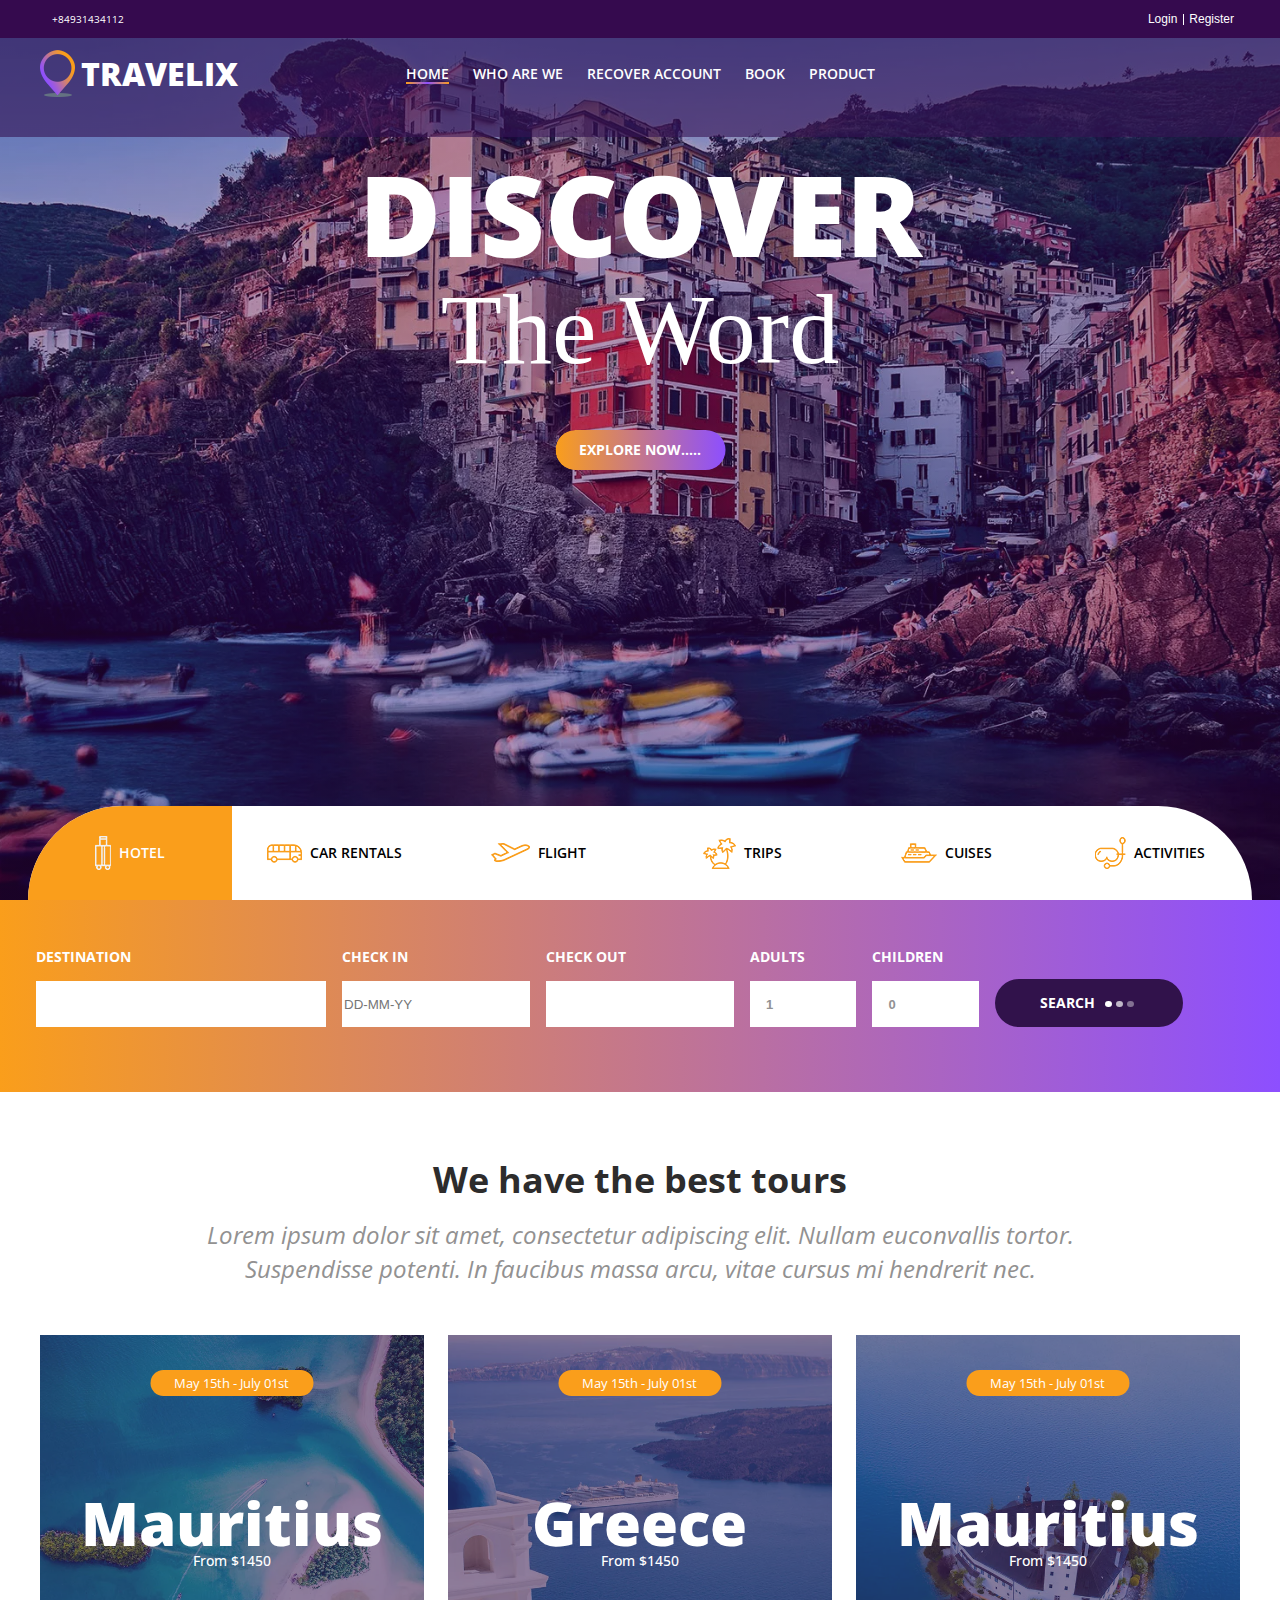
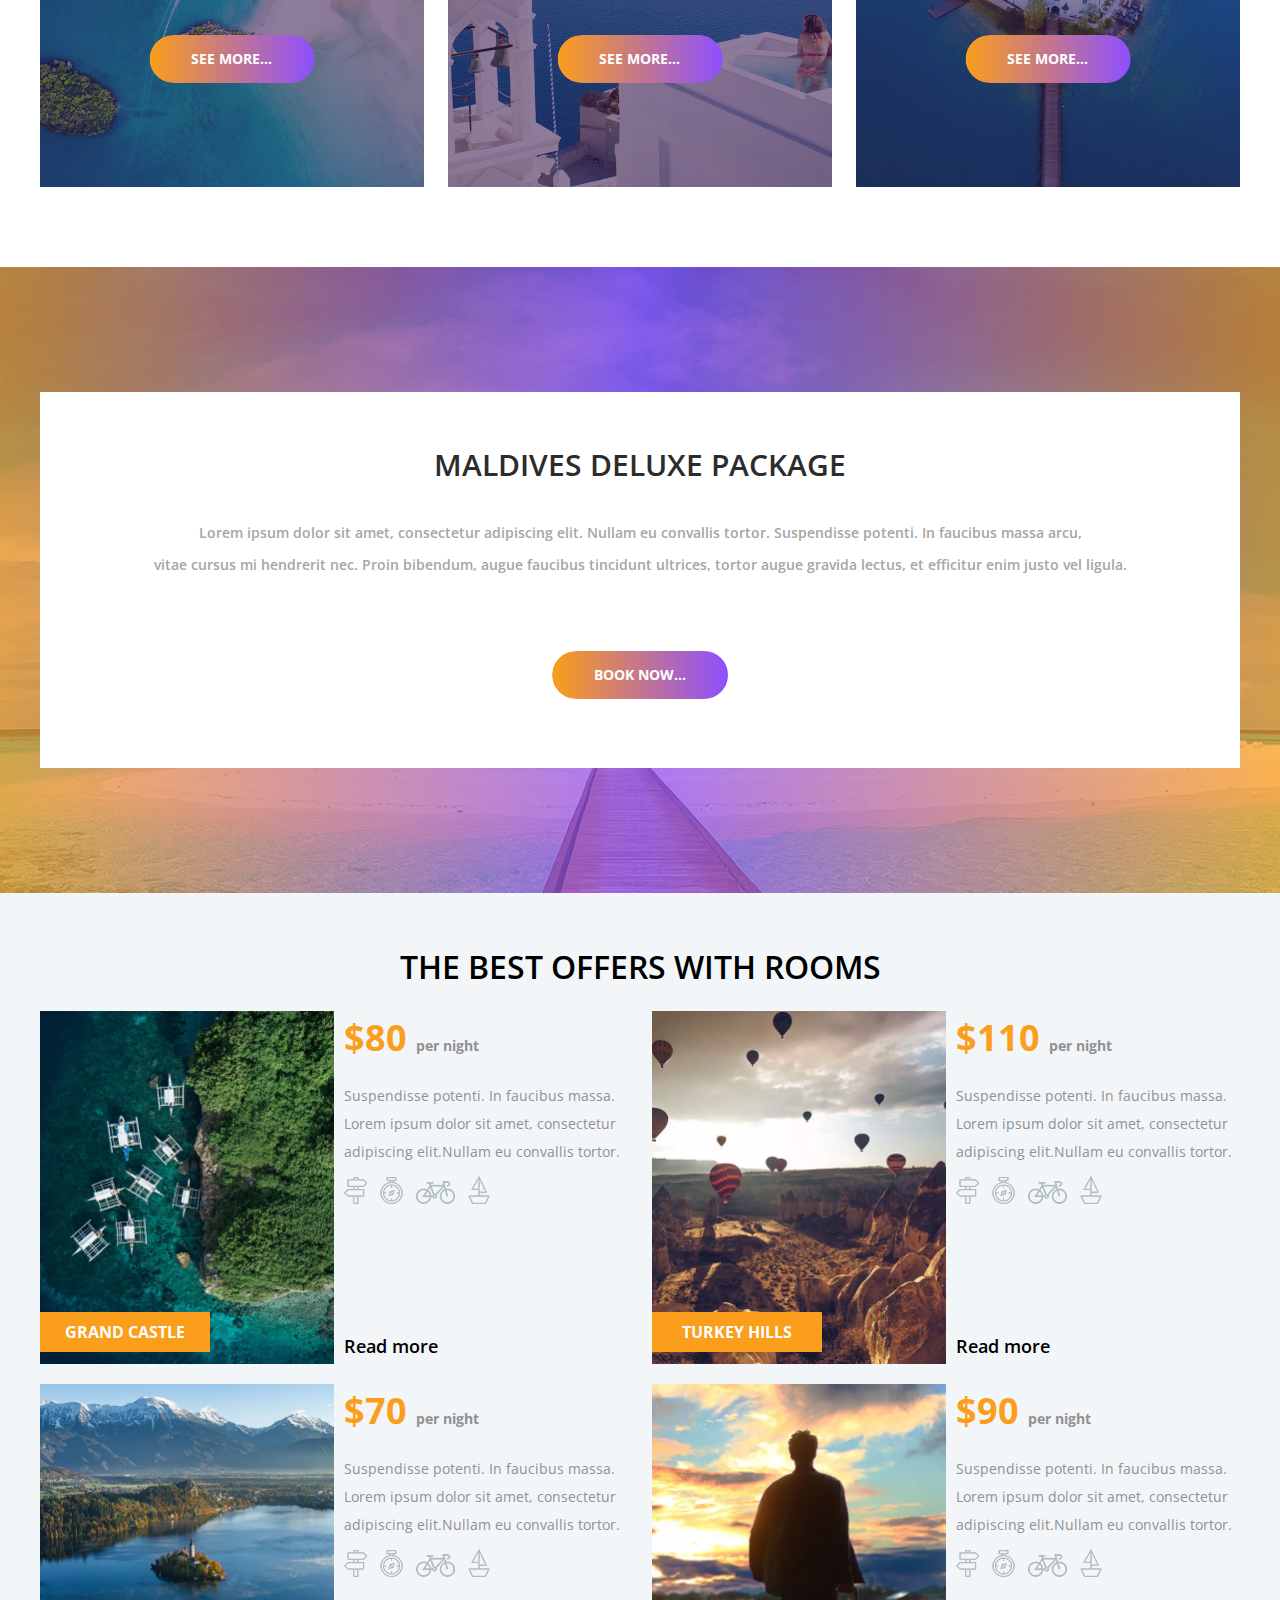
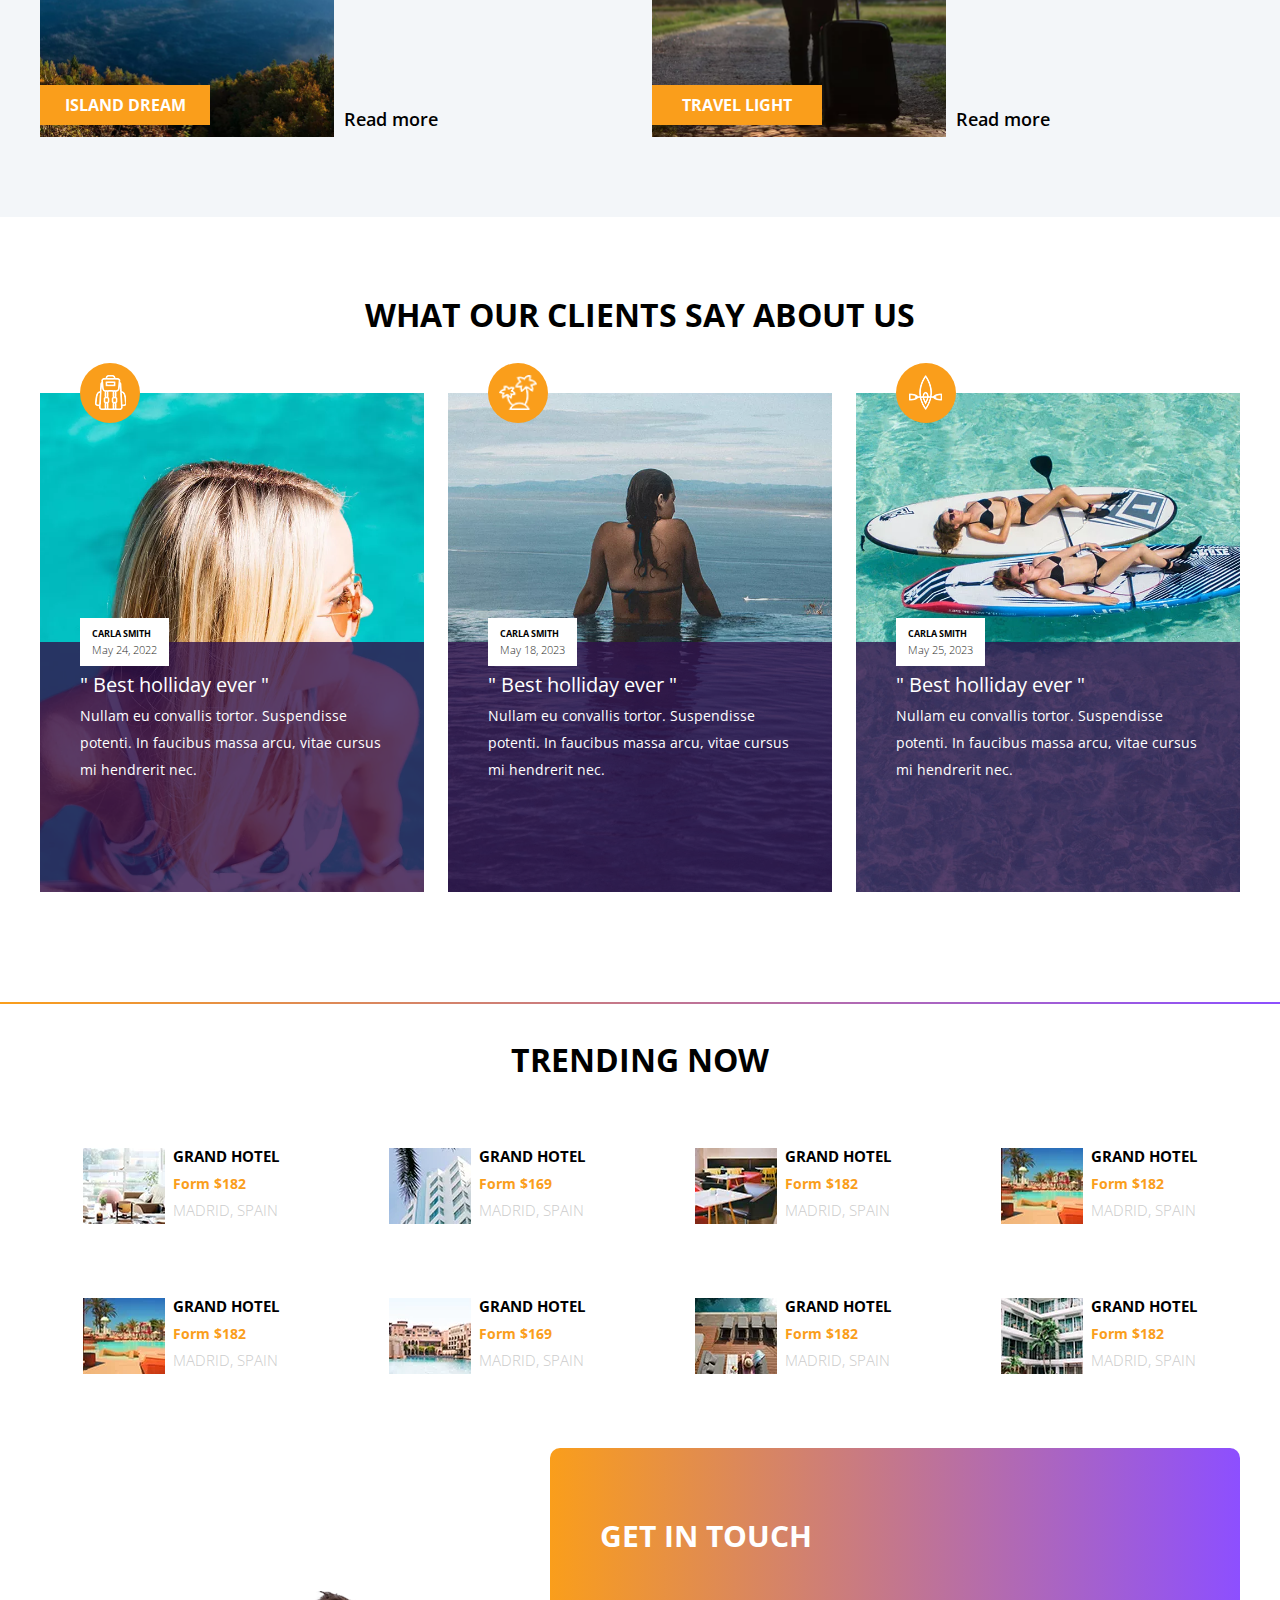
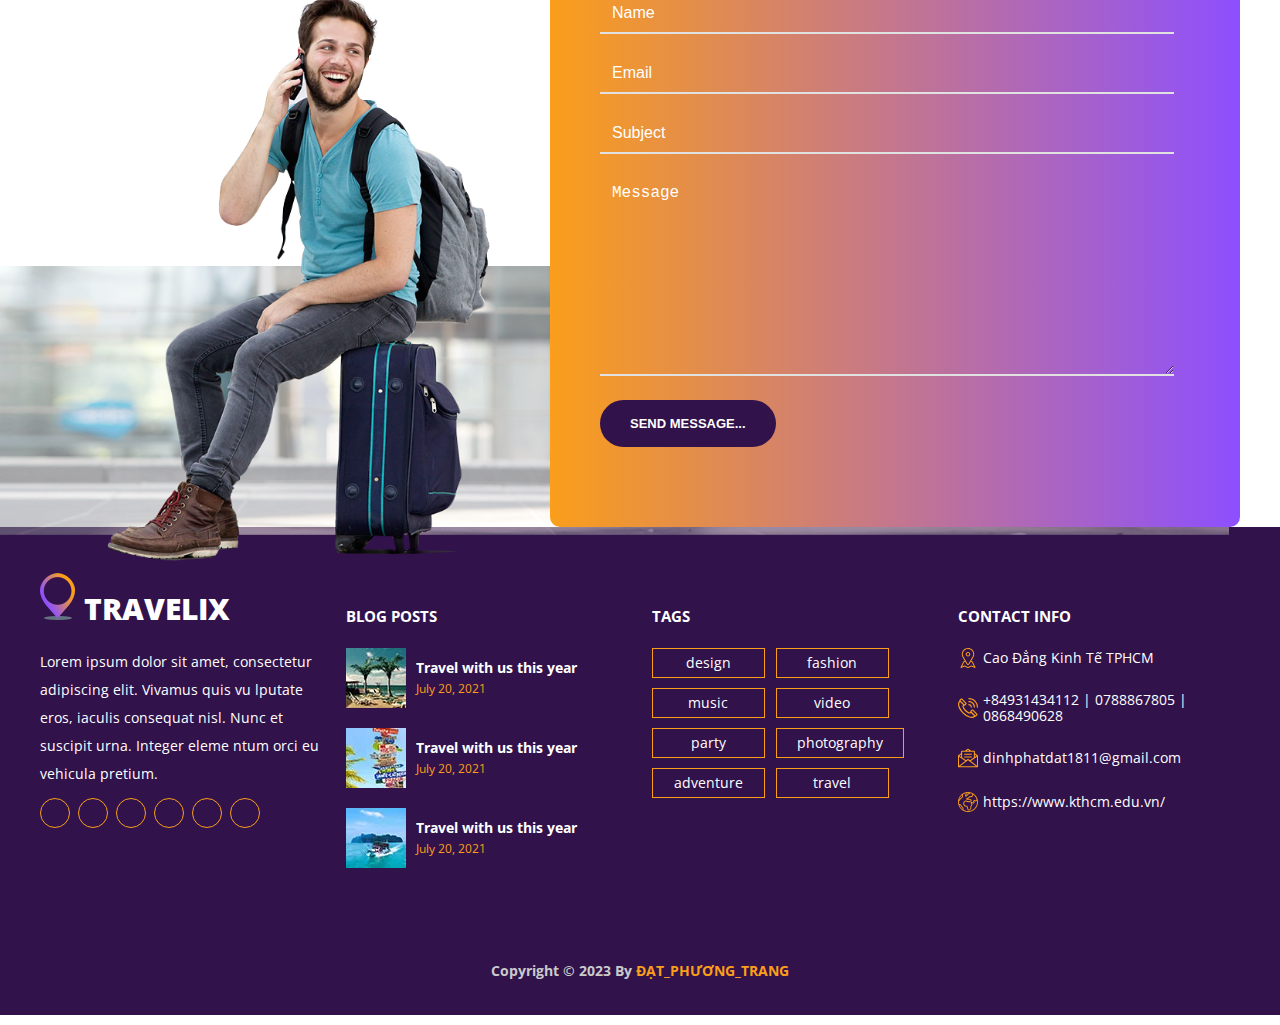
<file: index.html>
<!DOCTYPE html>
<html lang="en">
<head>
    <meta charset="UTF-8">
    <meta name="viewport" content="width=device-width, initial-scale=1.0">
    <link rel="preconnect" href="https://fonts.googleapis.com">
    <link href="https://db.onlinewebfonts.com/c/015cc87c975521997bddcbc737e78a5f?family=Beyond" rel="stylesheet">
    <link rel="preconnect" href="https://fonts.googleapis.com">
    <link rel="stylesheet" href="./csstravel/bottstrap.css">
    <link rel="stylesheet" href="./csstravel/csspage.css">
    <link rel="stylesheet" href="./csstravel/mediamobile.css">
    <link rel="preconnect" href="https://fonts.gstatic.com" crossorigin>
    <link rel="stylesheet" href="https://cdnjs.cloudflare.com/ajax/libs/font-awesome/6.4.2/css/all.min.css" integrity="sha512-z3gLpd7yknf1YoNbCzqRKc4qyor8gaKU1qmn+CShxbuBusANI9QpRohGBreCFkKxLhei6S9CQXFEbbKuqLg0DA==" crossorigin="anonymous" referrerpolicy="no-referrer" />
    <link href="https://fonts.googleapis.com/css2?family=Open+Sans:ital,wght@0,400;0,500;0,600;0,700;0,800;1,400;1,700;1,800&family=Roboto:wght@300;400;500;700&display=swap" rel="stylesheet">
    <script src="./jstravel/formregister.js"></script>
    <title> Travel </title>
</head>
<body>
    <div class="container">
        <div class="header">
            <div class="header_nav">
                <div class="header_nav-infoform">
                    <div class="grid wide scren header_nav-container">
                        <div class="header_nav-body">
                            <ul class="header_nav-list">
                                <li class="header_nav-item phone"><a href="tel:+84931434112">+84931434112</a></li>
                                <li class="header_nav-item"><a href="https://picsart.com/vi/" ><i class="fa-brands fa-pinterest"></i></a></li>
                                <li class="header_nav-item"><a href="https://www.facebook.com/" ><i class="fa-brands fa-facebook"></i></a></li>
                                <li class="header_nav-item"><a href="https://twitter.com/?lang=vi" ><i class="fa-brands fa-twitter"></i></a></li>
                                <li class="header_nav-item"><a href="https://dribbble.com/" ><i class="fab fa-dribbble"  ></i></a></li>
                                <li class="header_nav-item"><a href="https://www.linkedin.com/" ><i class="fa-brands fa-linkedin"  ></i></a></li>
                                <li class="header_nav-item"><a href="https://www.behance.net/" ><i class="fa-brands fa-square-behance" target="_blank"></i></a></li>
                            </ul>
                        </div>
                        <div class="header_nav-register">
                            <ul class="header_nav-login">
                                <li class="header_nav-login-item" ><button class="js_login header_nav-register-item">Login</button></li>
                                <li class="header_nav-login-item"><button class="js_register header_nav-register-item">Register</button></li>
                            </ul>
                        </div>
                    </div>
                </div>
                <div class="header_info">
                    <div class="header_info-body">
                        <div class="grid wide">
                            <div class="row">
                                <div class="col c-3 l-3">
                                    <div class="header_info-home">
                                       <a href="#" class="header_info-href">
                                        <img src="./img/logotravel.webp" alt="">
                                        <span class="heade_info-home-span">Travelix</span>
                                       </a>
                                    </div>
                                </div>
                                <div class="col c-6 l-6 header_info-listall">
                                    <div class="header_info-listdiv">
                                        <ul class="header_info-list">
                                            <li class="header_info-item active"><a href="#">Home</a></li>
                                            <li class="header_info-item"><a href="./whoarewe.html">Who are we</a></li>
                                            <li class="header_info-item"><a href="./acountforget.html">recover account</a></li>
                                            <li class="header_info-item"><a href="./book.html">BOOK</a></li>
                                            <li class="header_info-item"><a href="./sanpham.html">Product</a></li>
                                            <div class="line"></div>
                                        </ul>  
                                    </div>
                                </div>
                                <div class="col c-3 l-3 header_info-seachparent">
                                    <div class="header_info-search">
                                        <i class="fa-solid fa-magnifying-glass"></i>
                                        <input type="text" class="header_input-search" placeholder="Search...">
                                    </div>
                                    <div class="header_menu-bar">
                                        <i class="fa-solid fa-bars"></i>
                                    </div>
                                    <div class="header-mb-bar__content">
                                        <div class="header-mb--bar_close">
                                            <i class="fa-solid fa-xmark"></i>
                                        </div>
                                        <div class="header-mb-bar__list">
                                            <a href="./travel.html" class="header-mb-bar__link">Home</a>
                                            <a href="./whoarewe.html" class="header-mb-bar__link">Who are we</a>
                                            <a href="./acountforget.html" class="header-mb-bar__link">recover account</a>
                                            <a href="./book.html" class="header-mb-bar__link">BOOK</a>
                                            <a href="./sanpham.html" class="header-mb-bar__link">Product</a>
                                        </div>
                                    </div>
                                </div>
                             
                            </div>
                        </div>
                    </div>
                </div>
                <div class="header_theword">
                    <div class="header_theword-content">
                        <h3 class="header_theword-heading">DISCOVER</h3>
                        <p class="header_theword-text">The Word</p>
                        <div class="header_theword-btn">
                            <div class="header_theword-btnfake"></div>
                            <a href="" class="header_theword-btnfake-btn">EXPLORE NOW.....</a>
                        </div>
                    </div>
                </div>
            </div>
            <div class="header_buy-list">
               <div class="grid wide">
                <div class="row">
                    <ul class="header_buy-listul">
                        <li class="header_buy-item active"><a  href=""><img src="./img/hotel.webp" alt="">Hotel</a></li>
                        <li class="header_buy-item"><a href=""><img src="./img/car.webp" alt="">car rentals</a></li>
                        <li class="header_buy-item"><a href=""><img src="./img/fly.webp" alt="">flight</a></li>
                        <li class="header_buy-item"><a href=""><img src="./img/trip.webp" alt="">trips</a></li>
                        <li class="header_buy-item"><a href=""><img src="./img/cruises.webp" alt="">cuises</a></li>
                        <li class="header_buy-item"><a href=""><img src="./img/activities.webp" alt="">activities</a></li>
                    </ul>
                </div>
               </div>
            </div>
        </div>
        <div class="slide">
            <div class="grid wide">
                <div class="row">
                    <ul class="header_buy-listul_mobile">
                        <li class="header_buy-item active c-12 m-12 "><a  href=""><img src="./img/hotel.webp" alt="">Hotel</a></li>
                        <li class="header_buy-item c-12 m-12" ><a href=""><img src="./img/car.webp" alt="">car rentals</a></li>
                        <li class="header_buy-item c-12 m-12"><a href=""><img src="./img/fly.webp" alt="">flight</a></li>
                        <li class="header_buy-item c-12 m-12"><a href=""><img src="./img/trip.webp" alt="">trips</a></li>
                        <li class="header_buy-item c-12 m-12"><a href=""><img src="./img/cruises.webp" alt="">cuises</a></li>
                        <li class="header_buy-item c-12 m-12"><a href=""><img src="./img/activities.webp" alt="">activities</a></li>
                    </ul>
                    <div class="slide-inputtour l-3 c-12 m-6">
                        <div class="slide-inputtour-content">
                            <span>Destination</span>
                        </div>
                        <input type="text" name="" class="inputAll">
                    </div>
                    <div class="slide-inputtour l-2 c-12 m-6">
                        <div class="slide-inputtour-content">
                            <span>Check in</span>
                        </div>
                        <input type="text" name=""  class="inputAll" placeholder="DD-MM-YY">
                    </div>
                    <div class="slide-inputtour l-2 c-12 m-6">
                        <div class="slide-inputtour-content">
                            <span>check out</span>
                        </div>
                        <input type="text"  class="inputAll">
                    </div>
                    <div class="slide-inputtour l-1 c-6 m-3">
                        <div class="slide-inputtour-content">
                            <span> ADULTS</span>
                        </div>
                        <select   class="inputAll select">
                            <option value="1">1</option>
                            <option value="2">2</option>
                            <option value="3">3</option>
                        </select>
                    </div>
                    <div class="slide-inputtour  l-1 c-6 m-3">
                        <div class="slide-inputtour-content">
                            <span>children</span>
                        </div>
                        <select name="" id="" class="inputAll select">
                            <option value="1">0</option>
                            <option value="2">1</option>
                            <option value="3">2</option>
                        </select>
                    </div>
                    <div class="slide-inputtour slide-inputtour_search l-2 c-6 m-6">
                        <div class="slide-inputtour-content search">
                            <span>search</span>
                            <span class="seach-1"></span>
                            <span class="seach-1 search-2"></span>
                            <span class="seach-1 search-3"></span>
                        </div>
                    </div>
                </div>
            </div>
        </div>
        <div class="tour">
            <div class="grid wide">
                <div class="tour_container">
                    <div class="tour_container-content">
                        <h3 class="tour_container-heading">We have the best tours</h3>
                        <p class="tour_container-text">
                            Lorem ipsum dolor sit amet, consectetur adipiscing elit. Nullam euconvallis tortor. <br>
                            Suspendisse potenti. In faucibus massa arcu, vitae cursus mi   hendrerit nec.
                        </p>
                    </div>
                    <div class="tour_container-items">
                        <div class="row">
                            <div class="col l-4 c-12 mt-30">
                                <div class="tour_container-item">
                                    <div class="item_overlay"></div>
                                    <div class="item_background" style="background-image:url(./img/itembackground1.webp)"></div>
                                    <div class="item_content">
                                        <span class="item_date">May 15th - July 01st</span>
                                        <div class="item_center">
                                            <h1>Mauritius</h1>
                                            <div class="item_price">From $1450</div>
                                            <div class="item_racting">
                                                <i class="fa fa-star"></i>
                                                <i class="fa fa-star"></i>
                                                <i class="fa fa-star"></i>
                                                <i class="fa fa-star"></i>
                                                <i class="fa fa-star"></i>
                                            </div>
                                            <div class="tour_item-btn">
                                                <div class="tour-btn"> </div>
                                                <a href="" class="tour-btn-link">See more...</a>
                                             </div>
                                        </div>
                                    </div>
                                </div>
                            </div>
                            <div class="col l-4 c-12 mt-30">
                                <div class="tour_container-item">           
                                    <div class="item_overlay"></div>
                                    <div class="item_background" style="background-image:url(./img/itenbackground2.webp
                                    );"></div>
                                    <div class="item_content">
                                        <span class="item_date">May 15th - July 01st</span>
                                        <div class="item_center">
                                            <h1>Greece</h1>
                                            <div class="item_price">From $1450</div>
                                            <div class="item_racting">
                                                <i class="fa fa-star"></i>
                                                <i class="fa fa-star"></i>
                                                <i class="fa fa-star"></i>
                                                <i class="fa fa-star"></i>
                                                <i class="fa fa-star"></i>
                                            </div>
                                            <div class="tour_item-btn">
                                                <div class="tour-btn"> </div>
                                                <a href="" class="tour-btn-link" >See more...
                                                </a>
                                                
                                             </div>
                                        </div>
                                    </div>
                                </div>
                            </div>
                            <div class="col l-4 c-12 mt-30">
                                <div class="tour_container-item">
                                    <div class="item_overlay"></div>
                                    <div class="item_background" style="background-image:url(./img/itembackground3.webp);"></div>
                                    <div class="item_content">
                                        <span class="item_date">May 15th - July 01st</span>
                                        <div class="item_center">
                                            <h1>Mauritius</h1>
                                            <div class="item_price">From $1450</div>
                                            <div class="item_racting">
                                                <i class="fa fa-star"></i>
                                                <i class="fa fa-star"></i>
                                                <i class="fa fa-star"></i>
                                                <i class="fa fa-star"></i>
                                                <i class="fa fa-star"></i>  
                                            </div>
                                            <div class="tour_item-btn">
                                                <div class="tour-btn"> </div>
                                                <a href="" class="tour-btn-link">See more...</a>
                                             </div>
                                        </div>
                                    </div>
                                </div>
                            </div>
                        </div>
                    </div>
                </div>
            </div>
        </div>
      <div class="package">
        <div class="package_backround" style="background-image: url(./img/delux.webp);"></div>
        <div class="package_container">
            <div class="grid wide">
                <div class="package_content">
                    <h3 class="package_heading">MALDIVES DELUXE PACKAGE</h3>
                    <div class="package_start">
                        <i class="fa fa-star"></i>
                        <i class="fa fa-star"></i>
                        <i class="fa fa-star"></i>
                        <i class="fa fa-star"></i>
                        <i class="fa fa-star"></i>
                    </div>
                    <p class="package_text">
                    Lorem ipsum dolor sit amet, consectetur adipiscing elit.
                    Nullam eu convallis tortor. Suspendisse potenti. In faucibus
                    massa arcu,
                    <br>
                    vitae cursus mi hendrerit nec. Proin bibendum, augue faucibus
                    tincidunt ultrices, tortor augue gravida lectus, et efficitur
                    enim justo vel ligula.
                    </p>
                    <div class="package_book">
                        <div class="package_book-fake"></div>
                        <a href="" class="package_book-link">BOOK NOW...</a>
                    </div>
                </div>
            </div>
          </div>
      </div>
      <div class="offers pd-20">
        <div class="grid wide">
            <h4 class="offers_heading">THE BEST OFFERS WITH ROOMS</h4>
            <div class="offers_content">
                <div class="row">
                    <div class="col l-6 c-12">
                        <div class="offers_item-wrap">
                            <div class="offers_item-maps" style="background-image:url(./img/offers1.webp);"><a href="./book.html" class="offers-item__name">GRAND CASTLE</a></div>
                            <div class="offers_item-container">
                                <div class="offers_item-content">
                                    <h4 class="offers_item-heading">$80
                                        <span>per night</span>
                                    </h4>
                                    <div class="offers-item__rating">
                                        <i class="fa fa-star"></i>
                                        <i class="fa fa-star"></i>
                                        <i class="fa fa-star"></i>
                                        <i class="fa fa-star"></i>
                                        <i class="fa fa-star"></i>
                                    </div>
                                    <p class="offers_item-text">
                                        Suspendisse potenti. In faucibus massa. 
                                        Lorem ipsum dolor sit amet, consectetur adipiscing elit.Nullam eu convallis tortor.
                                    </p>
                                    <div class="offers-item__action">
                                        <img src="./img/chidan.webp" alt="" class="offers-item__action-img">
                                        <img src="./img/dongho.webp" alt="" class="offers-item__action-img">
                                        <img src="./img/xedap.webp" alt="" class="offers-item__action-img">
                                        <img src="./img/cuise.webp" alt="" class="offers-item__action-img"> 
                                    </div>
                                </div>
                                <a href="" class="offers_item-link">Read more</a>
                            </div>
                        </div>
                    </div>
                    <div class="col l-6 c-12">
                        <div class="offers_item-wrap">
                            <div class="offers_item-maps" style="background-image:url(./img/kinhkhicau.webp);"><a href="./book.html" class="offers-item__name">Turkey hills</a></div>
                            <div class="offers_item-container">
                                <div class="offers_item-content">
                                    <h4 class="offers_item-heading">$110
                                        <span>per night</span>
                                    </h4>
                                    <div class="offers-item__rating">
                                        <i class="fa fa-star"></i>
                                        <i class="fa fa-star"></i>
                                        <i class="fa fa-star"></i>
                                        <i class="fa fa-star"></i>
                                        <i class="fa fa-star"></i>
                                    </div>
                                    <p class="offers_item-text">
                                        Suspendisse potenti. In faucibus massa. 
                                        Lorem ipsum dolor sit amet, consectetur adipiscing elit.Nullam eu convallis tortor.
                                    </p>
                                    <div class="offers-item__action">
                                        <img src="./img/chidan.webp" alt="" class="offers-item__action-img">
                                        <img src="./img/dongho.webp" alt="" class="offers-item__action-img">
                                        <img src="./img/xedap.webp" alt="" class="offers-item__action-img">
                                        <img src="./img/cuise.webp" alt="" class="offers-item__action-img"> 
                                    </div>
                                </div>
                                <a href="" class="offers_item-link">Read more</a>
                            </div>
                        </div>
                       
                    </div>
                    <div class="col l-6 c-12">
                        <div class="offers_item-wrap">
                            <div class="offers_item-maps" style="background-image:url(./img/horung.webp);"><a href="./book.html" class="offers-item__name">island dream</a></div>
                            <div class="offers_item-container">
                                <div class="offers_item-content">
                                    <h4 class="offers_item-heading">$70
                                        <span>per night</span>
                                    </h4>
                                    <div class="offers-item__rating">
                                        <i class="fa fa-star"></i>
                                        <i class="fa fa-star"></i>
                                        <i class="fa fa-star"></i>
                                        <i class="fa fa-star"></i>
                                        <i class="fa fa-star"></i>
                                    </div>
                                    <p class="offers_item-text">
                                        Suspendisse potenti. In faucibus massa. 
                                        Lorem ipsum dolor sit amet, consectetur adipiscing elit.Nullam eu convallis tortor.
                                    </p>
                                    <div class="offers-item__action">
                                        <img src="./img/chidan.webp" alt="" class="offers-item__action-img">
                                        <img src="./img/dongho.webp" alt="" class="offers-item__action-img">
                                        <img src="./img/xedap.webp" alt="" class="offers-item__action-img">
                                        <img src="./img/cuise.webp" alt="" class="offers-item__action-img"> 
                                    </div>
                                </div>
                                <a href="" class="offers_item-link">Read more</a>
                            </div>
                        </div>
                       
                    </div>
                    <div class="col l-6 c-12">
                        <div class="offers_item-wrap">
                            <div class="offers_item-maps" style="background-image:url(./img/travellive.webp);"><a href="./book.html" class="offers-item__name">travel light</a></div>
                            <div class="offers_item-container">
                                <div class="offers_item-content">
                                    <h4 class="offers_item-heading">$90
                                        <span>per night</span>
                                    </h4>
                                    <div class="offers-item__rating">
                                        <i class="fa fa-star"></i>
                                        <i class="fa fa-star"></i>
                                        <i class="fa fa-star"></i>
                                        <i class="fa fa-star"></i>
                                        <i class="fa fa-star"></i>
                                    </div>
                                    <p class="offers_item-text">
                                        Suspendisse potenti. In faucibus massa. 
                                        Lorem ipsum dolor sit amet, consectetur adipiscing elit.Nullam eu convallis tortor.
                                    </p>
                                    <div class="offers-item__action">
                                        <img src="./img/chidan.webp" alt="" class="offers-item__action-img">
                                        <img src="./img/dongho.webp" alt="" class="offers-item__action-img">
                                        <img src="./img/xedap.webp" alt="" class="offers-item__action-img">
                                        <img src="./img/cuise.webp" alt="" class="offers-item__action-img"> 
                                    </div>
                                </div>
                                <a href="" class="offers_item-link">Read more</a>
                            </div>
                        </div>
                    </div>
                </div>
            </div>
        </div>
      </div>
      <div class="about pd-20">
        <div class="grid wide about_container">
            <h4 class="section-title">WHAT OUR CLIENTS SAY ABOUT US</h4>
            <div class="about_content">
                <div class="row">
                    <div class="col l-4 c-12 mt-30">
                        <div class="about-item" style="background-image:url(./img/balo1.webp);">
                            <div class="about-item__icon">
                                <img class="about-item__icon-img" src="./img/balo.webp" alt="">
                            </div>
                            <div class="about-item__content">
                                <div class="about-item__header">
                                    <h6 class="about-item__name">CARLA SMITH</h6>
                                    <p class="about-item__date">May 24, 2022</p>
                                </div>
                                <div class="about-item__body">
                                    <span>" Best holliday ever "</span>
                                    <p>Nullam eu convallis tortor. Suspendisse potenti. In faucibus massa arcu, vitae cursus mi hendrerit nec.</p>
                                </div>
                            </div>
                        </div>
                    </div>
                    <div class="col l-4 c-12 mt-30">
                        <div class="about-item" style="background-image:url(./img/caydua1.webp);">
                            <div class="about-item__icon">
                                <img class="about-item__icon-img" src="./img/caydua.webp" alt="">
                            </div>
                            <div class="about-item__content">
                                <div class="about-item__header">
                                    <h6 class="about-item__name">CARLA SMITH</h6>
                                    <p class="about-item__date">May 18, 2023</p>
                                </div>
                                <div class="about-item__body">
                                    <span>" Best holliday ever "</span>
                                    <p>Nullam eu convallis tortor. Suspendisse potenti. In faucibus massa arcu, vitae cursus mi hendrerit nec.</p>
                                </div>
                            </div>
                        </div>
                    </div>
                    <div class="col l-4 c-12 mt-30">
                        <div class="about-item" style="background-image:url(./img/caixuong1.webp);">
                            <div class="about-item__icon">
                                <img class="about-item__icon-img" src="./img/caixuong.webp" alt="">
                            </div>
                            <div class="about-item__content">
                                <div class="about-item__header">
                                    <h6 class="about-item__name">CARLA SMITH</h6>
                                    <p class="about-item__date">May 25, 2023</p>
                                </div>
                                <div class="about-item__body">
                                    <span>" Best holliday ever "</span>
                                    <p>Nullam eu convallis tortor. Suspendisse potenti. In faucibus massa arcu, vitae cursus mi hendrerit nec.</p>
                                </div>
                            </div>
                        </div>
                    </div>
                </div>
            </div>
        </div>
      </div>
      <div class="trending pd-20">
        <div class="grid wide trending_container">
            <h4 class="section-title">TRENDING NOW</h4>
            <div class="row">
                <div class="col l-3 c-6">
                    <div class="trending_item">
                        <div class="trendding_item-img">
                            <img src="./img/grandhotel1.webp" alt="">
                        </div>
                        <div class="tremding_item-content">
                            <a href="" class="trending_item-name">GRAND HOTEL</a>
                            <p class="trending_item-price">Form $182</p>
                            <p class="trending_item-place">MADRID, SPAIN</p>
                        </div>
                    </div>
                </div>
                <div class="col l-3 c-6">
                    <div class="trending_item">
                        <div class="trendding_item-img">
                            <img src="./img/grandhotel2.webp" alt="">
                        </div>
                        <div class="tremding_item-content">
                            <a href="" class="trending_item-name">GRAND HOTEL</a>
                            <p class="trending_item-price">Form $169</p>
                            <p class="trending_item-place">MADRID, SPAIN</p>
                        </div>
                    </div>
                </div>
                <div class="col l-3 c-6">
                    <div class="trending_item">
                        <div class="trendding_item-img">
                            <img src="./img/grandhotel3.webp" alt="">
                        </div>
                        <div class="tremding_item-content">
                            <a href="" class="trending_item-name">GRAND HOTEL</a>
                            <p class="trending_item-price">Form $182</p>
                            <p class="trending_item-place">MADRID, SPAIN</p>
                        </div>
                    </div>
                </div>
                <div class="col l-3 c-6">
                    <div class="trending_item">
                        <div class="trendding_item-img">
                            <img src="./img/grandhotel4.webp" alt="">
                        </div>
                        <div class="tremding_item-content">
                            <a href="" class="trending_item-name">GRAND HOTEL</a>
                            <p class="trending_item-price">Form $182</p>
                            <p class="trending_item-place">MADRID, SPAIN</p>
                        </div>
                    </div>
                </div>
            </div>
            <div class="row">
                <div class="col l-3 c-6">
                    <div class="trending_item">
                        <div class="trendding_item-img">
                            <img src="./img/grandhotel5.webp" alt="">
                        </div>
                        <div class="tremding_item-content">
                            <a href="" class="trending_item-name">GRAND HOTEL</a>
                            <p class="trending_item-price">Form $182</p>
                            <p class="trending_item-place">MADRID, SPAIN</p>
                        </div>
                    </div>
                </div>
                <div class="col l-3 c-6">
                    <div class="trending_item">
                        <div class="trendding_item-img">
                            <img src="./img/grandhotel6.webp" alt="">
                        </div>
                        <div class="tremding_item-content">
                            <a href="" class="trending_item-name">GRAND HOTEL</a>
                            <p class="trending_item-price">Form $169</p>
                            <p class="trending_item-place">MADRID, SPAIN</p>
                        </div>
                    </div>
                </div>
                <div class="col l-3 c-6">
                    <div class="trending_item">
                        <div class="trendding_item-img">
                            <img src="./img/grandhotel7.webp" alt="">
                        </div>
                        <div class="tremding_item-content">
                            <a href="" class="trending_item-name">GRAND HOTEL</a>
                            <p class="trending_item-price">Form $182</p>
                            <p class="trending_item-place">MADRID, SPAIN</p>
                        </div>
                    </div>
                </div>
                <div class="col l-3 c-6">
                    <div class="trending_item">
                        <div class="trendding_item-img">
                            <img src="./img/grandhotel8.webp" alt="">
                        </div>
                        <div class="tremding_item-content">
                            <a href="" class="trending_item-name">GRAND HOTEL</a>
                            <p class="trending_item-price">Form $182</p>
                            <p class="trending_item-place">MADRID, SPAIN</p>
                        </div>
                    </div>
                </div>
            </div>
        </div>
      </div>
     <div class="contact pd-20">
        <div class="cotact_background"></div>
        <div class="grid wide">
            <div class="row">
                <div class="col l-5"></div>
                <div class="col l-7" style="z-index: 2;">
                    <div class="contact__container">
                        <h4 class="contact__header">GET IN TOUCH</h4>
                        <form action="" class="contact__form">
                            <input type="text"  class="contact__input contact__input1" placeholder="Name">
                            <input type="text" class="contact__input contact__input1" placeholder="Email" >
                            <input type="text" class="contact__input" placeholder="Subject" >
                            <textarea name="" class="contact__input"  cols="5" rows="10" placeholder="Message"></textarea>
                            <button type="submit" class="btn_sendmessage" >Send Message...</button>
                        </form>
                    </div>
                </div>
            </div>
        </div>
     </div>
     <div class="footer pd-20">
        <div class="grid wide footer_container" style="padding-top: 50px;">
            <div class="row">
                <div class="col l-3 c-12">
                    <div class="footer_item">
                        <div class="footer_item-name">
                            <div class="footer_item-logo">
                                <img src="./img/logotravel.webp" alt="" class="footer-logo__img">
                                <span class="footer-logo__name">Travelix</span>
                            </div>
                        </div>
                        <div class="footer_item-content">
                            <p>Lorem ipsum dolor sit amet, consectetur adipiscing elit. Vivamus quis vu lputate eros, iaculis consequat nisl. Nunc et suscipit urna. Integer eleme ntum orci eu vehicula pretium.</p>
                            <div class="footer__about-social-list">
                                <a href="https://picsart.com/vi/" class="footer__about-social-link"><i class="fa-brands fa-pinterest"></i></a>
                                <a href="https://www.facebook.com/" class="footer__about-social-link"><i class="fa-brands fa-facebook"></i></a>
                                <a href="https://twitter.com/?lang=vi" class="footer__about-social-link"><i class="fa-brands fa-twitter"></i></a>
                                <a href="https://dribbble.com/" class="footer__about-social-link"><i class="fab fa-dribbble"></i></a>
                                <a href="https://www.linkedin.com/" class="footer__about-social-link"><i class="fa-brands fa-linkedin"></i></a>
                                <a href="https://www.behance.net/" class="footer__about-social-link"><i class="fa-brands fa-square-behance"></i></a>
                            </div>
                        </div>
                    </div>
                </div>
                <div class="col l-3 c-12">
                    <div class="footer-item">
                        <div class="footer_item-name">
                            <h4>BLOG POSTS</h4>
                        </div>
                    </div>
                    <div class="footer_item-content footer_blog">
                        <div class="footer-blog-item">
                            <img src="./img/travelthisyear1.webp" alt="" class="footer-blog-item__img">
                            <div class="footer-blog-item__content">
                                <h6 class="footer-blog-item__name">Travel with us this year</h6>
                                <span class="footer-blog-item__date">July 20, 2021</span>
                            </div>
                        </div>
                        <div class="footer-blog-item">
                            <img src="./img/travelthisyear2.webp" alt="" class="footer-blog-item__img">
                            <div class="footer-blog-item__content">
                                <h6 class="footer-blog-item__name">Travel with us this year</h6>
                                <span class="footer-blog-item__date">July 20, 2021</span>
                            </div>
                        </div>
                        <div class="footer-blog-item">
                            <img src="./img/travelthisyear3.webp
                            " alt="" class="footer-blog-item__img">
                            <div class="footer-blog-item__content">
                                <h6 class="footer-blog-item__name">Travel with us this year</h6>
                                <span class="footer-blog-item__date">July 20, 2021</span>
                            </div>
                        </div>
                    </div>
                </div>
                <div class="col l-3 c-12">
                    <div class="footer_item">
                        <div class="footer_item-name">
                            <h4>tags</h4>
                        </div>
                        <div class="footer_item-content">
                            <a href="" class="footer-tag__link">design</a>
                            <a href="" class="footer-tag__link">fashion</a>
                            <a href="" class="footer-tag__link">music</a>
                            <a href="" class="footer-tag__link">video</a>
                            <a href="" class="footer-tag__link">party</a>
                            <a href="" class="footer-tag__link">photography</a>
                            <a href="" class="footer-tag__link">adventure</a>
                            <a href="" class="footer-tag__link">travel</a>
                        </div>
                    </div>
                </div>
                <div class="col l-3 c-12">
                    <div class="footer_item">
                        <div class="footer_item-name">
                            <h4>CONTACT INFO</h4> 
                        </div>
                        <div class="footer_item-content">
                            <div class="footer_info-item">
                                <img src="./img/fi1.svg" alt="" class="footeer_info-img">
                                <a href="https://maps.app.goo.gl/Au2umQ8cxwgw642v9?g_st=iz" class="footer-info-item__content">Cao Đẳng Kinh Tế TPHCM</a>
                            </div>
                        </div>
                        <div class="footer_item-content">
                            <div class="footer_info-item">
                                <img src="./img/fi2.svg" alt="" class="footeer_info-img">
                                <a href="tel:84931434112" class="footer-info-item__content">+84931434112 | 0788867805 | 0868490628 </a>
                            </div>
                        </div>
                        <div class="footer_item-content">
                            <div class="footer_info-item">
                                <img src="./img/fi3.svg" alt="" class="footeer_info-img">
                                <a href="mailto:" class="footer-info-item__content">dinhphatdat1811@gmail.com</a>
                            </div>
                        </div>
                        <div class="footer_item-content">
                            <div class="footer_info-item">
                                <img src="./img/fi4.svg" alt="" class="footeer_info-img">
                                <a href="https://www.kthcm.edu.vn/" class="footer-info-item__content">https://www.kthcm.edu.vn/</a>
                            </div>
                        </div>
                    </div>
                </div>
            </div>
        </div>
       <span class="copyright">Copyright © 2023 By <a href="">ĐẠT_PHƯƠNG_TRANG</a></span>
     </div>
   </div>
   <div class="modal">
    <div class="modal_main">
        <div class="modal_close"><i class="fa-solid fa-xmark"></i></div>
        <form action="" method="POST" class="form" id="register-form">
          <h3 class="heading">Đăng kí</h3>
          <div class="spacer"></div>
      
          <div class="form-group">
            <label for="fullname" class="form-label">Tên đầy đủ</label>
            <input id="fullname" name="fullname" type="text" placeholder="VD: Phát Đạt" class="form-control">
            <span class="form-message"></span>
          </div>
      
          <div class="form-group">
            <label for="email" class="form-label">Email</label>
            <input id="email" name="email" type="text" placeholder="VD: phatdat@gmail.com" class="form-control">
            <span class="form-message"></span>
          </div>
      
          <div class="form-group">
            <label for="password" class="form-label">Mật khẩu</label>
            <input id="password" name="password" type="password" placeholder="Nhập mật khẩu" class="form-control">
            <span class="form-message"></span>
          </div>
      
          <div class="form-group">
            <label for="password_confirmation" class="form-label">Nhập lại mật khẩu</label>
            <input id="password_confirmation" name="password_confirmation" placeholder="Nhập lại mật khẩu" type="password" class="form-control">
            <span class="form-message"></span>
          </div>
          <button class="form-submit">Đăng ký</button>
        </form>
      </div>
   </div>
   <div class="modal_login">
    <div class="modal_main_login">
        <div class="modal_close_login"><i class="fa-solid fa-xmark"></i></div>
        <form action="" method="POST" class="form" id="login-form">
          <h3 class="heading">Đăng Nhập</h3>
          <div class="spacer"></div>
      
          <div class="form-group">
            <label for="fullname" class="form-label">Tên Đăng Nhập</label>
            <input id="fullnamelogin" type="text" placeholder="VD:Phát Đạt" class="form-control">
            <span class="form-message"></span>
          </div>
          <div class="form-group">
            <label for="password" class="form-label">Mật khẩu</label>
            <input id="passwordlogin"  type="password" placeholder="Nhập mật khẩu" class="form-control">
            <span class="form-message"></span>
          </div>
          <button class="form-submit">Đăng Nhập</button>
        </form>
      </div>
   </div>
</body>
<script>
    Validator({
        form: 'register-form',
        errorElement: '.form-message',
        rules: [
            Validator.isRequired('#fullname'),
            Validator.isEmail('#email'),
            Validator.isMin('#password', 6),
            Validator.isConfirmation('#password_confirmation', function () {
                return document.getElementById('password').value;
            })
        ],
        onsubmit: function (formData) {
            console.log('Dữ Liệu Người Dùng Nhập Vào: ', formData);
            
            // Display sliding toast message with user information
            var toast = document.createElement('div');
            toast.className = 'toast';
            toast.innerText = 'Đăng ký thành công!\n' + 
                            'Tên Đăng Nhập:' + formData.fullname + '\n' +
                            'Email: ' + formData.email + '\n' +
                            'Mật khẩu: ' + formData.password + '\n' + 
                            'Vui Lòng Không Tiết Lộ Tài Khoản Và Mật Khẩu Cho Bất Kì Ai \n' + 
                            'Vui Lòng Kiểm Tra Thông Tin Hệ Thống Sẽ:'
            document.body.appendChild(toast);
    // Đặt thời gian đếm ngược (5 giây)
    var countdown = 5;
    var countdownInterval = setInterval(function() {
        countdown--;
    toast.innerText += '\nTự động đóng sau ' + countdown + ' giây';
    if (countdown <= 0) {
        document.body.removeChild(toast);
        clearInterval(countdownInterval);
    }
}, 1000);  // Đếm ngược mỗi 1000ms (1 giây)

            // Slide in the toast
            setTimeout(function () {
                toast.style.left = '20px';
            }, 100);

            // Hide the registration form
            var modal = document.querySelector('.modal');
            modal.style.display = 'none';
        }
    });
</script>
<script src="./jstravel/clickform.js"></script>
</html>
</file>
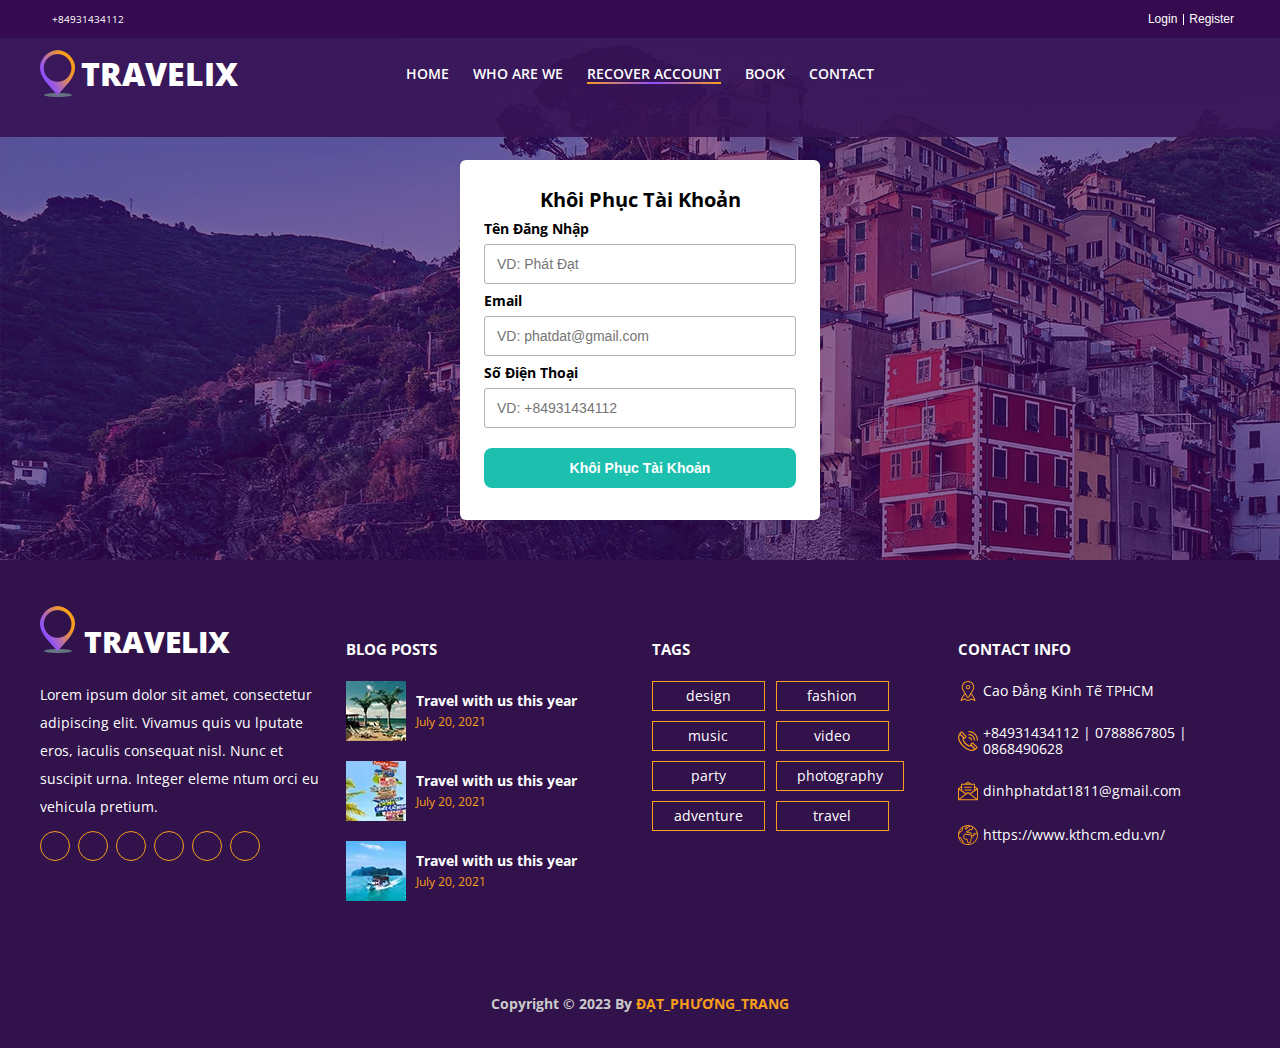
<file: acountforget.html>
<!DOCTYPE html>
<html lang="en">
<head>
    <meta charset="UTF-8">
    <meta name="viewport" content="width=device-width, initial-scale=1.0">
    <link rel="preconnect" href="https://fonts.googleapis.com">
    <link href="https://db.onlinewebfonts.com/c/015cc87c975521997bddcbc737e78a5f?family=Beyond" rel="stylesheet">
    <link rel="preconnect" href="https://fonts.googleapis.com">
    <link rel="stylesheet" href="./csstravel/accountforget.css">
    <link rel="stylesheet" href="./csstravel/csspage.css">
    <link rel="stylesheet" href="./csstravel/whoweare.css">
    <link rel="stylesheet" href="./csstravel/bottstrap.css">
    <link rel="stylesheet" href="./csstravel/mediamobile.css">
    <link rel="preconnect" href="https://fonts.gstatic.com" crossorigin>
    <link rel="stylesheet" href="https://cdnjs.cloudflare.com/ajax/libs/font-awesome/6.4.2/css/all.min.css" integrity="sha512-z3gLpd7yknf1YoNbCzqRKc4qyor8gaKU1qmn+CShxbuBusANI9QpRohGBreCFkKxLhei6S9CQXFEbbKuqLg0DA==" crossorigin="anonymous" referrerpolicy="no-referrer" />
    <link href="https://fonts.googleapis.com/css2?family=Open+Sans:ital,wght@0,400;0,500;0,600;0,700;0,800;1,400;1,700;1,800&family=Roboto:wght@300;400;500;700&display=swap" rel="stylesheet">
    <script src="./jstravel/formregister.js"></script>
    <title>Recover Account</title>
</head>
<body>
    <div class="container">
        <div class="header" style="background-image: none;">
            <div class="header_nav">
                <div class="header_nav-infoform">
                    <div class="grid wide scren header_nav-container">
                        <div class="header_nav-body">
                            <ul class="header_nav-list">
                                <li class="header_nav-item phone"><a href="tel:+84931434112">+84931434112</a></li>
                                <li class="header_nav-item"><a href="https://picsart.com/vi/" ><i class="fa-brands fa-pinterest"></i></a></li>
                                <li class="header_nav-item"><a href="https://www.facebook.com/" ><i class="fa-brands fa-facebook"></i></a></li>
                                <li class="header_nav-item"><a href="https://twitter.com/?lang=vi" ><i class="fa-brands fa-twitter"></i></a></li>
                                <li class="header_nav-item"><a href="https://dribbble.com/" ><i class="fab fa-dribbble"  ></i></a></li>
                                <li class="header_nav-item"><a href="https://www.linkedin.com/" ><i class="fa-brands fa-linkedin"  ></i></a></li>
                                <li class="header_nav-item"><a href="https://www.behance.net/" ><i class="fa-brands fa-square-behance" target="_blank"></i></a></li>
                            </ul>
                        </div>
                        <div class="header_nav-register">
                            <ul class="header_nav-login">
                                <li class="header_nav-login-item" ><button class="js_login header_nav-register-item">Login</button></li>
                                <li class="header_nav-login-item"><button class="js_register header_nav-register-item">Register</button></li>
                            </ul>
                        </div>
                    </div>
                </div>
                <div class="header_info">
                    <div class="header_info-body">
                        <div class="grid wide">
                            <div class="row">
                                <div class="col c-3 l-3">
                                    <div class="header_info-home">
                                       <a href="#" class="header_info-href">
                                        <img src="./img/logotravel.webp" alt="">
                                        <span class="heade_info-home-span">Travelix</span>
                                       </a>
                                    </div>
                                </div>
                                <div class="col c-6 l-6 header_info-listall">
                                     <div class="header_info-listdiv">
                                        <ul class="header_info-list">
                                            <li class="header_info-item "><a href="./index.html">Home</a></li>
                                            <li class="header_info-item"><a href="./whoarewe.html">Who are we</a></li>
                                            <li class="header_info-item active"><a href="./acountforget.html">recover account</a></li>
                                            <li class="header_info-item"><a href="./book.html">BOOK</a></li>
                                            <li class="header_info-item"><a href="">contact</a></li>
                                            <div class="line"></div>
                                        </ul>  
                                    </div>
                                </div>
                                <div class="col c-3 l-3 header_info-seachparent">
                                    <div class="header_info-search">
                                        <i class="fa-solid fa-magnifying-glass"></i>
                                        <input type="text" class="header_input-search" placeholder="Search...">
                                    </div>
                                    <div class="header_menu-bar">
                                        <i class="fa-solid fa-bars"></i>
                                    </div>
                                    <div class="header-mb-bar__content">
                                        <div class="header-mb--bar_close">
                                            <i class="fa-solid fa-xmark"></i>
                                        </div>
                                        <div class="header-mb-bar__list">
                                            <a href="./index.html" class="header-mb-bar__link">Home</a>
                                            <a href="./whoarewe.html" class="header-mb-bar__link">Who are we</a>
                                            <a href="./acountforget.html" class="header-mb-bar__link">recover account</a>
                                            <a href="./book.html" class="header-mb-bar__link">BOOK</a>
                                            <a href="./sanpham.html" class="header-mb-bar__link">Product</a>
                                        </div>
                                    </div>
                                </div>
                            </div>
                        </div>
                    </div>
                </div>
            </div>
        </div>
                <form action="" method="POST" class="form" id="recovery-form">
                    <div class="modal_close_recovery"><i class="fa-solid fa-xmark"></i></div>
                    <h3 class="heading">Khôi Phục Tài Khoản</h3>
                    <div class="spacer"></div>
                    <div class="form-group">
                        <label for="username" class="form-label">Tên Đăng Nhập</label>
                        <input id="username" name="username" type="text" placeholder="VD: Phát Đạt" class="form-control">
                        <span class="form-message"></span>
                    </div>
                    <div class="form-group">
                        <label for="email_recovery" class="form-label">Email</label>
                        <input id="email_recovery" name="email_recovery" type="text" placeholder="VD: phatdat@gmail.com" class="form-control">
                        <span class="form-message"></span>
                    </div>
                    <div class="form-group">
                        <label for="phone_number_recovery" class="form-label">Số Điện Thoại</label>
                        <input id="phone_number_recovery" name="phone_number_recovery" type="text" placeholder="VD: +84931434112" class="form-control">
                        <span class="form-message"></span>
                    </div>
                    <button class="form-submit">Khôi Phục Tài Khoản</button>
                </form>
     <div class="footer pd-20">
        <div class="grid wide footer_container" style="padding-top: 50px;">
            <div class="row">
                <div class="col l-3 c-12">
                    <div class="footer_item">
                        <div class="footer_item-name">
                            <div class="footer_item-logo">
                                <img src="./img/logotravel.webp" alt="" class="footer-logo__img">
                                <span class="footer-logo__name">Travelix</span>
                            </div>
                        </div>
                        <div class="footer_item-content">
                            <p>Lorem ipsum dolor sit amet, consectetur adipiscing elit. Vivamus quis vu lputate eros, iaculis consequat nisl. Nunc et suscipit urna. Integer eleme ntum orci eu vehicula pretium.</p>
                            <div class="footer__about-social-list">
                                <a href="https://picsart.com/vi/" class="footer__about-social-link"><i class="fa-brands fa-pinterest"></i></a>
                                <a href="https://www.facebook.com/" class="footer__about-social-link"><i class="fa-brands fa-facebook"></i></a>
                                <a href="https://twitter.com/?lang=vi" class="footer__about-social-link"><i class="fa-brands fa-twitter"></i></a>
                                <a href="https://dribbble.com/" class="footer__about-social-link"><i class="fab fa-dribbble"></i></a>
                                <a href="https://www.linkedin.com/" class="footer__about-social-link"><i class="fa-brands fa-linkedin"></i></a>
                                <a href="https://www.behance.net/" class="footer__about-social-link"><i class="fa-brands fa-square-behance"></i></a>
                            </div>
                        </div>
                    </div>
                </div>
                <div class="col l-3 c-12">
                    <div class="footer-item">
                        <div class="footer_item-name">
                            <h4>BLOG POSTS</h4>
                        </div>
                    </div>
                    <div class="footer_item-content footer_blog">
                        <div class="footer-blog-item">
                            <img src="./img/travelthisyear1.webp" alt="" class="footer-blog-item__img">
                            <div class="footer-blog-item__content">
                                <h6 class="footer-blog-item__name">Travel with us this year</h6>
                                <span class="footer-blog-item__date">July 20, 2021</span>
                            </div>
                        </div>
                        <div class="footer-blog-item">
                            <img src="./img/travelthisyear2.webp" alt="" class="footer-blog-item__img">
                            <div class="footer-blog-item__content">
                                <h6 class="footer-blog-item__name">Travel with us this year</h6>
                                <span class="footer-blog-item__date">July 20, 2021</span>
                            </div>
                        </div>
                        <div class="footer-blog-item">
                            <img src="./img/travelthisyear3.webp
                            " alt="" class="footer-blog-item__img">
                            <div class="footer-blog-item__content">
                                <h6 class="footer-blog-item__name">Travel with us this year</h6>
                                <span class="footer-blog-item__date">July 20, 2021</span>
                            </div>
                        </div>
                    </div>
                </div>
                <div class="col l-3 c-12">
                    <div class="footer_item">
                        <div class="footer_item-name">
                            <h4>tags</h4>
                        </div>
                        <div class="footer_item-content">
                            <a href="" class="footer-tag__link">design</a>
                            <a href="" class="footer-tag__link">fashion</a>
                            <a href="" class="footer-tag__link">music</a>
                            <a href="" class="footer-tag__link">video</a>
                            <a href="" class="footer-tag__link">party</a>
                            <a href="" class="footer-tag__link">photography</a>
                            <a href="" class="footer-tag__link">adventure</a>
                            <a href="" class="footer-tag__link">travel</a>
                        </div>
                    </div>
                </div>
                <div class="col l-3 c-12">
                    <div class="footer_item">
                        <div class="footer_item-name">
                            <h4>CONTACT INFO</h4> 
                        </div>
                        <div class="footer_item-content">
                            <div class="footer_info-item">
                                <img src="./img/fi1.svg" alt="" class="footeer_info-img">
                                <a href="https://maps.app.goo.gl/Au2umQ8cxwgw642v9?g_st=iz" class="footer-info-item__content">Cao Đẳng Kinh Tế TPHCM</a>
                            </div>
                        </div>
                        <div class="footer_item-content">
                            <div class="footer_info-item">
                                <img src="./img/fi2.svg" alt="" class="footeer_info-img">
                                <a href="tel:84931434112" class="footer-info-item__content">+84931434112 | 0788867805 | 0868490628 </a>
                            </div>
                        </div>
                        <div class="footer_item-content">
                            <div class="footer_info-item">
                                <img src="./img/fi3.svg" alt="" class="footeer_info-img">
                                <a href="mailto:" class="footer-info-item__content">dinhphatdat1811@gmail.com</a>
                            </div>
                        </div>
                        <div class="footer_item-content">
                            <div class="footer_info-item">
                                <img src="./img/fi4.svg" alt="" class="footeer_info-img">
                                <a href="https://www.kthcm.edu.vn/" class="footer-info-item__content">https://www.kthcm.edu.vn/</a>
                            </div>
                        </div>
                    </div>
                </div>
            </div>
        </div>
       <span class="copyright">Copyright © 2023 By <a href="">ĐẠT_PHƯƠNG_TRANG</a></span>
     </div>
   </div>
   <div class="modal">
    <div class="modal_main">
        <div class="modal_close"><i class="fa-solid fa-xmark"></i></div>
        <form action="" method="POST" class="form" id="register-form">
          <h3 class="heading">Đăng kí</h3>
          <div class="spacer"></div>
      
          <div class="form-group">
            <label for="fullname" class="form-label">Tên đầy đủ</label>
            <input id="fullname" name="fullname" type="text" placeholder="VD: Phát Đạt" class="form-control">
            <span class="form-message"></span>
          </div>
      
          <div class="form-group">
            <label for="email" class="form-label">Email</label>
            <input id="email" name="email" type="text" placeholder="VD: phatdat@gmail.com" class="form-control">
            <span class="form-message"></span>
          </div>
      
          <div class="form-group">
            <label for="password" class="form-label">Mật khẩu</label>
            <input id="password" name="password" type="password" placeholder="Nhập mật khẩu" class="form-control">
            <span class="form-message"></span>
          </div>
      
          <div class="form-group">
            <label for="password_confirmation" class="form-label">Nhập lại mật khẩu</label>
            <input id="password_confirmation" name="password_confirmation" placeholder="Nhập lại mật khẩu" type="password" class="form-control">
            <span class="form-message"></span>
          </div>
          <button class="form-submit">Đăng ký</button>
        </form>
      </div>

   </div>
   <div class="modal_login">
    <div class="modal_main_login">
        <div class="modal_close_login"><i class="fa-solid fa-xmark"></i></div>
        <form action="" method="POST" class="form" id="login-form">
          <h3 class="heading">Đăng Nhập</h3>
          <div class="spacer"></div>
      
          <div class="form-group">
            <label for="fullname" class="form-label">Tên Đăng Nhập</label>
            <input id="fullnamelogin" type="text" placeholder="VD:Phát Đạt" class="form-control">
            <span class="form-message"></span>
          </div>
          <div class="form-group">
            <label for="password" class="form-label">Mật khẩu</label>
            <input id="passwordlogin"  type="password" placeholder="Nhập mật khẩu" class="form-control">
            <span class="form-message"></span>
          </div>
          <button class="form-submit">Đăng Nhập</button>
        </form>
      </div>
   </div>
</body>
<script>
    Validator({
        form: 'recovery-form',
        errorElement: '.form-message',
        rules: [
            Validator.isRequired('#username', 'Vui lòng nhập tên đăng nhập'),
            Validator.isEmail('#email_recovery'),
            Validator.isRequired('#phone_number_recovery', 'Vui lòng nhập số điện thoại'),
        ],
        onsubmit: function (formData) {
            console.log('Dữ Liệu Người Dùng Nhập Vào: ', formData);
            var outputContainer = document.createElement('div');
            outputContainer.innerHTML = '<h4>Dữ liệu người dùng đã nhập:</h4>' +
                '<p><strong>Tên đầy đủ:</strong> ' + formData.username + '</p>' +
                '<p><strong>Email:</strong> ' + formData.email_recovery + '</p>' +
                '<p><strong>Số điện thoại:</strong> ' + formData.phone_number_recovery + '</p>' +
                '<p>Chúng tôi sẽ cấp lại mật khẩu qua email của bạn vui lòng đợi phản hồi từ email</p>'
            document.getElementById('recovery-form').appendChild(outputContainer);
            return false;
        }
    })
</script>
<script src="./jstravel/clickform.js"></script>
<script src="./jstravel/jstoastallpage.js"></script>
</html>
</file>
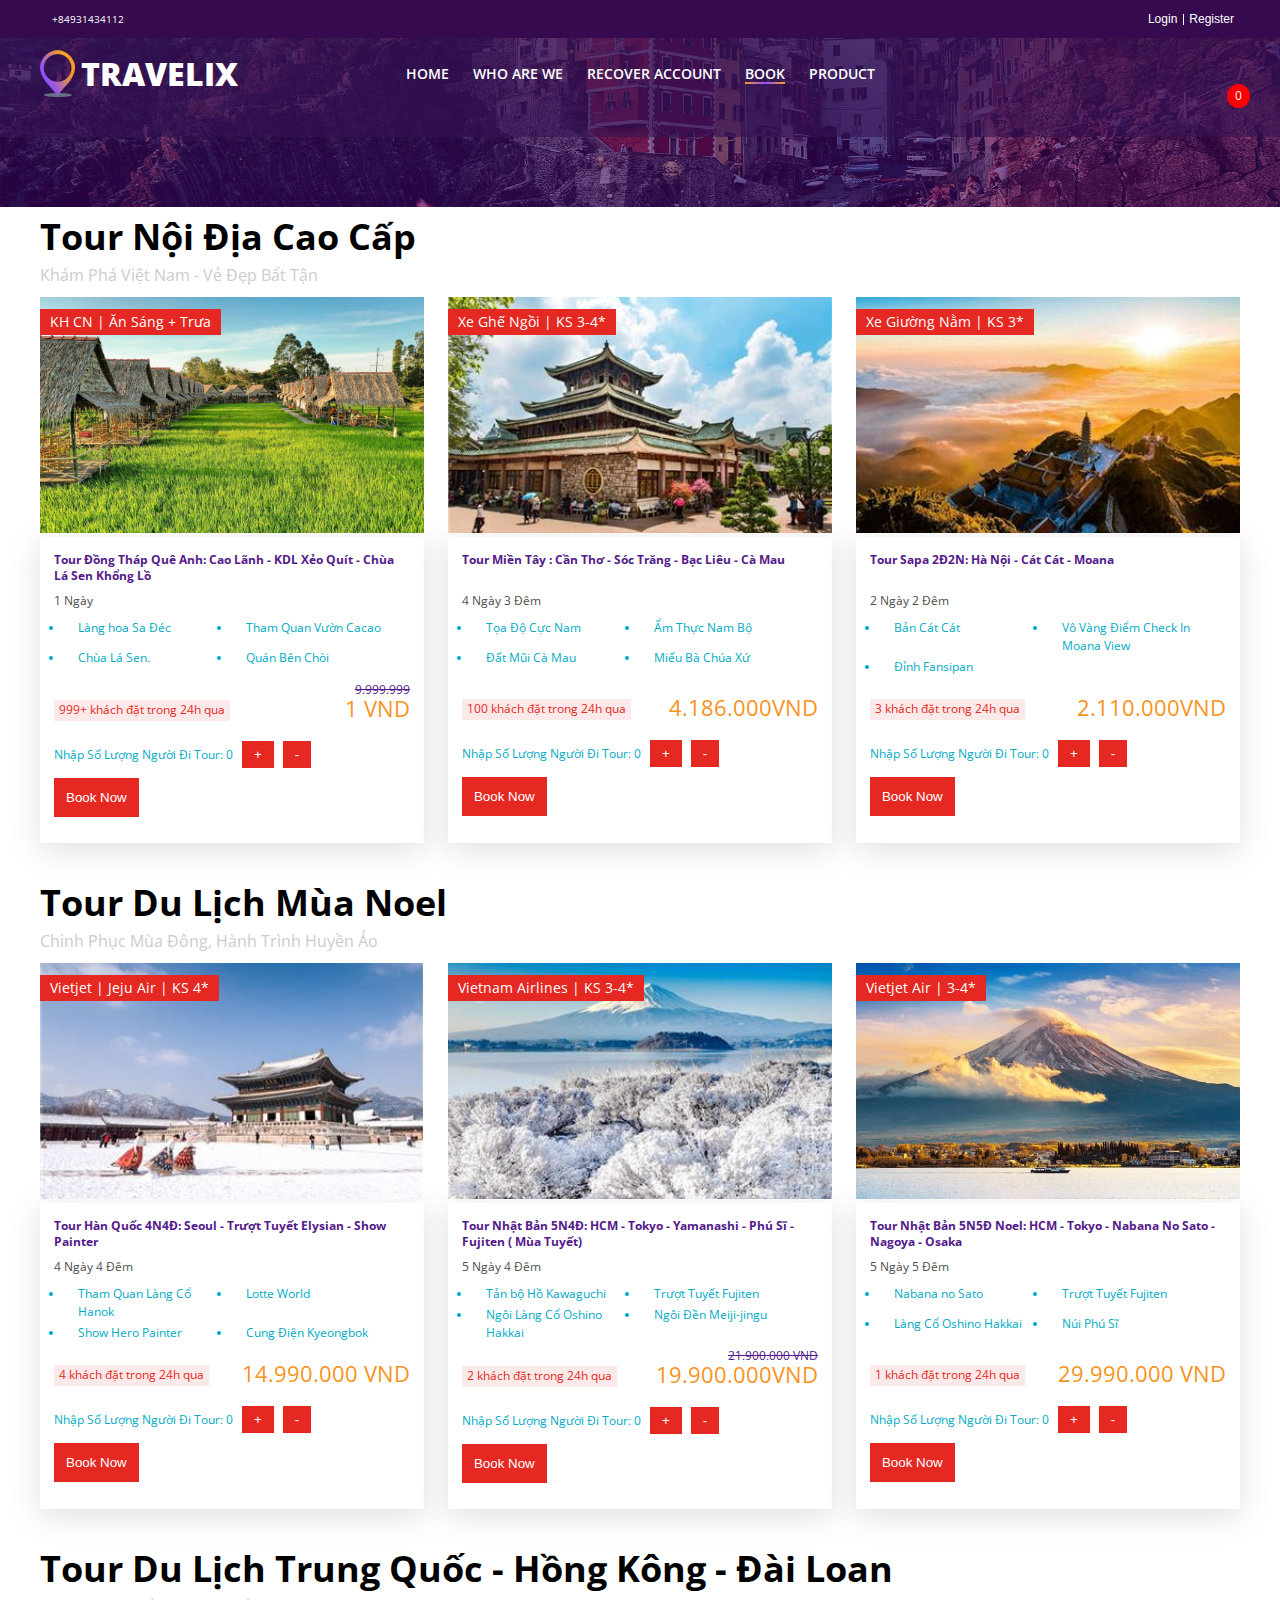
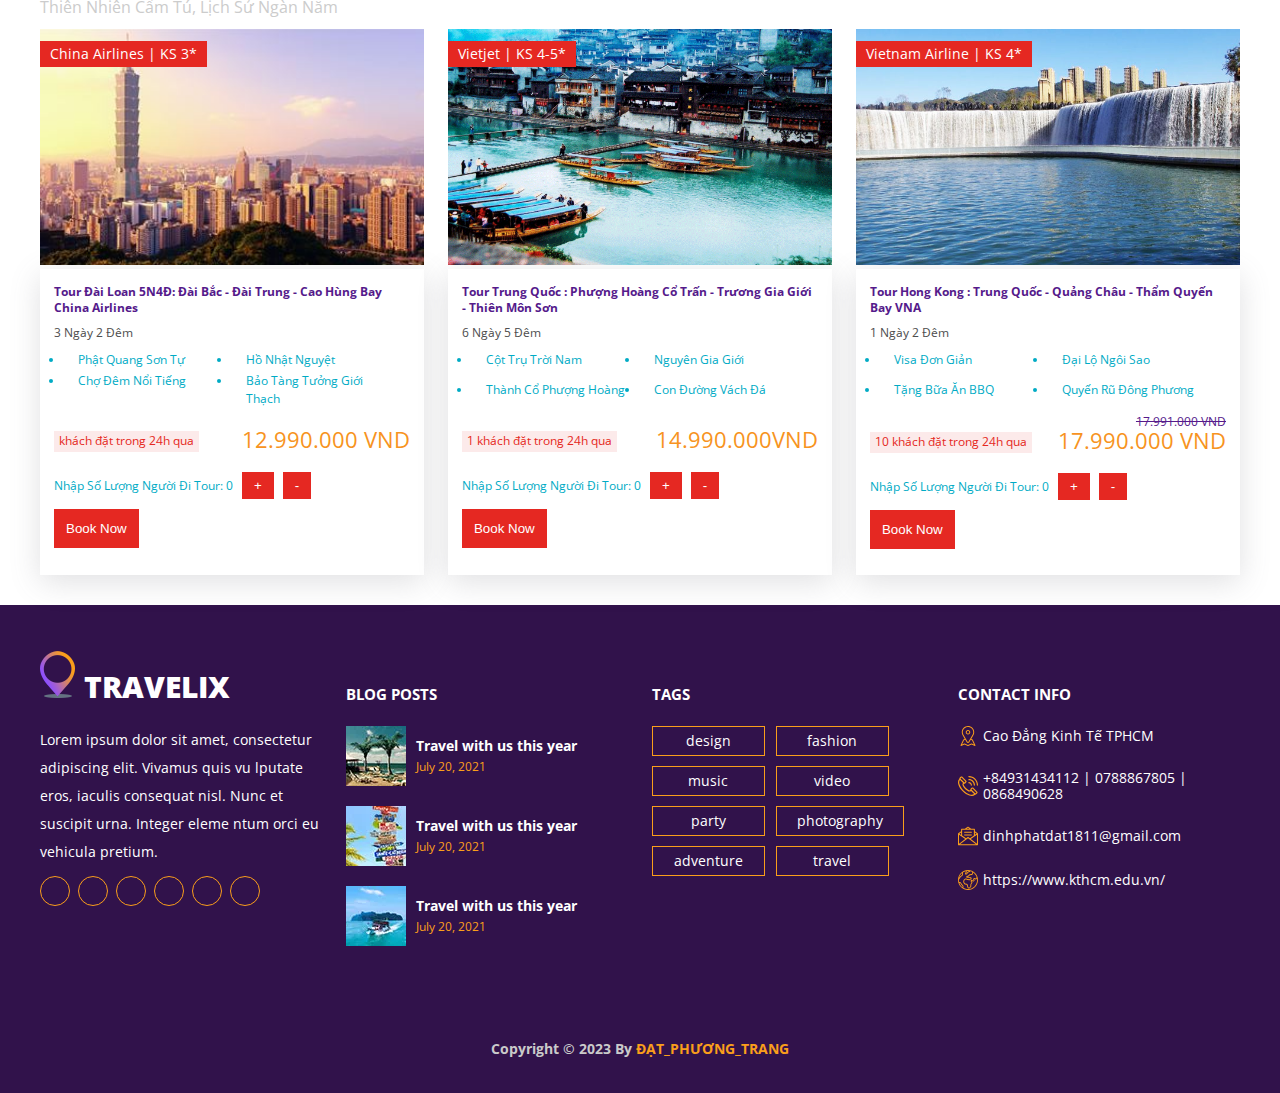
<file: book.html>
<!DOCTYPE html>
    <html lang="en">
    <head>
        <meta charset="UTF-8">
        <meta name="viewport" content="width=device-width, initial-scale=1.0">
        <link rel="preconnect" href="https://fonts.googleapis.com">
        <link href="https://db.onlinewebfonts.com/c/015cc87c975521997bddcbc737e78a5f?family=Beyond" rel="stylesheet">
        <link rel="preconnect" href="https://fonts.googleapis.com">
        <link rel="stylesheet" href="./csstravel/book.css">
        <link rel="stylesheet" href="./csstravel/bottstrap.css">
        <link rel="stylesheet" href="./csstravel/csspage.css">
        <link rel="stylesheet" href="./csstravel/mediamobile.css">
        <link rel="preconnect" href="https://fonts.gstatic.com" crossorigin>
        <link rel="stylesheet" href="https://cdnjs.cloudflare.com/ajax/libs/font-awesome/6.4.2/css/all.min.css" integrity="sha512-z3gLpd7yknf1YoNbCzqRKc4qyor8gaKU1qmn+CShxbuBusANI9QpRohGBreCFkKxLhei6S9CQXFEbbKuqLg0DA==" crossorigin="anonymous" referrerpolicy="no-referrer" />
        <link href="https://fonts.googleapis.com/css2?family=Open+Sans:ital,wght@0,400;0,500;0,600;0,700;0,800;1,400;1,700;1,800&family=Roboto:wght@300;400;500;700&display=swap" rel="stylesheet">
        <script src="./jstravel/formregister.js"></script>
        <title>Book</title>
    </head>
    <body>
        <div class="container">
            <div class="header" style="background-image: none;">
                <div class="header_nav">
                    <div class="header_nav-infoform">
                        <div class="grid wide scren header_nav-container">
                            <div class="header_nav-body">
                                <ul class="header_nav-list">
                                    <li class="header_nav-item phone"><a href="tel:+84931434112">+84931434112</a></li>
                                    <li class="header_nav-item"><a href="https://picsart.com/vi/" ><i class="fa-brands fa-pinterest"></i></a></li>
                                    <li class="header_nav-item"><a href="https://www.facebook.com/" ><i class="fa-brands fa-facebook"></i></a></li>
                                    <li class="header_nav-item"><a href="https://twitter.com/?lang=vi" ><i class="fa-brands fa-twitter"></i></a></li>
                                    <li class="header_nav-item"><a href="https://dribbble.com/" ><i class="fab fa-dribbble"  ></i></a></li>
                                    <li class="header_nav-item"><a href="https://www.linkedin.com/" ><i class="fa-brands fa-linkedin"  ></i></a></li>
                                    <li class="header_nav-item"><a href="https://www.behance.net/" ><i class="fa-brands fa-square-behance" target="_blank"></i></a></li>
                                </ul>
                            </div>
                            <div class="header_nav-register">
                                <ul class="header_nav-login">
                                    <li class="header_nav-login-item" ><button class="js_login header_nav-register-item">Login</button></li>
                                    <li class="header_nav-login-item"><button class="js_register header_nav-register-item">Register</button></li>
                                </ul>
                            </div>
                        </div>
                    </div>
                    <div class="header_info">
                        <div class="header_info-body">
                            <div class="grid wide">
                                <div class="row">
                                    <div class="col c-3 l-3">
                                        <div class="header_info-home">
                                        <a href="#" class="header_info-href">
                                            <img src="./img/logotravel.webp" alt="">
                                            <span class="heade_info-home-span">Travelix</span>
                                        </a>
                                        </div>
                                    </div>
                                       <div class="col c-6 l-6 header_info-listall">
                                        <div class="header_info-listdiv">
                                            <ul class="header_info-list">
                                                <li class="header_info-item "><a href="./index.html">Home</a></li>
                                                <li class="header_info-item "><a href="./whoarewe.html">Who are we</a></li>
                                                <li class="header_info-item"><a href="./acountforget.html">recover account</a></li>
                                                <li class="header_info-item active"><a href="">BOOK</a></li>
                                                <li class="header_info-item"><a href="./sanpham.html">Product</a></li>
                                               
                                                <div class="line"></div>
                                            </ul> 
                                        </div>
                                    </div>
                                    <div class="col c-3 l-3 header_info-seachparent">
                                        <div class="header_info-search">
                                            <i class="fa-solid fa-magnifying-glass"></i>
                                            <input type="text" class="header_input-search" placeholder="Search...">
                                        </div>
                                        <div class="header_cart">
                                            <i class="fa-solid fa-cart-shopping"></i>
                                            <span class="cart-badge">0</span>
                                        </div>
                                        <div class="header_menu-bar">
                                            <i class="fa-solid fa-bars"></i>
                                        </div>
                                        <div class="header-mb-bar__content">
                                            <div class="header-mb--bar_close">
                                                <i class="fa-solid fa-xmark"></i>
                                            </div>
                                            <div class="header-mb-bar__list">
                                                <a href="./index.html" class="header-mb-bar__link">Home</a>
                                                <a href="./whoarewe.html" class="header-mb-bar__link">Who are we</a>
                                                <a href="./acountforget.html" class="header-mb-bar__link">recover account</a>
                                                <a href="./book.html" class="header-mb-bar__link">BOOK</a>
                                                <a href="./sanpham.html" class="header-mb-bar__link">Product</a>
                                            </div>
                                        </div>
                                    </div>

                                </div>
                            </div>
                        </div>
                    </div>
                </div>
            </div>
        <div class="book_room">
            <div class="grid wide">
                <h3 class="book_header">Tour Nội Địa Cao Cấp</h3>
                <span class="book_link_header-span">Khám Phá Việt Nam - Vẻ Đẹp Bất Tận</span>
                <div class="row">
                    <div class="col l-4 book c-12 m-12">
                        <a href="" class="book_link bookdefault">
                            <p class="book_link_header">
                                KH CN | Ăn Sáng + Trưa 
                            </p>
                            <img src="./img/mientay3.jpg" alt="" class="book_link-img">
                            <div class="book_link-body">
                                <h3 class="book_link-body-header0">Tour Đồng Tháp Quê Anh: Cao Lãnh - KDL Xẻo Quít - Chùa Lá Sen Khổng Lồ</h3>
                                <div class="book_link-body-time">
                                    <p><i class="fa-regular fa-clock"></i> 1 Ngày</p>
                                    <div class="book_link-body-icontime"><i class="fa-solid fa-plane"></i><i class="fa-solid fa-bus"></i></div>
                                </div>
                                <ul class="book_link-body-list product-list">
                                    <li class="book_link-body-item">Làng hoa Sa Đéc</li>
                                    <li class="book_link-body-item">Tham Quan Vườn Cacao</li>
                                    <li class="book_link-body-item">Chùa Lá Sen.</li>
                                    <li class="book_link-body-item">Quán Bên Chòi</li>

                                </ul>
                                <p class="price_line">9.999.999</p>
                                <div class="book_link-body-price">
                                    <p id="book-count0">999+ khách đặt trong 24h qua</p>
                                    <p id="total-price0">1 VND</p>
                                </div>
                                <div class="quanlity_tour">
                                    Nhập Số Lượng Người Đi Tour:  <span id="counter0">0</span>
                                    <button onclick="increase(0)" class="bookquanlity">+</button>
                                    <button onclick="decrease(0)" class="bookquanlity">-</button>
                                </div>
                                <button class="book-now">Book Now</button>
                            </div>
                        </a>
                    </div>
                    <div class="col l-4 book c-12 m-12">
                        <a href="" class="book_link bookdefault">
                            <p class="book_link_header">
                                Xe Ghế Ngồi | KS 3-4*
                            </p>
                            <img src="./img/mientay1.jpg" alt="" class="book_link-img">
                            <div class="book_link-body">
                                <h3 class="book_link-body-header1">Tour Miền Tây : Cần Thơ - Sóc Trăng - Bạc Liêu - Cà Mau</h3>
                                <div class="book_link-body-time"><p><i class="fa-regular fa-clock"></i> 4 Ngày 3 Đêm </p> <div class="book_link-body-icontime"><i class="fa-solid fa-plane"></i><i class="fa-solid fa-bus"></i></div></div>
                                <ul class="book_link-body-list product-list">
                                <li class="book_link-body-item">Tọa Độ Cực Nam</li>
                                <li class="book_link-body-item">Ẩm Thực Nam Bộ</li>
                                <li class="book_link-body-item">Đất Mũi Cà Mau</li>
                                <li class="book_link-body-item">Miếu Bà Chúa Xứ</li></ul>
                                <div class="book_link-body-price">
                                    <p id="book-count1">100 khách đặt trong 24h qua</p>
                                    <p  id="total-price1">4.186.000VND</p>
                                </div>
                                <div class="quanlity_tour">Nhập Số Lượng Người Đi Tour:  <span id="counter1">0</span>
                                    <button onclick="increase(1)" class="bookquanlity">+</button>
                                    <button onclick="decrease(1)" class="bookquanlity">-</button>
                                </div>
                                <button class="book-now">Book Now</button>
                            </div>
                        </a>

                    </div>
                    <div class="col l-4 book c-12 m-12">
                        <a href="" class="book_link bookdefault">
                            <p class="book_link_header">
                                Xe Giường Nằm | KS 3*
                            </p>
                            <img src="./img/mientay2.jpg" alt="" class="book_link-img">
                            <div class="book_link-body">
                                <h3 class="book_link-body-header2">Tour Sapa 2Đ2N: Hà Nội - Cát Cát - Moana</h3>
                                <div class="book_link-body-time">
                                    <p><i class="fa-regular fa-clock"></i> 2 Ngày 2 Đêm </p>
                                    <div class="book_link-body-icontime"><i class="fa-solid fa-plane"></i><i class="fa-solid fa-bus"></i></div>
                                </div>
                                <ul class="book_link-body-list product-list">
                                    <li class="book_link-body-item">Bản Cát Cát</li>
                                    <li class="book_link-body-item">Vô Vàng Điểm Check In Moana View</li>
                                    <li class="book_link-body-item">Đỉnh Fansipan</li>
                                </ul>
                                <div class="book_link-body-price">
                                    <p id="book-count2">3 khách đặt trong 24h qua</p>
                                    <p id="total-price2">2.110.000VND</p>
                                </div>
                                <div class="quanlity_tour">
                                    Nhập Số Lượng Người Đi Tour:  <span id="counter2">0</span>
                                    <button onclick="increase(2)" class="bookquanlity">+</button>
                                    <button onclick="decrease(2)" class="bookquanlity">-</button>
                                </div>
                                <button  class="book-now">Book Now</button>
                            </div>
                        </a>
                    </div>
                    
                    <!-- Thẻ 3 -->
                 
                </div>
                <h3 class="book_header">Tour Du Lịch Mùa Noel</h3>
                <span class="book_link_header-span">Chinh Phục Mùa Đông, Hành Trình Huyền Ảo</span>
                <div class="row">
                    <div class="col l-4 book c-12 m-12">
                        <a href="" class="book_link bookdefault">
                            <p class="book_link_header">
                                Vietjet | Jeju Air  | KS 4*
                            </p>
                            <img src="./img/chinhphucmuadong.jpg" alt="" class="book_link-img">
                            <div class="book_link-body">
                                <h3 class="book_link-body-header3">Tour Hàn Quốc 4N4Đ: Seoul - Trượt Tuyết Elysian - Show Painter</h3>
                                <div class="book_link-body-time"><p><i class="fa-regular fa-clock"></i> 4 Ngày 4 Đêm </p> <div class="book_link-body-icontime"><i class="fa-solid fa-plane"></i><i class="fa-solid fa-bus"></i></div></div>
                                <ul class="book_link-body-list product-list">
                                <li class="book_link-body-item">Tham Quan Làng Cổ Hanok</li>
                                <li class="book_link-body-item">Lotte World</li>
                                <li class="book_link-body-item">Show Hero Painter</li>
                                <li class="book_link-body-item">Cung Điện Kyeongbok</li></ul>
                                <div class="book_link-body-price">
                                    <p id="book-count3">4 khách đặt trong 24h qua</p>

                                    <p  id="total-price3">14.990.000 VND</p>
                                </div>
                                <div class="quanlity_tour">Nhập Số Lượng Người Đi Tour:  <span id="counter3">0</span>
                                    <button onclick="increase(3)" class="bookquanlity">+</button>
                                    <button onclick="decrease(3)" class="bookquanlity">-</button>
                                </div>
                                <button class="book-now">Book Now</button>
                            </div>
                        </a>

                    </div>
                    <div class="col l-4 book c-12 m-12">
                        <a href="" class="book_link bookdefault">
                            <p class="book_link_header">
                                Vietnam Airlines | KS 3-4*
                            </p>
                            <img src="./img/NUIPHUSI.jpg" alt="" class="book_link-img">
                            <div class="book_link-body">
                                <h3  class="book_link-body-header4">Tour Nhật Bản 5N4Đ: HCM - Tokyo - Yamanashi - Phú Sĩ - Fujiten ( Mùa Tuyết)</h3>
                                <div class="book_link-body-time">
                                    <p><i class="fa-regular fa-clock"></i> 5 Ngày 4 Đêm </p>
                                    <div class="book_link-body-icontime"><i class="fa-solid fa-plane"></i><i class="fa-solid fa-bus"></i></div>
                                </div>
                                <ul class="book_link-body-list product-list">
                                    <li class="book_link-body-item">Tản bộ Hồ Kawaguchi</li>
                                    <li class="book_link-body-item">Trượt Tuyết Fujiten</li>
                                    <li class="book_link-body-item">Ngôi Làng Cổ Oshino Hakkai</li>
                                    <li class="book_link-body-item">Ngôi Đền Meiji-jingu</li>
                                </ul>
                                <p class="price_line">21.900.000 VND </p>
                                <div class="book_link-body-price">
                                    <p id="book-count4">2 khách đặt trong 24h qua</p>
                                    <p id="total-price4">19.900.000VND</p>
                                </div>
                                <div class="quanlity_tour">
                                    Nhập Số Lượng Người Đi Tour:  <span id="counter4">0</span>
                                    <button onclick="increase(4)" class="bookquanlity">+</button>
                                    <button onclick="decrease(4)" class="bookquanlity">-</button>
                                </div>
                                <button  class="book-now">Book Now</button>
                            </div>
                        </a>
                    </div>
                    
                    <!-- Thẻ 3 -->
                    <div class="col l-4 book c-12 m-12">
                        <a href="" class="book_link bookdefault">
                            <p class="book_link_header">
                                Vietjet Air | 3-4*
                            </p>
                            <img src="./img/tokyo.jpg" alt="" class="book_link-img">
                            <div class="book_link-body">
                                <h3 class="book_link-body-header5">Tour Nhật Bản 5N5Đ Noel: HCM - Tokyo - Nabana No Sato - Nagoya - Osaka</h3>
                                <div class="book_link-body-time">
                                    <p><i class="fa-regular fa-clock"></i> 5 Ngày 5 Đêm </p>
                                    <div class="book_link-body-icontime"><i class="fa-solid fa-plane"></i><i class="fa-solid fa-bus"></i></div>
                                </div>
                                <ul class="book_link-body-list product-list">
                                    <li class="book_link-body-item">Nabana no Sato</li>
                                    <li class="book_link-body-item">Trượt Tuyết Fujiten</li>
                                    <li class="book_link-body-item">Làng Cổ Oshino Hakkai</li>
                                    <li class="book_link-body-item">Núi Phú Sĩ</li>
                                </ul>
                                <div class="book_link-body-price">
                                    <p id="book-count5">1 khách đặt trong 24h qua</p>
                                    <p id="total-price5">29.990.000 VND</p>
                                </div>
                                <div class="quanlity_tour">
                                    Nhập Số Lượng Người Đi Tour:  <span id="counter5">0</span>
                                    <button onclick="increase(5)" class="bookquanlity">+</button>
                                    <button onclick="decrease(5)" class="bookquanlity">-</button>
                                </div>
                                <button class="book-now">Book Now</button>
                            </div>
                        </a>
                    </div>
                </div>
                <h3 class="book_header">Tour Du Lịch Trung Quốc - Hồng Kông - Đài Loan</h3>
                <span class="book_link_header-span">Thiên Nhiên Cẩm Tú, Lịch Sử Ngàn Năm</span>
                <div class="row">
                    <div class="col l-4 book c-12 m-12">
                        <a href="" class="book_link bookdefault">
                            <p class="book_link_header">
                                China Airlines | KS 3*
                            </p>
                            <img src="./img/dai-loananh1.jpg" alt="" class="book_link-img">
                            <div class="book_link-body">
                                <h3 class="book_link-body-header6">Tour Đài Loan 5N4Đ: Đài Bắc - Đài Trung - Cao Hùng Bay China Airlines</h3>
                                <div class="book_link-body-time"><p><i class="fa-regular fa-clock"></i> 3 Ngày 2 Đêm </p> <div class="book_link-body-icontime"><i class="fa-solid fa-plane"></i><i class="fa-solid fa-bus"></i></div></div>
                                <ul class="book_link-body-list product-list">
                                <li class="book_link-body-item">Phật Quang Sơn Tự</li>
                                <li class="book_link-body-item">Hồ Nhật Nguyệt</li>
                                <li class="book_link-body-item">Chợ Đêm Nổi Tiếng</li>
                                <li class="book_link-body-item">Bảo Tàng Tưởng Giới Thạch</li></ul>
                                <div class="book_link-body-price">
                                    <p id="book-count6"> khách đặt trong 24h qua</p>

                                    <p  id="total-price6">12.990.000  VND</p>
                                </div>
                                <div class="quanlity_tour">Nhập Số Lượng Người Đi Tour:  <span id="counter6">0</span>
                                    <button onclick="increase(6)" class="bookquanlity">+</button>
                                    <button onclick="decrease(6)" class="bookquanlity">-</button>
                                </div>
                                <button class="book-now">Book Now</button>
                            </div>
                        </a>

                    </div>
                    <div class="col l-4 book c-12 m-12">
                        <a href="" class="book_link bookdefault">
                            <p class="book_link_header">
                                Vietjet | KS 4-5*
                            </p>
                            <img src="./img/dailoananh2.gif" alt="" class="book_link-img">
                            <div class="book_link-body">
                                <h3 class="book_link-body-header7">Tour Trung Quốc : Phượng Hoàng Cổ Trấn - Trương Gia Giới - Thiên Môn Sơn</h3>
                                <div class="book_link-body-time">
                                    <p><i class="fa-regular fa-clock"></i> 6 Ngày 5 Đêm </p>
                                    <div class="book_link-body-icontime"><i class="fa-solid fa-plane"></i><i class="fa-solid fa-bus"></i></div>
                                </div>
                                <ul class="book_link-body-list product-list">
                                    <li class="book_link-body-item">Cột Trụ Trời Nam</li>
                                    <li class="book_link-body-item">Nguyên Gia Giới</li>
                                    <li class="book_link-body-item">Thành Cổ Phượng Hoàng</li>
                                    <li class="book_link-body-item">Con Đường Vách Đá</li>
                                </ul>
                                <div class="book_link-body-price">
                                    <p id="book-count7">1 khách đặt trong 24h qua</p>
                                    <p id="total-price7">14.990.000VND</p>
                                </div>
                                <div class="quanlity_tour">
                                    Nhập Số Lượng Người Đi Tour:  <span id="counter7">0</span>
                                    <button onclick="increase(7)" class="bookquanlity">+</button>
                                    <button onclick="decrease(7)" class="bookquanlity">-</button>
                                </div>
                                <button  class="book-now">Book Now</button>
                            </div>
                        </a>
                    </div>
                    
                    <!-- Thẻ 3 -->
                    <div class="col l-4 book c-12 m-12">
                        <a href="" class="book_link bookdefault">
                            <p class="book_link_header">
                                Vietnam Airline | KS 4*
                            </p>
                            <img src="./img/dailoananh3.jpg" alt="" class="book_link-img">
                            <div class="book_link-body">
                                <h3 class="book_link-body-header8">Tour Hong Kong : Trung Quốc - Quảng Châu - Thẩm Quyến Bay VNA</h3>
                                <div class="book_link-body-time">
                                    <p><i class="fa-regular fa-clock"></i> 1 Ngày 2 Đêm </p>
                                    <div class="book_link-body-icontime"><i class="fa-solid fa-plane"></i><i class="fa-solid fa-bus"></i></div>
                                </div>
                                <ul class="book_link-body-list product-list">
                                    <li class="book_link-body-item">Visa Đơn Giản</li>
                                    <li class="book_link-body-item">Đại Lộ Ngôi Sao</li>
                                    <li class="book_link-body-item">Tặng Bữa Ăn BBQ</li>
                                    <li class="book_link-body-item">Quyến Rũ Đông Phương</li>
                                </ul>
                                <p class="price_line">17.991.000 VND </p>
                                <div class="book_link-body-price">
                                    <p id="book-count8">10 khách đặt trong 24h qua</p>
                                    <p id="total-price8">17.990.000 VND</p>
                                </div>
                                <div class="quanlity_tour">
                                    Nhập Số Lượng Người Đi Tour:  <span id="counter8">0</span>
                                    <button onclick="increase(8)" class="bookquanlity">+</button>
                                    <button onclick="decrease(8)" class="bookquanlity">-</button>
                                </div>
                                <button class="book-now">Book Now</button>
                            </div>
                        </a>
                    </div>
                </div>
            </div>
            <div class="toast hidden"></div>
        </div>
        <div class="footer pd-20">
            <div class="grid wide footer_container" style="padding-top: 50px;">
                <div class="row">
                    <div class="col l-3 c-12">
                        <div class="footer_item">
                            <div class="footer_item-name">
                                <div class="footer_item-logo">
                                    <img src="./img/logotravel.webp" alt="" class="footer-logo__img">
                                    <span class="footer-logo__name">Travelix</span>
                                </div>
                            </div>
                            <div class="footer_item-content">
                                <p>Lorem ipsum dolor sit amet, consectetur adipiscing elit. Vivamus quis vu lputate eros, iaculis consequat nisl. Nunc et suscipit urna. Integer eleme ntum orci eu vehicula pretium.</p>
                                <div class="footer__about-social-list">
                                    <a href="https://picsart.com/vi/" class="footer__about-social-link"><i class="fa-brands fa-pinterest"></i></a>
                                    <a href="https://www.facebook.com/" class="footer__about-social-link"><i class="fa-brands fa-facebook"></i></a>
                                    <a href="https://twitter.com/?lang=vi" class="footer__about-social-link"><i class="fa-brands fa-twitter"></i></a>
                                    <a href="https://dribbble.com/" class="footer__about-social-link"><i class="fab fa-dribbble"></i></a>
                                    <a href="https://www.linkedin.com/" class="footer__about-social-link"><i class="fa-brands fa-linkedin"></i></a>
                                    <a href="https://www.behance.net/" class="footer__about-social-link"><i class="fa-brands fa-square-behance"></i></a>
                                </div>
                            </div>
                        </div>
                    </div>
                    <div class="col l-3 c-12">
                        <div class="footer-item">
                            <div class="footer_item-name">
                                <h4>BLOG POSTS</h4>
                            </div>
                        </div>
                        <div class="footer_item-content footer_blog">
                            <div class="footer-blog-item">
                                <img src="./img/travelthisyear1.webp" alt="" class="footer-blog-item__img">
                                <div class="footer-blog-item__content">
                                    <h6 class="footer-blog-item__name">Travel with us this year</h6>
                                    <span class="footer-blog-item__date">July 20, 2021</span>
                                </div>
                            </div>
                            <div class="footer-blog-item">
                                <img src="./img/travelthisyear2.webp" alt="" class="footer-blog-item__img">
                                <div class="footer-blog-item__content">
                                    <h6 class="footer-blog-item__name">Travel with us this year</h6>
                                    <span class="footer-blog-item__date">July 20, 2021</span>
                                </div>
                            </div>
                            <div class="footer-blog-item">
                                <img src="./img/travelthisyear3.webp
                                " alt="" class="footer-blog-item__img">
                                <div class="footer-blog-item__content">
                                    <h6 class="footer-blog-item__name">Travel with us this year</h6>
                                    <span class="footer-blog-item__date">July 20, 2021</span>
                                </div>
                            </div>
                        </div>
                    </div>
                    <div class="col l-3 c-12">
                        <div class="footer_item">
                            <div class="footer_item-name">
                                <h4>tags</h4>
                            </div>
                            <div class="footer_item-content">
                                <a href="" class="footer-tag__link">design</a>
                                <a href="" class="footer-tag__link">fashion</a>
                                <a href="" class="footer-tag__link">music</a>
                                <a href="" class="footer-tag__link">video</a>
                                <a href="" class="footer-tag__link">party</a>
                                <a href="" class="footer-tag__link">photography</a>
                                <a href="" class="footer-tag__link">adventure</a>
                                <a href="" class="footer-tag__link">travel</a>
                            </div>
                        </div>
                    </div>
                    <div class="col l-3 c-12">
                        <div class="footer_item">
                            <div class="footer_item-name">
                                <h4>CONTACT INFO</h4> 
                            </div>
                            <div class="footer_item-content">
                                <div class="footer_info-item">
                                    <img src="./img/fi1.svg" alt="" class="footeer_info-img">
                                    <a href="https://maps.app.goo.gl/Au2umQ8cxwgw642v9?g_st=iz" class="footer-info-item__content">Cao Đẳng Kinh Tế TPHCM</a>
                                </div>
                            </div>
                            <div class="footer_item-content">
                                <div class="footer_info-item">
                                    <img src="./img/fi2.svg" alt="" class="footeer_info-img">
                                    <a href="tel:84931434112" class="footer-info-item__content">+84931434112 | 0788867805 | 0868490628 </a>
                                </div>
                            </div>
                            <div class="footer_item-content">
                                <div class="footer_info-item">
                                    <img src="./img/fi3.svg" alt="" class="footeer_info-img">
                                    <a href="mailto:" class="footer-info-item__content">dinhphatdat1811@gmail.com</a>
                                </div>
                            </div>
                            <div class="footer_item-content">
                                <div class="footer_info-item">
                                    <img src="./img/fi4.svg" alt="" class="footeer_info-img">
                                    <a href="https://www.kthcm.edu.vn/" class="footer-info-item__content">https://www.kthcm.edu.vn/</a>
                                </div>
                            </div>
                        </div>
                    </div>
                    <div id="toast" class="hidden"></div>
                </div>
            </div>
        <span class="copyright">Copyright © 2023 By <a href="">ĐẠT_PHƯƠNG_TRANG</a></span>
        </div>
    </div>
    <div class="modal">
        <div class="modal_main">
            <div class="modal_close"><i class="fa-solid fa-xmark"></i></div>
            <form action="" method="POST" class="form" id="register-form">
            <h3 class="heading">Đăng kí</h3>
            <div class="spacer"></div>
        
            <div class="form-group">
                <label for="fullname" class="form-label">Tên đầy đủ</label>
                <input id="fullname" name="fullname" type="text" placeholder="VD: Phát Đạt" class="form-control">
                <span class="form-message"></span>
            </div>
        
            <div class="form-group">
                <label for="email" class="form-label">Email</label>
                <input id="email" name="email" type="text" placeholder="VD: phatdat@gmail.com" class="form-control">
                <span class="form-message"></span>
            </div>
        
            <div class="form-group">
                <label for="password" class="form-label">Mật khẩu</label>
                <input id="password" name="password" type="password" placeholder="Nhập mật khẩu" class="form-control">
                <span class="form-message"></span>
            </div>
        
            <div class="form-group">
                <label for="password_confirmation" class="form-label">Nhập lại mật khẩu</label>
                <input id="password_confirmation" name="password_confirmation" placeholder="Nhập lại mật khẩu" type="password" class="form-control">
                <span class="form-message"></span>
            </div>
            <button class="form-submit">Đăng ký</button>
            </form>
        </div>
    </div>
    <div class="modal_login">
        <div class="modal_main_login">
            <div class="modal_close_login"><i class="fa-solid fa-xmark"></i></div>
            <form action="" method="POST" class="form" id="login-form">
            <h3 class="heading">Đăng Nhập</h3>
            <div class="spacer"></div>
        
            <div class="form-group">
                <label for="fullname" class="form-label">Tên Đăng Nhập</label>
                <input id="fullnamelogin" type="text" placeholder="VD:Phát Đạt" class="form-control">
                <span class="form-message"></span>
            </div>
            <div class="form-group">
                <label for="password" class="form-label">Mật khẩu</label>
                <input id="passwordlogin"  type="password" placeholder="Nhập mật khẩu" class="form-control">
                <span class="form-message"></span>
            </div>
            <button class="form-submit">Đăng Nhập</button>
            </form>
        </div>
    </div>
    </body>
    <script src="./jstravel/clickform.js"></script>
<script src="./jstravel/book.js">

    Validator({
        form: 'register-form',
        errorElement: '.form-message',
        rules: [
            Validator.isRequired('#fullname'),
            Validator.isEmail('#email'),
            Validator.isMin('#password', 6),
            Validator.isConfirmation('#password_confirmation', function () {
                return document.getElementById('password').value;
            })
        ],
        onsubmit: function (formData) {
            console.log('Dữ Liệu Người Dùng Nhập Vào: ', formData);
            
            // Display sliding toast message with user information
            var toast = document.createElement('div');
            toast.className = 'toast';
            toast.innerText = 'Đăng ký thành công!\n' + 
                              'Tên Đăng Nhập:' + formData.fullname + '\n' +
                               'Email: ' + formData.email + '\n' +
                              'Mật khẩu: ' + formData.password + '\n' + 
                              'Vui Lòng Không Tiết Lộ Tài Khoản Và Mật Khẩu Cho Bất Kì ai' ;
            document.body.appendChild(toast);
            // Slide in the toast
            setTimeout(function () {

                toast.style.left = '20px';
            }, 100);
            // Hide the registration form
            var modal = document.querySelector('.modal');
            modal.style.display = 'none';
        }
    });
</script>
<script src="./jstravel/jstoastallpage.js"></script>

</html>
</file>
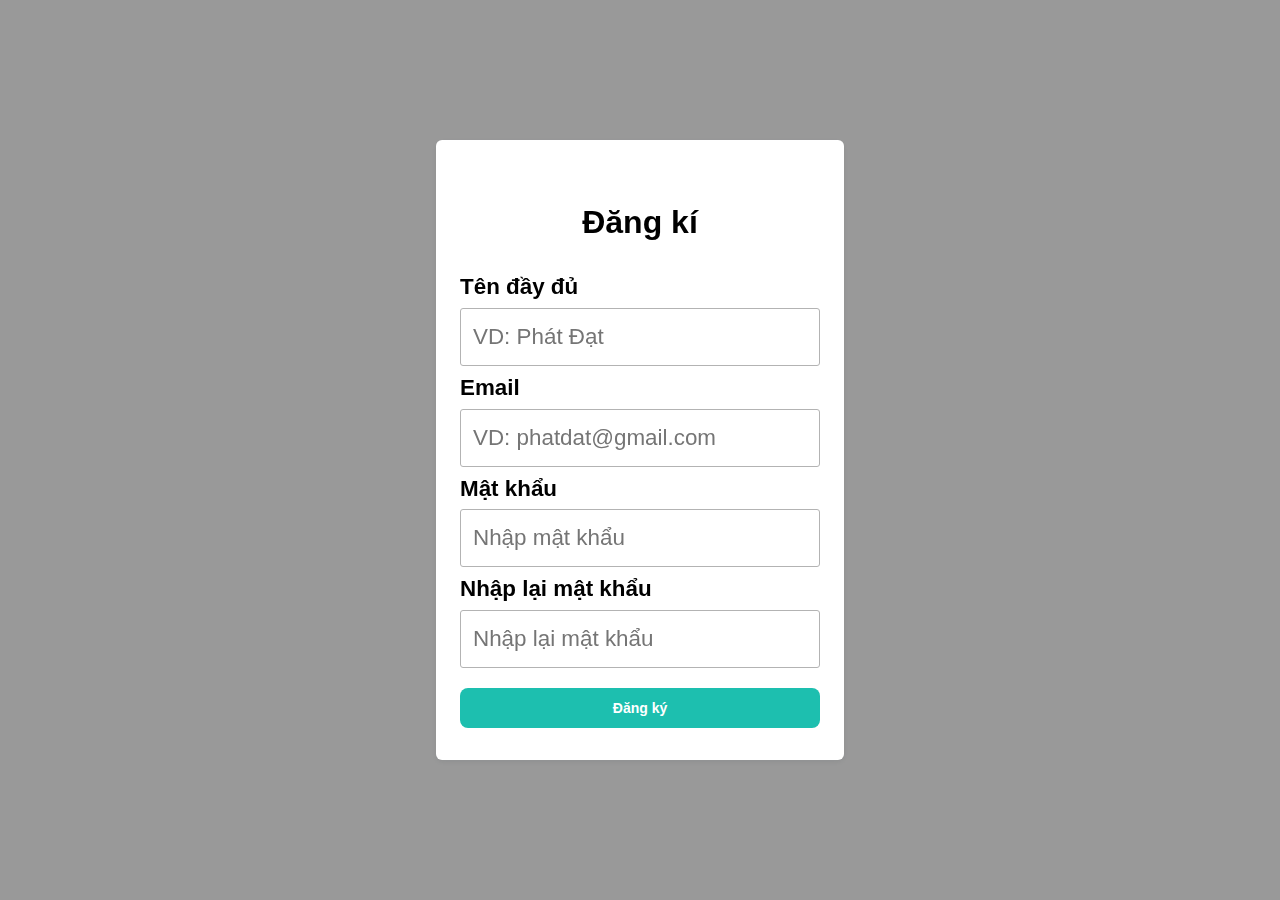
<file: html.html>
<!DOCTYPE html>
<html lang="en">
<head>
    <meta charset="UTF-8">
    <meta name="viewport" content="width=device-width, initial-scale=1.0">
    <title>Document</title>
</head>
<style>
    .modal{
    position: fixed;
    top: 0;
    right: 0;
    bottom: 0;
    left: 0;
    background-color: rgba(0,0,0,0.4);
    z-index: 3;
    display: flex;
    align-items: center;
    justify-content: center;
}
.modal.open, .modal_login.open{
    display: flex;
}
  .modal_main,.modal_main_login {
    display: flex;
    justify-content: center;
    font-family: "Open Sans", sans-serif;
    z-index: 10;
  }
  .modal_login .modal_close_login{
    top: 26%;
  }
  .modal_close,.modal_close_login{
    top: 13%;
    font-size: 18px;
    cursor: pointer;
    position: absolute;
    right: 36%;
    padding: 6px;
  }
  .modal_close:hover{
    opacity: 0.7;
  }
  .form {
    animation: modalFadeIn ease .5s;
    border-radius: 6px;
    width: 360px;
    min-height: 100px;
    padding: 32px 24px;
    text-align: center;
    background: #fff;
    margin: 24px;
    align-self: center;
    box-shadow: 0 2px 5px 0 rgba(51, 62, 73, 0.1);
  }
  .form .heading {
    font-size: 2rem;
  }
  
  .form-group {
    display: flex;
    margin-bottom: 4px;
    flex-direction: column;
  }
  
  .form-label,
  .form-message {
    text-align: left;
  }
  
  .form-label {
    font-weight: 700;
    padding-bottom: 6px;
    line-height: 1.8rem;
    font-size: 1.4rem;
  }
  
  .form-control {
    height: 40px;
    padding: 8px 12px;
    border: 1px solid #b3b3b3;
    border-radius: 3px;
    outline: none;
    font-size: 1.4rem;
  }
  
  .form-control:hover {
    border-color: #1dbfaf;
  }
  
  .form-group.invalid .form-control {
    border-color: #f33a58;
  }
  
  .form-group.invalid .form-message {
    color: #f33a58;
  }
  
  .form-message {
    font-size: 1.2rem;
    line-height: 1.6rem;
    padding: 4px 0 0;
  }
  
  .form-submit {
    outline: none;
    background-color: #1dbfaf;
    margin-top: 12px;
    padding: 12px 16px;
    font-weight: 600;
    color: #fff;
    border: none;
    width: 100%;
    font-size: 14px;
    border-radius: 8px;
    cursor: pointer;
  }
  
  .form-submit:hover {
    background-color: #1ac7b6;
  }
  .spacer {
    margin-top: 12px;
  }
  @keyframes modalFadeIn {
    from{
        opacity: 0;
        transform: translateY(-80px);
    }
    to{
        transform: translateY(0);
        opacity: 1;
    }
  }
</style>
<body>
    <div class="modal">
        <div class="modal_main">
            <div class="modal_close"><i class="fa-solid fa-xmark"></i></div>
            <form action="" method="POST" class="form" id="register-form">
              <h3 class="heading">Đăng kí</h3>
              <div class="spacer"></div>
          
              <div class="form-group">
                <label for="fullname" class="form-label">Tên đầy đủ</label>
                <input id="fullname" name="fullname" type="text" placeholder="VD: Phát Đạt" class="form-control">
                <span class="form-message"></span>
              </div>
          
              <div class="form-group">
                <label for="email" class="form-label">Email</label>
                <input id="email" name="email" type="text" placeholder="VD: phatdat@gmail.com" class="form-control">
                <span class="form-message"></span>
              </div>
          
              <div class="form-group">
                <label for="password" class="form-label">Mật khẩu</label>
                <input id="password" name="password" type="password" placeholder="Nhập mật khẩu" class="form-control">
                <span class="form-message"></span>
              </div>
          
              <div class="form-group">
                <label for="password_confirmation" class="form-label">Nhập lại mật khẩu</label>
                <input id="password_confirmation" name="password_confirmation" placeholder="Nhập lại mật khẩu" type="password" class="form-control">
                <span class="form-message"></span>
              </div>
              <button class="form-submit">Đăng ký</button>
            </form>
          </div>
       </div>
</body>
</html>
</file>
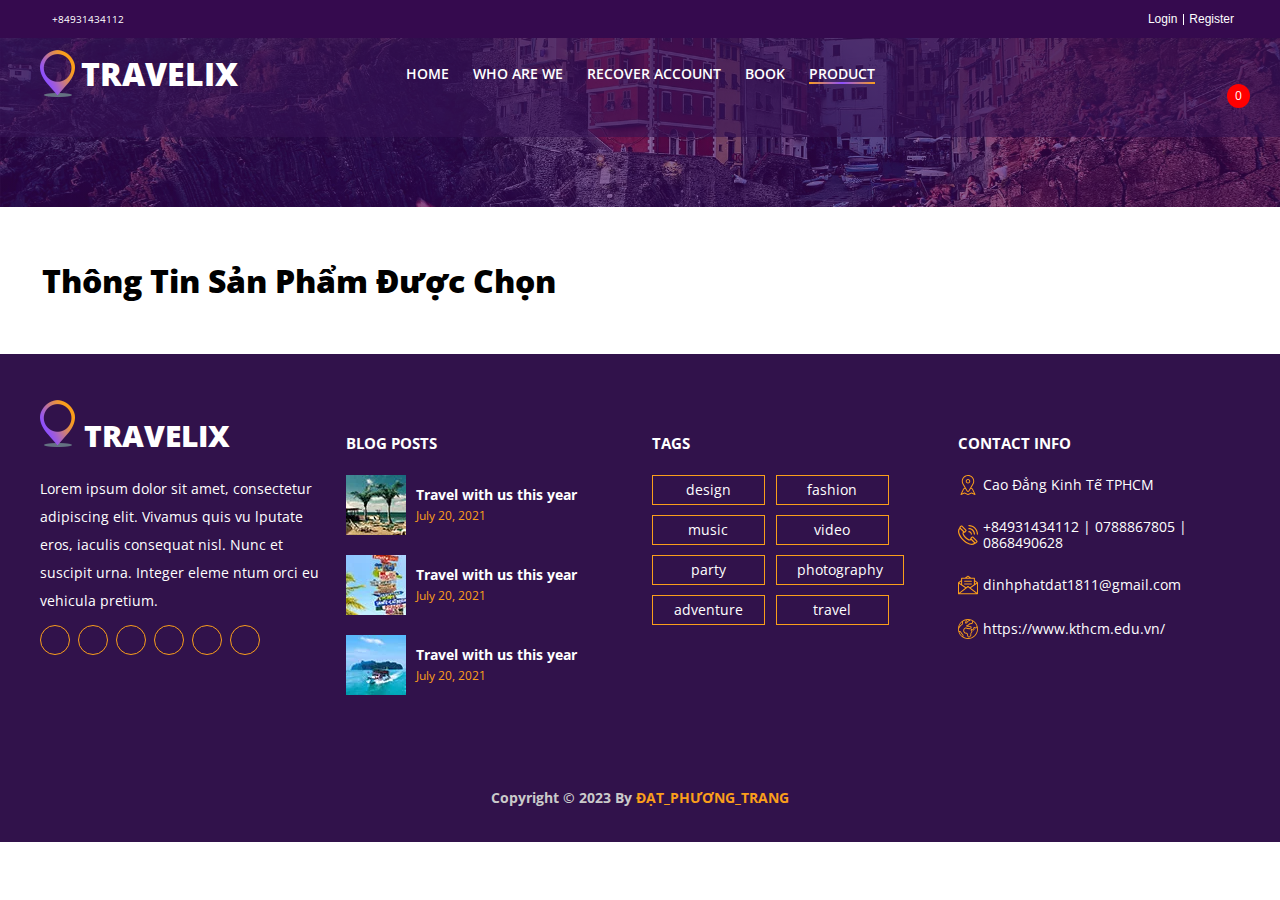
<file: sanpham.html>
<!DOCTYPE html>
<html lang="en">
<head>
    <meta charset="UTF-8">
    <meta name="viewport" content="width=device-width, initial-scale=1.0">
    <link rel="preconnect" href="https://fonts.googleapis.com">
    <link href="https://db.onlinewebfonts.com/c/015cc87c975521997bddcbc737e78a5f?family=Beyond" rel="stylesheet">
    <link rel="preconnect" href="https://fonts.googleapis.com">
    <link rel="stylesheet" href="./csstravel/products.css">
    <link rel="stylesheet" href="./csstravel/book.css">
    <link rel="stylesheet" href="./csstravel/bottstrap.css">
    <link rel="stylesheet" href="./csstravel/csspage.css">
    <link rel="stylesheet" href="./csstravel/mediamobile.css">
    <link rel="preconnect" href="https://fonts.gstatic.com" crossorigin>
    <link rel="stylesheet" href="https://cdnjs.cloudflare.com/ajax/libs/font-awesome/6.4.2/css/all.min.css" integrity="sha512-z3gLpd7yknf1YoNbCzqRKc4qyor8gaKU1qmn+CShxbuBusANI9QpRohGBreCFkKxLhei6S9CQXFEbbKuqLg0DA==" crossorigin="anonymous" referrerpolicy="no-referrer" />
    <link href="https://fonts.googleapis.com/css2?family=Open+Sans:ital,wght@0,400;0,500;0,600;0,700;0,800;1,400;1,700;1,800&family=Roboto:wght@300;400;500;700&display=swap" rel="stylesheet">
    <script src="./jstravel/formregister.js"></script>
    <title>Products</title>
</head>
<body>
    <div class="container">
        <div class="header" style="background-image: none;">
            <div class="header_nav">
                <div class="header_nav-infoform">
                    <div class="grid wide scren header_nav-container">
                        <div class="header_nav-body">
                            <ul class="header_nav-list">
                                <li class="header_nav-item phone"><a href="tel:+84931434112">+84931434112</a></li>
                                <li class="header_nav-item"><a href="https://picsart.com/vi/" ><i class="fa-brands fa-pinterest"></i></a></li>
                                <li class="header_nav-item"><a href="https://www.facebook.com/" ><i class="fa-brands fa-facebook"></i></a></li>
                                <li class="header_nav-item"><a href="https://twitter.com/?lang=vi" ><i class="fa-brands fa-twitter"></i></a></li>
                                <li class="header_nav-item"><a href="https://dribbble.com/" ><i class="fab fa-dribbble"  ></i></a></li>
                                <li class="header_nav-item"><a href="https://www.linkedin.com/" ><i class="fa-brands fa-linkedin"  ></i></a></li>
                                <li class="header_nav-item"><a href="https://www.behance.net/" ><i class="fa-brands fa-square-behance" target="_blank"></i></a></li>
                            </ul>
                        </div>
                        <div class="header_nav-register">
                            <ul class="header_nav-login">
                                <li class="header_nav-login-item" ><button class="js_login header_nav-register-item">Login</button></li>
                                <li class="header_nav-login-item"><button class="js_register header_nav-register-item">Register</button></li>
                            </ul>
                        </div>
                    </div>
                </div>
                <div class="header_info">
                    <div class="header_info-body">
                        <div class="grid wide">
                            <div class="row">
                                <div class="col c-3 l-3">
                                    <div class="header_info-home">
                                    <a href="#" class="header_info-href">
                                        <img src="./img/logotravel.webp" alt="">
                                        <span class="heade_info-home-span">Travelix</span>
                                    </a>
                                    </div>
                                </div>
                                <div class="col c-6 l-6 header_info-listall">
                                    <div class="header_info-listdiv">
                                        <ul class="header_info-list">
                                            <li class="header_info-item "><a href="./index.html">Home</a></li>
                                            <li class="header_info-item "><a href="./whoarewe.html">Who are we</a></li>
                                            <li class="header_info-item"><a href="./acountforget.html">recover account</a></li>
                                            <li class="header_info-item"><a href="./book.html">BOOK</a></li>
                                            <li class="header_info-item active"><a href="./sanpham.html">Product</a></li>
                                            <div class="line"></div>
                                        </ul>  
                                    </div>
                                </div>
                                <div class="col c-3 l-3 header_info-seachparent">
                                    <div class="header_info-search">
                                        <i class="fa-solid fa-magnifying-glass"></i>
                                        <input type="text" class="header_input-search" placeholder="Search...">
                                      
                                    </div>
                                    <div class="header_cart">
                                        <i class="fa-solid fa-cart-shopping"></i>
                                        <span class="cart-badge">0</span>
                                    </div>
                                    <div class="header_menu-bar">
                                        <i class="fa-solid fa-bars"></i>
                                    </div>
                                    <div class="header-mb-bar__content">
                                        <div class="header-mb--bar_close">
                                            <i class="fa-solid fa-xmark"></i>
                                        </div>
                                        <div class="header-mb-bar__list">
                                            <a href="./index.html" class="header-mb-bar__link">Home</a>
                                            <a href="./whoarewe.html" class="header-mb-bar__link">Who are we</a>
                                            <a href="./acountforget.html" class="header-mb-bar__link">recover account</a>
                                            <a href="./book.html" class="header-mb-bar__link">BOOK</a>
                                            <a href="./sanpham.html" class="header-mb-bar__link">Product</a>
                                        </div>
                                    </div>
                                </div>
                            </div>
                        </div>
                    </div>
                </div>
            </div>
        </div>
     <div class="header_products">
        <h1 class="products_heading">Thông Tin Sản Phẩm Được Chọn</h1>
        <div id="product-info"></div>
     </div>
    <div class="footer pd-20">
        <div class="grid wide footer_container" style="padding-top: 50px;">
            <div class="row">
                <div class="col l-3 c-12">
                    <div class="footer_item">
                        <div class="footer_item-name">
                            <div class="footer_item-logo">
                                <img src="./img/logotravel.webp" alt="" class="footer-logo__img">
                                <span class="footer-logo__name">Travelix</span>
                            </div>
                        </div>
                        <div class="footer_item-content">
                            <p>Lorem ipsum dolor sit amet, consectetur adipiscing elit. Vivamus quis vu lputate eros, iaculis consequat nisl. Nunc et suscipit urna. Integer eleme ntum orci eu vehicula pretium.</p>
                            <div class="footer__about-social-list">
                                <a href="https://picsart.com/vi/" class="footer__about-social-link"><i class="fa-brands fa-pinterest"></i></a>
                                <a href="https://www.facebook.com/" class="footer__about-social-link"><i class="fa-brands fa-facebook"></i></a>
                                <a href="https://twitter.com/?lang=vi" class="footer__about-social-link"><i class="fa-brands fa-twitter"></i></a>
                                <a href="https://dribbble.com/" class="footer__about-social-link"><i class="fab fa-dribbble"></i></a>
                                <a href="https://www.linkedin.com/" class="footer__about-social-link"><i class="fa-brands fa-linkedin"></i></a>
                                <a href="https://www.behance.net/" class="footer__about-social-link"><i class="fa-brands fa-square-behance"></i></a>
                            </div>
                        </div>
                    </div>
                </div>
                <div class="col l-3 c-12">
                    <div class="footer-item">
                        <div class="footer_item-name">
                            <h4>BLOG POSTS</h4>
                        </div>
                    </div>
                    <div class="footer_item-content footer_blog">
                        <div class="footer-blog-item">
                            <img src="./img/travelthisyear1.webp" alt="" class="footer-blog-item__img">
                            <div class="footer-blog-item__content">
                                <h6 class="footer-blog-item__name">Travel with us this year</h6>
                                <span class="footer-blog-item__date">July 20, 2021</span>
                            </div>
                        </div>
                        <div class="footer-blog-item">
                            <img src="./img/travelthisyear2.webp" alt="" class="footer-blog-item__img">
                            <div class="footer-blog-item__content">
                                <h6 class="footer-blog-item__name">Travel with us this year</h6>
                                <span class="footer-blog-item__date">July 20, 2021</span>
                            </div>
                        </div>
                        <div class="footer-blog-item">
                            <img src="./img/travelthisyear3.webp
                            " alt="" class="footer-blog-item__img">
                            <div class="footer-blog-item__content">
                                <h6 class="footer-blog-item__name">Travel with us this year</h6>
                                <span class="footer-blog-item__date">July 20, 2021</span>
                            </div>
                        </div>
                    </div>
                </div>
                <div class="col l-3 c-12">
                    <div class="footer_item">
                        <div class="footer_item-name">
                            <h4>tags</h4>
                        </div>
                        <div class="footer_item-content">
                            <a href="" class="footer-tag__link">design</a>
                            <a href="" class="footer-tag__link">fashion</a>
                            <a href="" class="footer-tag__link">music</a>
                            <a href="" class="footer-tag__link">video</a>
                            <a href="" class="footer-tag__link">party</a>
                            <a href="" class="footer-tag__link">photography</a>
                            <a href="" class="footer-tag__link">adventure</a>
                            <a href="" class="footer-tag__link">travel</a>
                        </div>
                    </div>
                </div>
                <div class="col l-3 c-12">
                    <div class="footer_item">
                        <div class="footer_item-name">
                            <h4>CONTACT INFO</h4> 
                        </div>
                        <div class="footer_item-content">
                            <div class="footer_info-item">
                                <img src="./img/fi1.svg" alt="" class="footeer_info-img">
                                <a href="https://maps.app.goo.gl/Au2umQ8cxwgw642v9?g_st=iz" class="footer-info-item__content">Cao Đẳng Kinh Tế TPHCM</a>
                            </div>
                        </div>
                        <div class="footer_item-content">
                            <div class="footer_info-item">
                                <img src="./img/fi2.svg" alt="" class="footeer_info-img">
                                <a href="tel:84931434112" class="footer-info-item__content">+84931434112 | 0788867805 | 0868490628 </a>
                            </div>
                        </div>
                        <div class="footer_item-content">
                            <div class="footer_info-item">
                                <img src="./img/fi3.svg" alt="" class="footeer_info-img">
                                <a href="mailto:" class="footer-info-item__content">dinhphatdat1811@gmail.com</a>
                            </div>
                        </div>
                        <div class="footer_item-content">
                            <div class="footer_info-item">
                                <img src="./img/fi4.svg" alt="" class="footeer_info-img">
                                <a href="https://www.kthcm.edu.vn/" class="footer-info-item__content">https://www.kthcm.edu.vn/</a>
                            </div>
                        </div>
                    </div>
                </div>
                <div id="toast" class="hidden"></div>
            </div>
        </div>
    <span class="copyright">Copyright © 2023 By <a href="">ĐẠT_PHƯƠNG_TRANG</a></span>
    </div>
</div>
<div class="modal">
    <div class="modal_main">
        <div class="modal_close"><i class="fa-solid fa-xmark"></i></div>
        <form action="" method="POST" class="form" id="register-form">
        <h3 class="heading">Đăng kí</h3>
        <div class="spacer"></div>
    
        <div class="form-group">
            <label for="fullname" class="form-label">Tên đầy đủ</label>
            <input id="fullname" name="fullname" type="text" placeholder="VD: Phát Đạt" class="form-control">
            <span class="form-message"></span>
        </div>
    
        <div class="form-group">
            <label for="email" class="form-label">Email</label>
            <input id="email" name="email" type="text" placeholder="VD: phatdat@gmail.com" class="form-control">
            <span class="form-message"></span>
        </div>
    
        <div class="form-group">
            <label for="password" class="form-label">Mật khẩu</label>
            <input id="password" name="password" type="password" placeholder="Nhập mật khẩu" class="form-control">
            <span class="form-message"></span>
        </div>
    
        <div class="form-group">
            <label for="password_confirmation" class="form-label">Nhập lại mật khẩu</label>
            <input id="password_confirmation" name="password_confirmation" placeholder="Nhập lại mật khẩu" type="password" class="form-control">
            <span class="form-message"></span>
        </div>
        <button class="form-submit">Đăng ký</button>
        </form>
    </div>
</div>
<div class="modal_login">
    <div class="modal_main_login">
        <div class="modal_close_login"><i class="fa-solid fa-xmark"></i></div>
        <form action="" method="POST" class="form" id="login-form">
        <h3 class="heading">Đăng Nhập</h3>
        <div class="spacer"></div>
    
        <div class="form-group">
            <label for="fullname" class="form-label">Tên Đăng Nhập</label>
            <input id="fullnamelogin" type="text" placeholder="VD:Phát Đạt" class="form-control">
            <span class="form-message"></span>
        </div>
        <div class="form-group">
            <label for="password" class="form-label">Mật khẩu</label>
            <input id="passwordlogin"  type="password" placeholder="Nhập mật khẩu" class="form-control">
            <span class="form-message"></span>
        </div>
        <button class="form-submit">Đăng Nhập</button>
        </form>
    </div>
</div>
</body>
<script src="./jstravel/clickform.js"></script>
<script src="./jstravel/book.js">
</script>
<script src="./jstravel/jstoastallpage.js"></script>
<script>
        const selectedProductInfo = JSON.parse(localStorage.getItem('selectedProduct'));
        if (selectedProductInfo) {
            const productInfoContainer = document.getElementById('product-info');
            const basicInfoContainer = document.createElement('div');
            basicInfoContainer.innerHTML = `
                <p class="products_name"><strong>Tên Sản Phẩm:</strong> ${selectedProductInfo.productName}</p>
                <p class="products_quantity"><strong>Số Người:</strong> ${selectedProductInfo.numberOfPeople}</p>
                <p class="products_price"><strong>Tổng Giá Tiền:</strong> ${selectedProductInfo.totalPrice.toLocaleString()} VND</p>
            `;
            productInfoContainer.appendChild(basicInfoContainer);
            // Hiển thị thông tin từ thẻ li
            const listItemContainer = document.createElement('div');
            listItemContainer.innerHTML = '<p class="products_list"><strong>Chi Tiết Chuyến Tham Quan:</strong></p><ul>';
            selectedProductInfo.items.forEach(item => {
                listItemContainer.innerHTML += `<li class="products_list-item">${item}</li>`;
            });
            listItemContainer.innerHTML += '</ul>';
            productInfoContainer.appendChild(listItemContainer);
            // Hiển thị thông tin từ thẻ img
            const imgContainer = document.createElement('div');
            imgContainer.innerHTML = `<p class="products_img"><img src="${selectedProductInfo.imgSrc}" alt="Ảnh sản phẩm" class="book_link-img"></p>`;
            productInfoContainer.appendChild(imgContainer);
        }
            
</script>
</html>
</file>
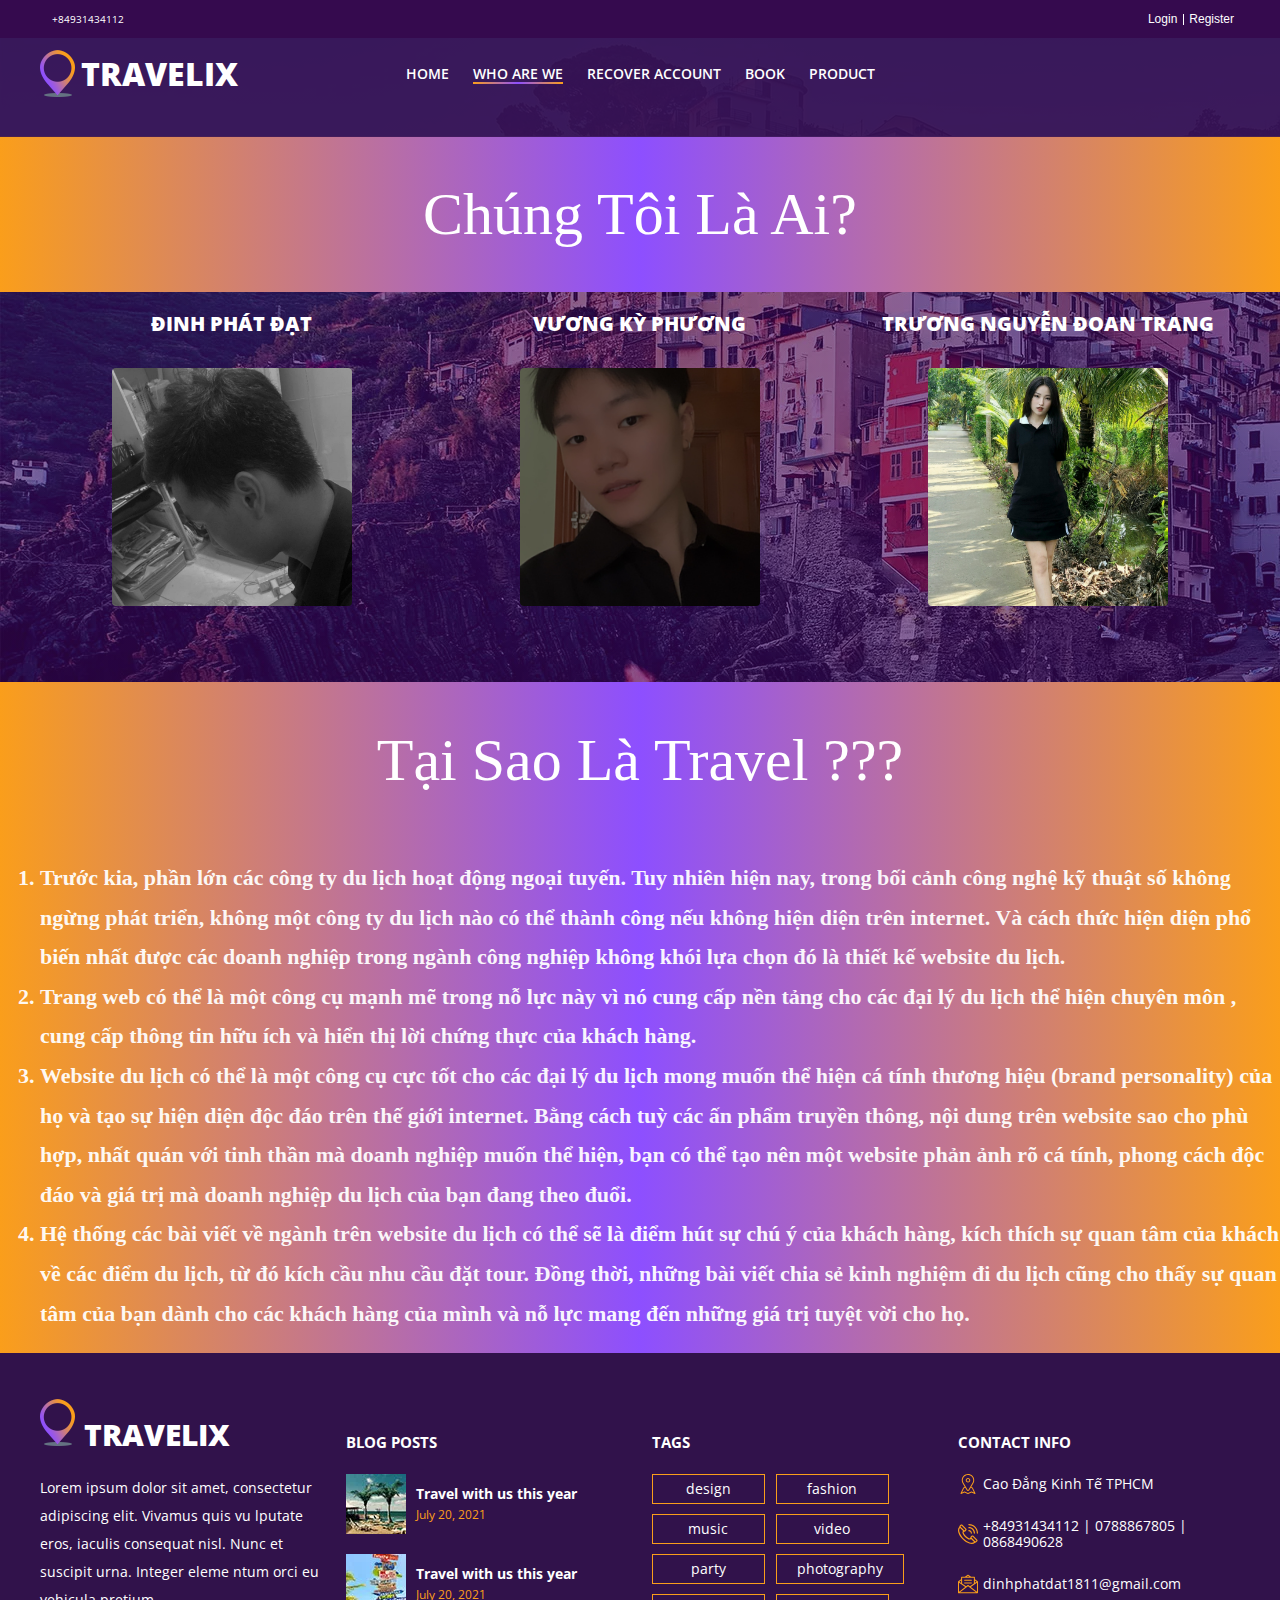
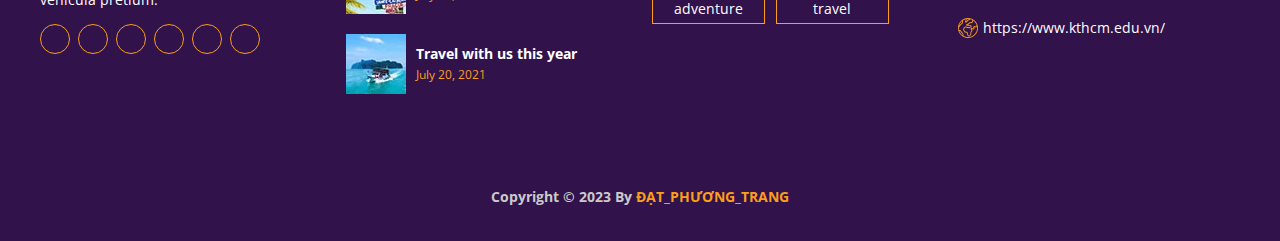
<file: whoarewe.html>
<!DOCTYPE html>
<html lang="en">
<head>
    <meta charset="UTF-8">
    <meta name="viewport" content="width=device-width, initial-scale=1.0">
    <link rel="preconnect" href="https://fonts.googleapis.com">
    <link href="https://db.onlinewebfonts.com/c/015cc87c975521997bddcbc737e78a5f?family=Beyond" rel="stylesheet">
    <link rel="preconnect" href="https://fonts.googleapis.com">
    <link rel="stylesheet" href="./csstravel/whoweare.css">
    <link rel="stylesheet" href="./csstravel/bottstrap.css">
    <link rel="stylesheet" href="./csstravel/csspage.css">
    <link rel="stylesheet" href="./csstravel/mediamobile.css">
    <link rel="preconnect" href="https://fonts.gstatic.com" crossorigin>
    <link rel="stylesheet" href="https://cdnjs.cloudflare.com/ajax/libs/font-awesome/6.4.2/css/all.min.css" integrity="sha512-z3gLpd7yknf1YoNbCzqRKc4qyor8gaKU1qmn+CShxbuBusANI9QpRohGBreCFkKxLhei6S9CQXFEbbKuqLg0DA==" crossorigin="anonymous" referrerpolicy="no-referrer" />
    <link href="https://fonts.googleapis.com/css2?family=Open+Sans:ital,wght@0,400;0,500;0,600;0,700;0,800;1,400;1,700;1,800&family=Roboto:wght@300;400;500;700&display=swap" rel="stylesheet">
    <script src="./jstravel/formregister.js"></script>
    <title>Who we are?</title>
</head>
<body>
    <div class="container">
        <div class="header" style="background-image: none;">
            <div class="header_nav">
                <div class="header_nav-infoform">
                    <div class="grid wide scren header_nav-container">
                        <div class="header_nav-body">
                            <ul class="header_nav-list">
                                <li class="header_nav-item phone"><a href="tel:+84931434112">+84931434112</a></li>
                                <li class="header_nav-item"><a href="https://picsart.com/vi/" ><i class="fa-brands fa-pinterest"></i></a></li>
                                <li class="header_nav-item"><a href="https://www.facebook.com/" ><i class="fa-brands fa-facebook"></i></a></li>
                                <li class="header_nav-item"><a href="https://twitter.com/?lang=vi" ><i class="fa-brands fa-twitter"></i></a></li>
                                <li class="header_nav-item"><a href="https://dribbble.com/" ><i class="fab fa-dribbble"  ></i></a></li>
                                <li class="header_nav-item"><a href="https://www.linkedin.com/" ><i class="fa-brands fa-linkedin"  ></i></a></li>
                                <li class="header_nav-item"><a href="https://www.behance.net/" ><i class="fa-brands fa-square-behance"></i></a></li>
                            </ul>
                        </div>
                        <div class="header_nav-register">
                            <ul class="header_nav-login">
                                <li class="header_nav-login-item" ><button class="js_login header_nav-register-item">Login</button></li>
                                <li class="header_nav-login-item"><button class="js_register header_nav-register-item">Register</button></li>
                            </ul>
                        </div>
                    </div>
                </div>
                <div class="header_info">
                    <div class="header_info-body">
                        <div class="grid wide">
                            <div class="row">
                                <div class="col c-3 l-3">
                                    <div class="header_info-home">
                                       <a href="#" class="header_info-href">
                                        <img src="./img/logotravel.webp" alt="">
                                        <span class="heade_info-home-span">Travelix</span>
                                       </a>
                                    </div>
                                </div>
                                <div class="col c-6 l-6 header_info-listall">
                                    <div class="header_info-listdiv">
                                        <ul class="header_info-list">
                                            <li class="header_info-item "><a href="./index.html">Home</a></li>
                                            <li class="header_info-item active"><a href="./whoarewe.html">Who are we</a></li>
                                            <li class="header_info-item"><a href="./acountforget.html">recover account</a></li>
                                            <li class="header_info-item"><a href="./book.html">BOOK</a></li>
                                            <li class="header_info-item"><a href="./sanpham.html">Product</a></li>
                                            <div class="line"></div>
                                        </ul>  
                                    </div>
                                </div>
                                <div class="col c-3 l-3 header_info-seachparent">
                                    <div class="header_info-search">
                                        <i class="fa-solid fa-magnifying-glass"></i>
                                        <input type="text" class="header_input-search" placeholder="Search...">
                                    </div>
                                    <div class="header_menu-bar">
                                        <i class="fa-solid fa-bars"></i>
                                    </div>
                                    <div class="header-mb-bar__content">
                                        <div class="header-mb--bar_close">
                                            <i class="fa-solid fa-xmark"></i>
                                        </div>
                                        <div class="header-mb-bar__list">
                                            <a href="./index.html" class="header-mb-bar__link">Home</a>
                                            <a href="./whoarewe.html" class="header-mb-bar__link">Who are we</a>
                                            <a href="./acountforget.html" class="header-mb-bar__link">recover account</a>
                                            <a href="./book.html" class="header-mb-bar__link">BOOK</a>
                                            <a href="./sanpham.html" class="header-mb-bar__link">Product</a>
                                        </div>
                                    </div>
                                </div>
                            </div>
                        </div>
                    </div>
                </div>
            </div>
        </div>
        <div class="header_info-members">
            <span class="header_whoweare">Chúng Tôi Là Ai?</span>
           <div class="grid wide">
            <div class="row" id="imageSlider">
                <div class="col l-4 m-12 c-12">
                    
                    <h4 class="header_members-heading">Đinh Phát Đạt</h4>
                    <div class="header_members">
                        <img src="./img/pdat.jpg" alt="" class="header_members-img">
                    </div>
                </div>
            
                <div class="col l-4 m-12 c-12">
                    <h4 class="header_members-heading">Vương Kỳ Phương</h4>
                    <div class="header_members">
                        <img src="./img/kphuong.jpg" alt="" class="header_members-img">
                    </div>
                </div>
            
                <div class="col l-4 m-12 c-12">
                    <h4 class="header_members-heading">Trương Nguyễn Đoan Trang</h4>
                    <div class="header_members">
                     
                        <img src="./img/dtrang.jpg" alt="" class="header_members-img">
                    </div>
                </div>              
            </div>
           </div>
        </div>
       <div
         class="header_whoweare">Tại Sao Là Travel ???
         <div class="header_why">
            <ol class="header_why-list">
                <li class="header_why-item">Trước kia, phần lớn các công ty du lịch hoạt động ngoại tuyến. Tuy nhiên hiện nay, trong bối cảnh công nghệ kỹ thuật số không ngừng phát triển, không một công ty du lịch nào có thể thành công nếu không hiện diện trên internet. Và cách thức hiện diện phổ biến nhất được các doanh nghiệp trong ngành công nghiệp không khói lựa chọn đó là thiết kế website du lịch. </li>
                <li class="header_why-item">Trang web có thể là một công cụ mạnh mẽ trong nỗ lực này vì nó cung cấp nền tảng cho các đại lý du lịch thể hiện chuyên môn , cung cấp thông tin hữu ích và hiển thị lời chứng thực của khách hàng. </li>
                <li class="header_why-item">Website du lịch có thể là một công cụ cực tốt cho các đại lý du lịch mong muốn thể hiện cá tính thương hiệu (brand personality) của họ và tạo sự hiện diện độc đáo trên thế giới internet. Bằng cách tuỳ các ấn phẩm truyền thông, nội dung trên website sao cho phù hợp, nhất quán với tinh thần mà doanh nghiệp muốn thể hiện, bạn có thể tạo nên một website phản ảnh rõ cá tính, phong cách độc đáo và giá trị mà doanh nghiệp du lịch của bạn đang theo đuổi.</li>
                <li class="header_why-item">Hệ thống các bài viết về ngành trên website du lịch có thể sẽ là điểm hút sự chú ý của khách hàng, kích thích sự quan tâm của khách về các điểm du lịch, từ đó kích cầu nhu cầu đặt tour. Đồng thời, những bài viết chia sẻ kinh nghiệm đi du lịch cũng cho thấy sự quan tâm của bạn dành cho các khách hàng của mình và nỗ lực mang đến những giá trị tuyệt vời cho họ.</li>
             </ol>
           </div>
        </div>
       
     <div class="footer pd-20">
        <div class="grid wide footer_container" style="padding-top: 50px;">
            <div class="row">
                <div class="col l-3 c-12">
                    <div class="footer_item">
                        <div class="footer_item-name">
                            <div class="footer_item-logo">
                                <img src="./img/logotravel.webp" alt="" class="footer-logo__img">
                                <span class="footer-logo__name">Travelix</span>
                            </div>
                        </div>
                        <div class="footer_item-content">
                            <p>Lorem ipsum dolor sit amet, consectetur adipiscing elit. Vivamus quis vu lputate eros, iaculis consequat nisl. Nunc et suscipit urna. Integer eleme ntum orci eu vehicula pretium.</p>
                            <div class="footer__about-social-list">
                                <a href="https://picsart.com/vi/" class="footer__about-social-link"><i class="fa-brands fa-pinterest"></i></a>
                                <a href="https://www.facebook.com/" class="footer__about-social-link"><i class="fa-brands fa-facebook"></i></a>
                                <a href="https://twitter.com/?lang=vi" class="footer__about-social-link"><i class="fa-brands fa-twitter"></i></a>
                                <a href="https://dribbble.com/" class="footer__about-social-link"><i class="fab fa-dribbble"></i></a>
                                <a href="https://www.linkedin.com/" class="footer__about-social-link"><i class="fa-brands fa-linkedin"></i></a>
                                <a href="https://www.behance.net/" class="footer__about-social-link"><i class="fa-brands fa-square-behance"></i></a>
                            </div>
                        </div>
                    </div>
                </div>
                <div class="col l-3 c-12">
                    <div class="footer-item">
                        <div class="footer_item-name">
                            <h4>BLOG POSTS</h4>
                        </div>
                    </div>
                    <div class="footer_item-content footer_blog">
                        <div class="footer-blog-item">
                            <img src="./img/travelthisyear1.webp" alt="" class="footer-blog-item__img">
                            <div class="footer-blog-item__content">
                                <h6 class="footer-blog-item__name">Travel with us this year</h6>
                                <span class="footer-blog-item__date">July 20, 2021</span>
                            </div>
                        </div>
                        <div class="footer-blog-item">
                            <img src="./img/travelthisyear2.webp" alt="" class="footer-blog-item__img">
                            <div class="footer-blog-item__content">
                                <h6 class="footer-blog-item__name">Travel with us this year</h6>
                                <span class="footer-blog-item__date">July 20, 2021</span>
                            </div>
                        </div>
                        <div class="footer-blog-item">
                            <img src="./img/travelthisyear3.webp
                            " alt="" class="footer-blog-item__img">
                            <div class="footer-blog-item__content">
                                <h6 class="footer-blog-item__name">Travel with us this year</h6>
                                <span class="footer-blog-item__date">July 20, 2021</span>
                            </div>
                        </div>
                    </div>
                </div>
                <div class="col l-3 c-12">
                    <div class="footer_item">
                        <div class="footer_item-name">
                            <h4>tags</h4>
                        </div>
                        <div class="footer_item-content">
                            <a href="" class="footer-tag__link">design</a>
                            <a href="" class="footer-tag__link">fashion</a>
                            <a href="" class="footer-tag__link">music</a>
                            <a href="" class="footer-tag__link">video</a>
                            <a href="" class="footer-tag__link">party</a>
                            <a href="" class="footer-tag__link">photography</a>
                            <a href="" class="footer-tag__link">adventure</a>
                            <a href="" class="footer-tag__link">travel</a>
                        </div>
                    </div>
                </div>
                <div class="col l-3 c-12">
                    <div class="footer_item">
                        <div class="footer_item-name">
                            <h4>CONTACT INFO</h4> 
                        </div>
                        <div class="footer_item-content">
                            <div class="footer_info-item">
                                <img src="./img/fi1.svg" alt="" class="footeer_info-img">
                                <a href="https://maps.app.goo.gl/Au2umQ8cxwgw642v9?g_st=iz" class="footer-info-item__content">Cao Đẳng Kinh Tế TPHCM</a>
                            </div>
                        </div>
                        <div class="footer_item-content">
                            <div class="footer_info-item">
                                <img src="./img/fi2.svg" alt="" class="footeer_info-img">
                                <a href="tel:84931434112" class="footer-info-item__content">+84931434112 | 0788867805 | 0868490628 </a>
                            </div>
                        </div>
                        <div class="footer_item-content">
                            <div class="footer_info-item">
                                <img src="./img/fi3.svg" alt="" class="footeer_info-img">
                                <a href="mailto:" class="footer-info-item__content">dinhphatdat1811@gmail.com</a>
                            </div>
                        </div>
                        <div class="footer_item-content">
                            <div class="footer_info-item">
                                <img src="./img/fi4.svg" alt="" class="footeer_info-img">
                                <a href="https://www.kthcm.edu.vn/" class="footer-info-item__content">https://www.kthcm.edu.vn/</a>
                            </div>
                        </div>
                    </div>
                </div>
            </div>
        </div>
       <span class="copyright">Copyright © 2023 By <a href="">ĐẠT_PHƯƠNG_TRANG</a></span>
     </div>
   </div>
   <div class="modal">
    <div class="modal_main">
        <div class="modal_close"><i class="fa-solid fa-xmark"></i></div>
        <form action="" method="POST" class="form" id="register-form">
          <h3 class="heading">Đăng kí</h3>
          <div class="spacer"></div>
      
          <div class="form-group">
            <label for="fullname" class="form-label">Tên đầy đủ</label>
            <input id="fullname" name="fullname" type="text" placeholder="VD: Phát Đạt" class="form-control">
            <span class="form-message"></span>
          </div>
      
          <div class="form-group">
            <label for="email" class="form-label">Email</label>
            <input id="email" name="email" type="text" placeholder="VD: phatdat@gmail.com" class="form-control">
            <span class="form-message"></span>
          </div>
      
          <div class="form-group">
            <label for="password" class="form-label">Mật khẩu</label>
            <input id="password" name="password" type="password" placeholder="Nhập mật khẩu" class="form-control">
            <span class="form-message"></span>
          </div>
      
          <div class="form-group">
            <label for="password_confirmation" class="form-label">Nhập lại mật khẩu</label>
            <input id="password_confirmation" name="password_confirmation" placeholder="Nhập lại mật khẩu" type="password" class="form-control">
            <span class="form-message"></span>
          </div>
          <button class="form-submit">Đăng ký</button>
        </form>
      </div>
   </div>
   <div class="modal_login">
    <div class="modal_main_login">
        <div class="modal_close_login"><i class="fa-solid fa-xmark"></i></div>
        <form action="" method="POST" class="form" id="login-form">
          <h3 class="heading">Đăng Nhập</h3>
          <div class="spacer"></div>
      
          <div class="form-group">
            <label for="fullname" class="form-label">Tên Đăng Nhập</label>
            <input id="fullnamelogin" type="text" placeholder="VD:Phát Đạt" class="form-control">
            <span class="form-message"></span>
          </div>
          <div class="form-group">
            <label for="password" class="form-label">Mật khẩu</label>
            <input id="passwordlogin"  type="password" placeholder="Nhập mật khẩu" class="form-control">
            <span class="form-message"></span>
          </div>
          <button class="form-submit">Đăng Nhập</button>
        </form>
      </div>
   </div>
</body>
<script src="./jstravel/jstoastallpage.js"></script>
<script src="./jstravel/clickform.js"></script>

</html>
</file>
<file: csstravel/bottstrap.css>
.grid {
    width: 100%;
    display: block;
    padding: 0;
}

.grid.wide {
    max-width: 1400px;
    margin: 0 auto;
}

.row {
    display: flex;
    flex-wrap: wrap;
    margin-left: -4px;
    margin-right: -4px;
}

.row.no-gutters {
    margin-left: 0;
    margin-right: 0;
}
.col {
    padding-left: 8px;
    padding-right: 8px;
}

.row.no-gutters .col {
    padding-left: 0;
    padding-right: 0;
}
.c-2-4{
    flex: 0 0 20%;
    max-width: 20%;
}
.c-0 {
    display: none;
}

.c-1 {
    flex: 0 0 8.33333%;
    max-width: 8.33333%;
}

.c-2 {
    flex: 0 0 16.66667%;
    max-width: 16.66667%;
}

.c-3 {
    flex: 0 0 25%;
    max-width: 25%;
}

.c-4 {
    flex: 0 0 33.33333%;
    max-width: 33.33333%;
}

.c-5 {
    flex: 0 0 41.66667%;
    max-width: 41.66667%;
}

.c-6 {
    flex: 0 0 50%;
    max-width: 50%;
}

.c-7 {
    flex: 0 0 58.33333%;
    max-width: 58.33333%;
}

.c-8 {
    flex: 0 0 66.66667%;
    max-width: 66.66667%;
}

.c-9 {
    flex: 0 0 75%;
    max-width: 75%;
}

.c-10 {
    flex: 0 0 83.33333%;
    max-width: 83.33333%;
}

.c-11 {
    flex: 0 0 91.66667%;
    max-width: 91.66667%;
}

.c-12 {
    flex: 0 0 100%;
    max-width: 100%;
}

.c-o-1 {
    margin-left: 8.33333%;
}

.c-o-2 {
    margin-left: 16.66667%;
}

.c-o-3 {
    margin-left: 25%;
}

.c-o-4 {
    margin-left: 33.33333%;
}

.c-o-5 {
    margin-left: 41.66667%;
}

.c-o-6 {
    margin-left: 50%;
}

.c-o-7 {
    margin-left: 58.33333%;
}

.c-o-8 {
    margin-left: 66.66667%;
}

.c-o-9 {
    margin-left: 75%;
}

.c-o-10 {
    margin-left: 83.33333%;
}

.c-o-11 {
    margin-left: 91.66667%;
}

/* >= Tablet */
@media (min-width: 740px) {
    .row {
        display:flex;
        margin-left: -8px;
        margin-right: -8px;
    }

    .col {
        padding-left: 8px;
        padding-right: 8px;
    }

    .m-0 {
        display: none;
    }

    .m-1,
    .m-2,
    .m-3,
    .m-4,
    .m-5,
    .m-6,
    .m-7,
    .m-8,
    .m-9,
    .m-10,
    .m-11,
    .m-12 {
        display: block;
    }

    .m-1 {
        flex: 0 0 8.33333%;
        max-width: 8.33333%;
    }

    .m-2 {
        flex: 0 0 16.66667%;
        max-width: 16.66667%;
    }

    .m-3 {
        flex: 0 0 25%;
        max-width: 25%;
    }

    .m-4 {
        flex: 0 0 33.33333%;
        max-width: 33.33333%;
    }

    .m-5 {
        flex: 0 0 41.66667%;
        max-width: 41.66667%;
    }

    .m-6 {
        flex: 0 0 50%;
        max-width: 50%;
    }

    .m-7 {
        flex: 0 0 58.33333%;
        max-width: 58.33333%;
    }

    .m-8 {
        flex: 0 0 66.66667%;
        max-width: 66.66667%;
    }

    .m-9 {
        flex: 0 0 75%;
        max-width: 75%;
    }

    .m-10 {
        flex: 0 0 83.33333%;
        max-width: 83.33333%;
    }

    .m-11 {
        flex: 0 0 91.66667%;
        max-width: 91.66667%;
    }

    .m-12 {
        flex: 0 0 100%;
        max-width: 100%;
    }

    .m-o-1 {
        margin-left: 8.33333%;
    }

    .m-o-2 {
        margin-left: 16.66667%;
    }

    .m-o-3 {
        margin-left: 25%;
    }

    .m-o-4 {
        margin-left: 33.33333%;
    }

    .m-o-5 {
        margin-left: 41.66667%;
    }

    .m-o-6 {
        margin-left: 50%;
    }

    .m-o-7 {
        margin-left: 58.33333%;
    }

    .m-o-8 {
        margin-left: 66.66667%;
    }

    .m-o-9 {
        margin-left: 75%;
    }

    .m-o-10 {
        margin-left: 83.33333%;
    }

    .m-o-11 {
        margin-left: 91.66667%;
    }
}

/* PC medium resolution > */
@media (min-width: 1113px) {
    .row {
        display: flex;
        margin-left: -12px;
        margin-right: -12px;
    }

    .row.sm-gutter {
        margin-left: -5px;
        margin-right: -5px;
    }

    .col {
        padding-left: 12px;
        padding-right: 12px;
    }

    .row.sm-gutter .col {
        padding-left: 5px;
        padding-right: 5px;
    }

    .l-0 {
        display: none;
    }

    .l-1,
    .l-2,
    .l-2-4,
    .l-3,
    .l-4,
    .l-5,
    .l-6,
    .l-7,
    .l-8,
    .l-9,
    .l-10,
    .l-11,
    .l-12 {
        display: block;
    }

    .l-1 {
        flex: 0 0 8.33333%;
        max-width: 8.33333%;
    }
    

    .l-2 {
        flex: 0 0 16.66667%;
        max-width: 16.66667%;
    }

    .l-2-4 {
        flex: 0 0 20%;
        max-width: 20%;
    }

    .l-3 {
        flex: 0 0 25%;
        max-width: 25%;
    }

    .l-4 {
        flex: 0 0 33.33333%;
        max-width: 33.33333%;
    }

    .l-5 {
        flex: 0 0 41.66667%;
        max-width: 41.66667%;
    }

    .l-6 {
        flex: 0 0 50%;
        max-width: 50%;
    }

    .l-7 {
        flex: 0 0 58.33333%;
        max-width: 58.33333%;
    }

    .l-8 {
        flex: 0 0 66.66667%;
        max-width: 66.66667%;
    }

    .l-9 {
        flex: 0 0 75%;
        max-width: 75%;
    }
    .l-1 {
        flex: 0 0 10%;
        max-width: 10%;
    }
    .l-10 {
        flex: 0 0 83.33333%;
        max-width: 83.33333%;
    }

    .l-11 {
        flex: 0 0 91.66667%;
        max-width: 91.66667%;
    }

    .l-12 {
        flex: 0 0 100%;
        max-width: 100%;
    }

    .l-o-1 {
        margin-left: 8.33333%;
    }

    .l-o-2 {
        margin-left: 16.66667%;
    }

    .l-o-3 {
        margin-left: 25%;
    }

    .l-o-4 {
        margin-left: 33.33333%;
    }

    .l-o-5 {
        margin-left: 41.66667%;
    }

    .l-o-6 {
        margin-left: 50%;
    }

    .l-o-7 {
        margin-left: 58.33333%;
    }

    .l-o-8 {
        margin-left: 66.66667%;
    }

    .l-o-9 {
        margin-left: 75%;
    }

    .l-o-10 {
        margin-left: 83.33333%;
    }

    .l-o-11 {
        margin-left: 91.66667%;
    }
}

/* Tablet - PC low resolution */
@media (min-width: 740px) and (max-width: 1023px) {
    .wide {
        width: 644px;
    }
}

/* > PC low resolution */
@media (min-width: 1024px) and (max-width: 1239px) {
    .wide {
        width: 1180px;
    }

    .wide .row {
        margin-left: -4px;
        margin-right: -4px;
    }

    .wide .row.sm-gutter {
        margin-left: -6px;
        margin-right: -6px;
    }

    .wide .col {
        padding-left: 12px;
        padding-right: 12px;
    }

    .wide .row.sm-gutter .col {
        padding-left: 5px;
        padding-right: 5px;
    }

    .wide .l-0 {
        display: none;
    }

    .wide .l-1,
    .wide .l-2,
    .wide .l-2-4,
    .wide .l-3,
    .wide .l-4,
    .wide .l-5,
    .wide .l-6,
    .wide .l-7,
    .wide .l-8,
    .wide .l-9,
    .wide .l-10,
    .wide .l-11,
    .wide .l-12 {
        display: block;
    }

    .wide .l-1 {
        flex: 0 0 8.33333%;
        max-width: 8.33333%;
    }

    .wide .l-2 {
        flex: 0 0 16.66667%;
        max-width: 16.66667%;
    }

    .wide .l-2-4 {
        flex: 0 0 20%;
        max-width: 20%;
    }

    .wide .l-3 {
        flex: 0 0 25%;
        max-width: 25%;
    }

    .wide .l-4 {
        flex: 0 0 33.33333%;
        max-width: 33.33333%;
    }

    .wide .l-5 {
        flex: 0 0 41.66667%;
        max-width: 41.66667%;
    }

    .wide .l-6 {
        flex: 0 0 50%;
        max-width: 50%;
    }

    .wide .l-7 {
        flex: 0 0 58.33333%;
        max-width: 58.33333%;
    }

    .wide .l-8 {
        flex: 0 0 66.66667%;
        max-width: 66.66667%;
    }

    .wide .l-9 {
        flex: 0 0 75%;
        max-width: 75%;
    }

    .wide .l-10 {
        flex: 0 0 83.33333%;
        max-width: 83.33333%;
    }

    .wide .l-11 {
        flex: 0 0 91.66667%;
        max-width: 91.66667%;
    }

    .wide .l-12 {
        flex: 0 0 100%;
        max-width: 100%;
    }

    .wide .l-o-1 {
        margin-left: 8.33333%;
    }

    .wide .l-o-2 {
        margin-left: 16.66667%;
    }

    .wide .l-o-3 {
        margin-left: 25%;
    }

    .wide .l-o-4 {
        margin-left: 33.33333%;
    }

    .wide .l-o-5 {
        margin-left: 41.66667%;
    }

    .wide .l-o-6 {
        margin-left: 50%;
    }

    .wide .l-o-7 {
        margin-left: 58.33333%;
    }

    .wide .l-o-8 {
        margin-left: 66.66667%;
    }

    .wide .l-o-9 {
        margin-left: 75%;
    }

    .wide .l-o-10 {
        margin-left: 83.33333%;
    }

    .wide .l-o-11 {
        margin-left: 91.66667%;
    }
}
/* tablet and mobile */
@media (max-width: 1023px)
{
    .hide-on-tablet-mobile{
        display: none;
    }
    .header__search--cart{

    }
}
/* tablet */
@media (min-width:740px) and (max-width: 1023px)
{
    :root{
        --height-navbar:0;
        --height:120px;
    }
    .hide-on-tablet{
        display: none;
    }
    .header__search{
        height: var(--height);
    }
}
/* mobie */
@media (max-width:739px){
    .hide-on-mobile{
        display: none;
    }
}
</file>
<file: csstravel/csspage.css>
:root {
    --primary-color:#fa9e1b ;
    --while-color: #fff;
    --black-color:#000;
    --topbar:36px;
    --primarybackground:linear-gradient(to right, #fa9e1b, #8d4fff);
}
* {
    box-sizing: inherit;
    margin: 0;
}
html {
    font-family: 'Open Sans', sans-serif;
    font-size: 62.5%;
    line-height: 1.6rem;
    box-sizing: border-box;
}
/* edit lai */
.grid.wide{
    padding: 0 40px;
}
.scrlll{
    margin-top: 20px;
}
.container{
    overflow: hidden;
}
.header{
    width: 100%;
    height: 100vh;
    background-position: center;
    background-repeat: no-repeat;
    background-size: cover;
    background-image:linear-gradient(rgba(64,6,97,0.4),rgba(64,6,97,0.4)), url(/img/bg_header.webp) ;
}
.header_nav{
    position: relative;
}
.header_nav-infoform{
    display: flex;
    background-color: rgb(53,10,78);
    height: 38px;
}
.header_nav-container{
    display: flex !important;
    justify-content: space-between;
    align-items: center;
}
.header_nav-body{
    
}
/* editlai */
.header_info-body{
    flex: 1;
}
.header_nav-list {
    display: flex;
    align-items: center;
    justify-content: center;
    list-style: none;
    padding-left: 0;
}

.header_nav-item{
    padding: 0 12px;
}
.header_nav-item.phone {
   margin-right: 20px;
}
.header_nav-item a,.header_nav-login li a{
    text-decoration: none;
    color: var(--while-color);
    text-transform: uppercase;
    display: block;
}
.header_nav-item:hover a,.header_nav-login-item:hover a,.footer__about-social-link:hover,.header_nav-register-item:hover {
    color: #fa9e1b;
}
.header_nav-register{
    
}
.header_nav-login{
    display: flex;
    align-items: center;
    justify-content: center;
    list-style: none;
}
.header_nav-login li{
   
   
}
.header_nav-login-item{
    position: relative;
}
.header_nav-register-item{
    border: none;
    outline: none;
    background: transparent;
    color: #fff;
    font-size: 12px;
    cursor: pointer;
}
.header_nav-login-item:last-child::before {
    content: "";
    display: block;
    height: 70%;
    width: 1px;
    position: absolute;
    top: 3px;
    right: 56px;
    background-color: #fff;
}
.header_info{
    background-color:rgba(54, 19, 84, .6);
    padding-top: 12px;
    justify-content: center;
    align-items: center;
    display: flex;
    padding-bottom: 40px;
}
.header-mb-bar__content{
    display: none;
}
/* header info scroll*/
.header_info.scroll{
    position: fixed;
    top: 0;
    left: 0;
    right: 0;
    z-index: 99;
    height: 100px;
    animation: headerScroll linear .7s forwards;
}
@keyframes headerScroll {
    0% {
        height: 140px;
    }
    
    100% {
        height: 95px;
    }
    
    
}
.header_info-listdiv{
    height: 100%;
    width: 100%;
    display: flex;
    justify-content: center;
    align-items: center;
}
.header_info-listall{
    display: flex;
    align-items: center;
    justify-content: center;
}
.header_info-home, .header_info-href{
    display: flex;
    text-decoration: none;
    align-items: center;
}
.heade_info-home-span{
    font-size: 32px;
    text-transform: uppercase;
    font-weight: 800;
    color: #fff;
    margin-left: 6px;
}
.header_info-list{
    position: relative;
    display: flex;
    align-items: center;
    justify-content: center;
    list-style: none;
    padding-left: 0;
}
.header_info-item a{
    color: var(--while-color);
    text-decoration: none;
    display: block;
    text-transform: uppercase;
    font-size: 14px;
    font-weight: 600;
}
.header_info-item{
    position: relative;
    margin: 0 12px;
}
.header_info-item::after{
    display: block;
    content: "";
    position: absolute;
    height: 2px;
    width: 0;
    background:linear-gradient(to right, #fa9e1b, #8d4fff,#fa9e1b ) ;
    transition: linear .4s;
}
.header_info-item:hover::after,.header_info-item.active::after{
    width: 100%;
}
.header_info-search{
    color: #fff;
    font-weight: 600;
    font-size: 16px;
    cursor: pointer;
    float: right;
    position: relative;
    width: 100%;
    text-align: right;
}
.header_info-search:hover i{
    color: var(--primary-color);
}
.header_input-search{
    height: 36px;
    width: 100%;
    position: absolute;
    padding: 6px 12px;
    border: none;
    right: 0;
    top: 22px;
    outline: none;
    border-radius: 6px;
    display: none;
    animation: showInputsearch .4s ease-in-out;
}
.header_input-search.active{
    display: block;
}
@keyframes showInputsearch {
    from{
        transform: translateY(34px);
        opacity: 0;
    }
    to{
        transform: translateY(0);
        opacity: 1;
    }
    
}
/* menu bar */
.header_menu-bar{
    display: none;
}
.header_info-seachparent{
    display: flex !important;
    align-items: center;
    justify-content: right;
}
.header_info-list .line{
    position: absolute;
    left: 0;
    bottom: -6px;
    height: 4px;
    border-radius: 15px;
    background:linear-gradient(to right, #fa9e1b, #8d4fff,#fa9e1b ) ;
    transition: all 0.2s ease;
}
.header_theword{
    margin: auto;
    position: absolute;
    top: 150%;
    left: 50%;
    transform: translateX(-50%);
}
.header_theword-content{
    display: flex;
    align-items: center;
    justify-content: center;
    flex-direction: column;
}
.header_theword-heading{
    color: var(--while-color);
    font-size: 112px;
    font-weight: 900;
}
.header_theword-text{
    margin-top: 100px;
    font-family: 'Beyond';
    font-size: 100px;
    color: #fff;
    text-align: center;
}
.header_theword-btn{
    position: absolute;
    bottom: -100%;
    overflow: hidden;
    border-radius: 32px;
}
.header_theword-btn:hover .header_theword-btnfake{
    left: -100%;
}
.header_theword-btnfake{
    position: absolute;
    background: linear-gradient(to right, #fa9e1b, #8d4fff,#fa9e1b );
    width: 200%;
    height: 100%;
    border-radius: 32px;
    z-index: -1;
    transition: all 400ms ease;
    left: 0;
}
.header_theword-btnfake-btn{
    color: var(--while-color);
    text-decoration: none;
    font-size: 14px;
    font-weight: 700;
    padding: 12px 24px;
    display: block;
}

.header_buy-list{
    position: absolute;
    bottom: 0;
    width: 100%;
}
.header_buy-listul{
    display: flex;
    align-items: center;
    justify-content: center;
    width: 100%;
    padding-left: 0;
    background-color: var(--while-color);
    text-align: center;
    height: 94px;
    list-style-type: none;
    overflow: hidden;
}
.header_buy-listul_mobile{
    display: none;
}
.header_buy-listul:first-child {
    border-top-left-radius: 100px;
}
.header_buy-listul:last-child {
    border-top-right-radius: 100px;
}
.header_buy-item{
    flex: 1;
    cursor: pointer;
}
.header_buy-item a{
    text-decoration: none;
    font-size: 14px;
    font-weight: 600;
    text-transform: uppercase;
    color: var(--black-color);
    display: flex;
    align-items: center;
    justify-content: center;
}
.header_buy-item a img {
    margin-right: 8px;
}
.header_buy-item.active {
    background-color: #fa9e1b;
    width: 100%;
    height: 100%;
    display: flex;
    align-items: center;
    justify-content: center;
   
}
.header_buy-item.active  a {
    color: #ffff;
}
.header_buy-item:hover {
    background-color: #fa9e1b;
    width: 100%;
    height: 100%;
    display: flex;
    align-items: center;
    justify-content: center;
    
}
.header_buy-item:hover a {
    color: #fff;
}
.header_buy-item:hover img, .header_buy-item.active img {
    filter: brightness(200%) grayscale(100%);
}
.slide{
    background:var(--primarybackground);
    display: flex;
    align-items: center;
    height: 192px;
}
.slide-inputtour{
    padding:0 8px ;
}
.slide-inputtour-content{
    font-size: 14px;
    color: var(--while-color);
    text-transform: uppercase;
    font-weight: 700;
    margin-bottom: 16px;
}
.inputAll{
    outline: none;
    width: 100%;
    height: 46px;
    border: none;
 
}
.inputAll.select {
    appearance: none;
    background-color: var(--while-color);
    background-image: url(https://tranhoangkhang1212.github.io/travelix/assets/images/chevron-down-solid.svg);
    background-size: 50px;
    background-repeat: no-repeat;
    background-position: center right;
    margin: 0;
    border: 1px solid var(--while-color);
    padding: 15px;
    color: #929193;
    font-weight: 600;
    width: 100%;
    font-size: 13px;
}
.slide-inputtour-content.search:hover {
    opacity: 0.7;
}
.slide-inputtour-content.search {
    margin-top: 30px;
    display: flex;
    align-items: center;
    justify-content: center;
    background-color: #31124b;
    height: 48px;
    border-radius: 48px;
    transition: all .3s ease-in-out;
    cursor: pointer;
    line-height:48px
}
.seach-1{
    border-radius: 50%;
    width: 3.75%;
    height: 13.63%;
    background-color: var(--while-color);
    display: inline-block;
    margin-right: 4px;
    margin-top: 1%;
    line-height: 48px;
    margin-left: 10px;
    opacity: 1;
}
.seach-1.search-2 {
    opacity: 0.7;
    margin-left: 0;
}
.seach-1.search-3 {
    opacity: 0.4;
    margin-left: 0;
}
.tour_container{
   margin:80px 0 ;
}
.tour_container-content{
    text-align: center;
}
.tour_container-heading{
    font-size: 36px;
    color: #2d2c2c;
    margin-bottom: 30px;
    font-weight: 700;
}
.tour_container-text{
    font-size: 24px;
    color: #929191;
    font-style: italic;
    margin-bottom: 50px;
    line-height: 1.4;
}
.tour_container-item{
    height: 452px;
    position: relative;
}
.item_overlay{
    position: absolute;
    top: 0;
    left: 0;
    width: 100%;
    height: 100%;
    background-color:rgba(49, 18, 75, .55);
    z-index: 2;
}
.item_background{
    position: absolute;
    background-position:center center;
    width: 100%;
    height: 100%;
    top: 0;
    left: 0;
    background-repeat:no-repeat;
    background-size: cover;
    background-image:url(/img/a1.jpg);
}
.item_content{
    position: relative;
    width: 100%;
    height: 100%;
    color: var(--while-color);
    z-index: 3;
}
.item_date{
    position: absolute;
    left: 50%;
    top: 35px;
    transform: translateX(-50%);
    background-color: #fa9e1b;
    font-size: 13px;
    font-weight: 400;
    padding: 0 24px;
    line-height: 26px;
    border-radius:14px;
}
.item_center{
    position: relative;
    top: 35%;
    text-align: center;
}
.item_center h1 {
    font-size: 60px;
    font-weight:800;
    line-height: 60px;
}
.item_price{
    font-size: 14px;
    font-weight: 500;
}
.item_racting{
    font-size: 14px;
    margin-top: 10px;
}
.item_racting i:first-child {
    color: #ffeb8d;;
}
.item_racting i:nth-child(2) {
    color: #fed46b;
}
.item_racting i:nth-child(3) {
    color: #fbb53d;
}
.item_racting i:nth-child(4) {
    color: #fa9e1b;
}
.item_racting i:nth-child(5) {
    color: #a5a5a5;
}
.tour_item-btn{
    position: absolute;
    bottom: -150%;
    left: 50%;
    transform: translateX(-50%);
    overflow: hidden;
    border-radius: 30px;
}
.tour-btn{
    position: absolute;
    background: linear-gradient(to right, #fa9e1b, #8d4fff,#fa9e1b );
    height: 100%;
    width: 200%;
    border-radius: 30px;
    z-index:-1;
    top:0;
    left:0;
    transition: all 400ms ease;
}
.tour_item-btn:hover .tour-btn  {
   left: -100%;
} 
.tour-btn-link{
    text-transform: uppercase;
    color: #fff;
    display: block;
    text-decoration: none;
    font-size: 14px;
    font-weight: 700;
    white-space: nowrap;
    padding: 16px 42px;
}
.tour-btn-span{
    right: 0;
    position: absolute;
    border-radius: 50%;
    background-color: #fff;
    width: 4.75%;
    height: 6%;
    z-index: 10;
    padding: 4px;
    top: 45%;
    margin-right: 4px;
}
.tour-btn-span .span2{
    margin-left: 10px;
    background-color: #31124b;
}
.package{
    position: relative;
    text-align: center;
    background: linear-gradient(to right, #fa9e1b, #8d4fff,#fa9e1b );
    padding: 125px 0;
}
.package_backround{
    position: absolute;
    width: 100%;
    height: 100%;
    left: 0;
    top: 0;
    background-repeat: no-repeat;
    background-size: cover;
    opacity: .27;
    background-position: center center;
}
.package_container{
    position: relative;
}
.package_content{
    background-color:var(--while-color);
    padding: 65px 90px;
}
.package_heading{
    color:#2d2c2c;
    font-size:30px;
    font-weight: 600;
}
.package_start{
    margin-top: 14px;
    font-size: 18px;
}
.package_start i {
    margin-right: 4px;
}
.package_start i:first-child {
    color: #ffeb8d;
}
.package_start i:nth-child(2) {
    color: #fed46b;
}
.package_start i:nth-child(3) {
    color: #fbb53d;
}
.package_start i:nth-child(4) {
    color: #fa9e1b;
}
.package_start i:last-child{
    color: #a5a5a5;
}
.package_text{
    margin-top: 14px;
    color: #a5a6a6;
    line-height: 2.29;
    font-size: 14px;
    font-weight: 600;
}
.package_book{
    height: 48px;
    margin-top: 70px;
    position: relative;
    overflow: hidden;
    display: inline-block;
    border-radius: 27px;
}
.package_book-fake{
    position: absolute;
    background: linear-gradient(to right, #fa9e1b, #8d4fff,#fa9e1b );
    width: 200%;
    height: 100%;
    left: 0;
    top: 0;
    z-index: 0;
    transition: all 400ms ease;
    border-radius: 27px;
}
.package_book:hover .package_book-fake{
    left: -100% ;
}
.package_book-link{
    padding: 16px 42px;
    font-weight: 700;
    font-size: 14px;
    text-decoration: none;
    color: #fff;
    line-height: 48px;
    position: relative;
}
/* offers */
.offers{
    padding: 60px 0;
    background: #f3f6f9;
}
.offers_heading{
    font-size: 32px;
    margin-bottom: 30px;
    color: var(--black-color);
    text-align: center;
    font-weight: 600;
    line-height: 28px;
}
.offers_content{
    display: flex;
}
.offers_item-wrap{
    display: flex;
    margin-bottom: 20px;
}
.offers_item-maps{
    padding-left: 50%;
    padding-top: 60%;
    background-position: center center;
    background-size: cover;
    background-repeat: no-repeat;
    position: relative;
}
.offers_item-maps a{
    display: block;
    color: #fff;
    text-decoration: none;
    position: absolute;
    left: 0;
    bottom: 12px;
    background-color: #FA9E1B;
    padding: 12px 24px;
    min-width: 170px;
    font-size:16px;
    font-weight: 700;
    text-align: center;
}
.offers_item-container{
    display: flex;
    margin-left: 10px;
    padding: 10px 0;
    flex-direction: column;
    justify-content: space-between;
}
.offers-item__name{
    text-transform: uppercase;
}
.offers-item__name:hover{
    opacity: 0.7;
    transition: all .4s linear;
}
.offers_item-heading{
    font-size: 36px;
    color: #fa9e1b;
    line-height: 34px;
}
.offers_item-heading span{
    color:#919191;
    font-size: 14px;
}
.offers-item__rating i {
    margin-right: 4px;
    font-size: 18px;
}
.offers-item__rating i:first-child {
    color: #ffeb8d;
}
.offers-item__rating i:nth-child(2) {
    color: #fed46b;
}
.offers-item__rating i:nth-child(3) {
    color: #fbb53d;
}
.offers-item__rating i:nth-child(4) {
    color: #fa9e1b;
}
.offers-item__rating i:last-child{
    color: #a5a5a5;
}
.offers_item-text{
    color: #919191;
    line-height: 2;
    font-size: 14px;
}
.offers_item-link{
    color: var(--black-color);
    text-decoration: none;
    font-size: 18px;
    font-weight: 600;
}
.offers-item__action{
    margin-top: 10px;
}
.offers-item__action-img{
    margin-right: 10px;
}
/* about */
.about{
    padding:90px 0 ;
}
.section-title{
    font-size: 32px;
    color: var(--black-color);
    font-weight: 700;
    text-align: center;
    margin-bottom: 30px;
}
.about_content{
    padding-top: 40px;
}
.about-item {
    padding-top: 130%;
    background-position: center;
    background-size: cover;
    background-repeat: no-repeat;
    position: relative;
    margin-bottom: 20px;
    background-image: url(https://khoatranvn00.github.io/travelix/assets/images/ab1.webp);
}
.about-item__icon {
    position: absolute;
    top: 0;
    left: 40px;
    transform: translateY(-50%);
    width: 60px;
    height: 60px;
    background: #fa9e1b;
    display: flex;
    align-items: center;
    justify-content: center;
    border-radius: 50%;
}
.about-item__icon-img {
    filter: brightness(200%) grayscale(100%);
    height: 35px;
}
.about-item__content {
    position: absolute;
    top: 50%;
    bottom: 0;
    left: 0;
    padding: 0 40px;
    background: rgba(49, 18, 75, .8);
}
.about-item__header {
    padding: 8px 12px;
    background: #fff;
    position: absolute;
    top: 0;
    left: 40px;
    transform: translateY(-50%);
    font-size: 14px;
}
.about-item__date {
    font-size: 11px;
    color: #2d2d2d;
    font-weight: 300;
}
.about-item__body span {
    font-size: 20px;
    display: block;
    margin: 35px 0 10px 0;
    color: #fff;
}
.about-item__body p {
    font-size: 14px;
    color: #fff;
    line-height: 1.9;
}
/* Trending */
.trending{
    position: relative;
    padding-top: 50px;
}
.trending::before {
    content: "";
    position: absolute;
    top: 0;
    left: 0;
    right: 0;
    height: 2px;
    background: linear-gradient(to right, #fa9e1b, #8d4fff);
}
.section-title {
    font-size: 32px;
    color: var(--black-color);
    font-weight: 700;
    text-align: center;
    margin-bottom: 30px;
}
.trending-content {
    padding-top: 50px;
}
/* trending */
.trending_item{
    display: flex;
    justify-content: center;
    margin-bottom: 20px;
    padding-top: 50px;
}
.trendding_item-img img  {
    width: 82px;
    height: 76px;
    transition:  ease .3s;
}
.trendding_item-img:hover  img  {
    transform: rotate(5deg) scale(1.1);
}
.tremding_item-content {
    margin-left: 8px;
}
.trending_item-name{
    font-size: 15px;
    color:var(--black-color);
    font-weight: 700;
    text-decoration: none;
}
.trending_item-price {
    font-size: 14px;
    color: var(--primary-color);
    font-weight: 700;
    margin: 10px 0;
}
.trending_item-place{
    font-size: 15px;
    color: #ccc;
    font-weight: 300;
    margin-top: 10px;
}
/* contact */
.contact{
    position: relative;
    margin-top: 50px;
}

.cotact_background{
    background-image: url(/img/backgroundmen.webp);
    position: absolute;
    bottom: -34px;
    left: 0;
    width: 96%;
    height: 84%;
    background-repeat: no-repeat;
    background-size: cover;
    background-position: center center;
    z-index: 0;

}
/* contact form */
.contact__container {
    background: linear-gradient(to right, #fa9e1b, #8d4fff);
    padding: 80px 50px;
    border-radius: 10px;
    z-index: 2;
}
.contact__header {
    font-size: 30px;
    color: #fff;
    font-weight: 700;
}
.contact__form {
    margin-top: 50px;
}
.contact__input1::placeholder,
.contact__input::placeholder {
    color: #ffffff;
}
.contact__input1 {
    margin-right: 10px;
    width: calc((100% - 30px) / 2);
}
.contact__input {
    font-size: 16px;
    color: var(--while-color);
    padding: 10px 12px;
    background: transparent;
    border: none;
    outline: none;
    border-bottom: 2px solid #e1e1e1;
    margin-bottom: 20px;
    width: calc(100% - 16px);
}
.slide-inputtour{
    color: var(--while-color);
}
.btn_sendmessage {
    border: none;
    font-size: 13px;
    color: #fff;
    text-transform: uppercase;
    padding: 16px 30px;
    border-radius: 30px;
    position: relative;
    z-index: 1;
    display: inline-block;
    cursor: pointer;
    background-color: #31124b;
    font-weight: 600;
}
.btn_sendmessage:hover{
    opacity: 0.7;
    transition: all .3s ease-in-out;
}
/* footer */
.footer{
    background: #31124b;
}
.footer_container {
    padding-top:50px;
}
.footer_item-name{
    margin-bottom: 20px;
    display: flex;
    align-items: flex-end;
    height: 47px;
    font-size: 15px;
    color: #fff;
    text-transform: uppercase;
}
.footer-logo__name{
    font-size: 30px;
    color: #fff;
    font-weight: 800;
    margin-left: 5px;
    line-height: 30px;
}
.footer_item-content{

}
.footer_item-content p{
    color: var(--while-color);
    font-size: 14px;
    line-height: 2;
}
.footer__about-social-list{
    margin-top: 10px;
}
.footer__about-social-link{
    width: 30px;
    height: 30px;
    border-radius: 50%;
    border: 1px solid #fa9e1b;
    display: inline-block;
    text-align: center;
    margin-right: 5px;
}
.footer__about-social-link i {
    line-height: 30px;
    color: #fff;
    font-size: 14px;
}
/* footer__about hover ,footer_link:hover */
.footer__about-social-link:hover,.footer-tag__link:hover {
    background-color: #fa9e1b;
}
/* footer_blog */
.footer-blog-item{
    display: flex;
    align-items: center;
    margin-bottom: 20px;
}
.footer-blog-item__content{
    display: flex;
    flex-direction: column;
    justify-content: center;
    margin-left: 10px;
}
.footer-blog-item__name{
    color: var(--while-color);
    font-size: 14px;
    cursor: pointer;

}
.footer-blog-item__name:hover{
    color: var(--primary-color);
}
.footer-blog-item__date{
    color: var(--primary-color);
    font-size: 12px;
    margin-top: 5px;
}
/* footer_tags */
.footer_item-content{
    margin: 24px 0;
}
.footer-tag__link{
    color: var(--while-color);
    font-size: 14px;
    text-decoration: none;
    text-align: center;
    padding: 6px 20px;
    min-width: 40%;
    margin: 0 8px 10px 0;
    border:1px solid var(--primary-color);
    display: inline-block;
}
.footer_info-item{
    display: flex;
    align-items: center;
    max-width: 24px 0;

}
.footeer_info-img{
    width: 20px;
    margin-right: 5px;
}
.footer-info-item__content{
    text-decoration:none;
    color: var(--while-color);
    font-size: 14px;
}
.footer_info-item:hover a {
color: var(--primary-color);
}
.copyright{
    margin-top: 35px;
}
.copyright  {
    color:rgb(202, 202, 202);
    text-align: center;
    padding: 36px 0;
    font-weight: 700;
    font-size: 14px;
    display: block;
}
.copyright a {
    color: var(--primary-color);
    text-decoration: none;
}
/* modal css */
.modal,.modal_login{
    position: fixed;
    top: 0;
    right: 0;
    bottom: 0;
    left: 0;
    background-color: rgba(0,0,0,0.4);
    z-index: 3;
    display: none;
    align-items: center;
    justify-content: center;
}
.modal.open, .modal_login.open{
    display: flex;
}
  .modal_main,.modal_main_login {
    display: flex;
    justify-content: center;
    font-family: "Open Sans", sans-serif;
    z-index: 10;
  }
  .modal_login .modal_close_login{
    top: 26%;
  }
  .modal_close,.modal_close_login{
    top: 13%;
    font-size: 18px;
    cursor: pointer;
    position: absolute;
    right: 36%;
    padding: 6px;
  }
  .modal_close:hover{
    opacity: 0.7;
  }
  .form {
    animation: modalFadeIn ease .5s;
    border-radius: 6px;
    width: 360px;
    min-height: 100px;
    padding: 32px 24px;
    text-align: center;
    background: #fff;
    margin: 24px;
    align-self: center;
    box-shadow: 0 2px 5px 0 rgba(51, 62, 73, 0.1);
  }
  .form .heading {
    font-size: 2rem;
  }
  
  .form-group {
    display: flex;
    margin-bottom: 4px;
    flex-direction: column;
  }
  
  .form-label,
  .form-message {
    text-align: left;
  }
  
  .form-label {
    font-weight: 700;
    padding-bottom: 6px;
    line-height: 1.8rem;
    font-size: 1.4rem;
  }
  
  .form-control {
    height: 40px;
    padding: 8px 12px;
    border: 1px solid #b3b3b3;
    border-radius: 3px;
    outline: none;
    font-size: 1.4rem;
  }
  
  .form-control:hover {
    border-color: #1dbfaf;
  }
  
  .form-group.invalid .form-control {
    border-color: #f33a58;
  }
  
  .form-group.invalid .form-message {
    color: #f33a58;
  }
  
  .form-message {
    font-size: 1.2rem;
    line-height: 1.6rem;
    padding: 4px 0 0;
  }
  
  .form-submit {
    outline: none;
    background-color: #1dbfaf;
    margin-top: 12px;
    padding: 12px 16px;
    font-weight: 600;
    color: #fff;
    border: none;
    width: 100%;
    font-size: 14px;
    border-radius: 8px;
    cursor: pointer;
  }
  
  .form-submit:hover {
    background-color: #1ac7b6;
  }
  .spacer {
    margin-top: 12px;
  }
  @keyframes modalFadeIn {
    from{
        opacity: 0;
        transform: translateY(-80px);
    }
    to{
        transform: translateY(0);
        opacity: 1;
    }
  }
  /* css toasst message chug */
  .toast{
    position: fixed;
    top: 20%;
    left: -100%;
    background-color: #4CAF50;
    color: #fff;
    padding: 15px;
    border-radius: 5px;
    display: inline-block;
    transition: left 0.2s ease;
    z-index: 999;
}   

/* User Information Styles */
.user-info {
    margin-top: 20px;
    display: none; /* Initially hidden */
    /* Add additional styles for user information presentation */
}
/* CSS cho toast */
/* CSS cho hiệu ứng xuất hiện và biến mất */
.toast-show {
    opacity: 1;
}

/* CSS cho nút đóng toast */
.toast-close {
    position: absolute;
    top: 5px;
    right: 10px;
    cursor: pointer;
    color: #fff;
    font-weight: bold;
}
</file>
<file: csstravel/mediamobile.css>
@media only screen and (max-width: 46.1875em) {
    .grid.wide{
        padding: 0;
    }
    .header{
        overflow: hidden;
    }
    .header_nav-infoform, .header_info-list{
        display: none;
    }
    .header_info{
        padding: 20px ;
    }
    .header_info-search{
        font-size: 18px;  
        margin-right: 12px;  
    }
    .header_menu-bar{
        font-size: 18px;
        display: block;
        color: #fff;
    }
    .header_buy-listul_mobile{
        display: block;
        width: 100%;
        padding-left: 0;
        list-style: none;
    }
    .header_input-search{
        margin-top: 12px;
        width: 192px;
        display: none;  
    }
    .header_input-search.active{
        display: block;
    }
    .header_theword-heading,.header_theword-heading{
        font-size:60px;
    }
    .header_theword-text{
        margin-top: 60px;
    }
    .header_theword-btnfake-btn{
        padding: 12px;
    }
    .header_theword {
        top: 404%;
    }
    /* ul list */
    
  
    /* tour */
    .tour_container-heading{
        font-size: 24px;
    }
    .tour_container-text{
        font-size: 16px;
    }
    .package_content{
        padding: 32px 20px;
    }
    .package_content{
        line-height: 1.6;
        font-size: 24px;
    }
    .package_text{
        font-size: 12px;
    }
    .package_book{
        margin-top: 30px;
    }
    /* trendding */
    .offers_heading{
        font-size: 24px;
    }
    .section-title{
        font-size: 24px;
        line-height: 1.6;
        margin-bottom: 0;
    }
    .cotact_background{
        display: none;
    }
    /* menu bars */
    .header-mb-bar__content{
        z-index: 99;
        position: fixed;
        right: 0;
        top: 0;
        bottom: 0;
        width: 0;
        max-width: 100%;
        display: block;
        background:linear-gradient(-300deg, rgb(250, 158, 27), rgb(141, 79, 255));
        transition:all linear .4s;
    }
    .header-mb--bar_close{
        text-align: right;
        padding: 12px;
        font-size: 16px;
        color: #fff;
    }
    .header-mb--bar_close:hover{
        opacity: 0.7;
    }
    .header-mb-bar__list{
        display: flex;
        flex-direction: column;
        margin-top: 24px;
    }
    .header-mb-bar__link{
        text-decoration: none;
        color: #fff;
        padding: 16px 40px;
        font-size: 24px;
        font-family: cursive;
    }
    .header-mb-bar__link:hover{
        color: #fa9e1b;
    }
    /* cart */
    .header_cart{
        margin-right: 24px;
    }
}
/* tablet */
@media only screen and (min-width: 46.25em) and (max-width: 63.9375em) {
   .header_buy-listul_mobile{
    padding: 0 8px;
   }
   .slide-inputtour-content.search{
    width: 164px;
   overflow: hidden;
   }
   .header_theword{
    top: 312%;
   }.search{
        margin-left: 50%;
   }
   .modal_login .modal_close_login {
    top: 36%;
    }
.modal_close, .modal_close_login {
    top: 14%;
    font-size: 18px;
    cursor: pointer;
    position: absolute;
    right: 27%;
    padding: 6px;
}
.modal_close{
    top: 29%;
}
}
/* table & mobile */
@media only screen and (min-width:0em) and (max-width:74.375em){
     /* main */
   .mt-30{
    margin: 30px 0;
    }
    .pd-12{
        padding: 0 12px;
    }
    .pd-20{
        padding: 0 20px;
    }
    .grid.wide {
        padding: 0 ;
    }
    .header_info-item{
        display: none;
    }
    .header_buy-listul{
        display: none;
    }
    /* slice */
    .slide{
        padding: 40px 20px;
        height: auto;
        width: 100% ;
    }
    .header_buy-listul_mobile{
        display: block;
        width: 100%;
        padding-left: 0;
        list-style: none;
    }
    .inputAll{
        margin-bottom: 8px;
    }
    .slide-inputtour_search{
        margin-left: 50%;
    }
   
    .header_buy-item,.header_buy-item.active{
        height: 60px;
    }
    .header_buy-item{
        background-color:#fff;
        margin: 16px 0 ;
        display: flex;
        align-items: center;
        justify-content: center;
    }
    .header_buy-item:hover {
        height: 60px;
    }
    .slide-inputtour {
    }
    /* file who are we  */
    .header_whoweare{
        font-size: 32px;
        padding: 0;
    }
    .header_info-members,.header_members{
        padding: 0;
    }
    .header_why-list{
        padding: 0 40px;
    }
    .header_why-item{
        font-size: 20px;
        line-height: 1.8;
        margin-bottom: 12px;
        font-family: 'Open Sans';
    }
    /* tour html */
    .toast.show {
        left: 50%; 
        opacity: 1;
    }
    /* main travel */
    .tour_item-btn{
        margin-bottom: 12px;
    }
    /* book */
    .book_room{
        padding: 0 20px;
    }

}
</file>
<file: csstravel/accountforget.css>
#recovery-form{
   margin:160px auto 40px auto;
}
.modal_close_recovery{
    text-align: right;
    font-size: 16px;
    padding: 4px;
    cursor: pointer;
    display: none;
}

.modal_close_recovery:hover {
    opacity: 0.7;
}
</file>
<file: csstravel/whoweare.css>
.container{
    background-image:linear-gradient(rgba(64,6,97,0.6),rgba(64,6,97,0.6)), url(/img/bg_header.webp) !important;

}
.header{
    height: 0 !important; 
}
.header_info{
    background-color:rgba(54, 19, 84, .9) !important;
    overflow: hidden;
  
}
.header_info-members{
    padding: 76px 0;
    margin-top: 60px;
    text-align: center;
}
.header_whoweare{
    background:linear-gradient(to right, #fa9e1b, #8d4fff,#fa9e1b );
    color: #fff;
    text-align: center;
    font-size: 60px;
    font-family: cursive;
    display: block;
    line-height: 2.6;
    overflow: hidden;

}
.header_members-heading{
    text-transform: uppercase;
    font-size: 20px;
    font-weight: 800;
    padding: 24px 0;
    color: #fff;
}
.header_members{
    padding-top: 12px;
    height: 250px;
    width: 240px;
    overflow: hidden;
    margin: auto;
    border-radius: 4px;
}
.header_members-img{
    width: 100%;
    height: 240px;
    object-fit: cover;
    object-position: center center;
    border-top-right-radius: 4px;
    border-top-left-radius: 4px;
}
.header_why{
    padding: 20px 0;
}
.header_why-list{
    text-align: left;
    font-weight: bolder;
    font-family: auto;
    font-size: 22px;
    line-height: 1.8;
    color: rgba(255, 255, 255, 0.943);
}
.background{
    position: absolute;
    top: 0;
    left: 0;
    width: 100%;
    height: 100%;
    background-color: rgba(49, 18, 75, .55);
    z-index: 2;
}
</file>
<file: csstravel/book.css>
.header{
    height: 23vh !important;
    background-image:linear-gradient(rgba(64,6,97,0.6),rgba(64,6,97,0.6)), url(/img/bg_header.webp) !important;
}

.header_cart{
    font-size: 16px;
    color: #fff;
    margin-left: 6px;
    cursor: pointer;
}
/* CSS cho icon cart */
.header_cart {
    position: relative;
}

.fa-cart-shopping {
    font-size: 24px;
    cursor: pointer;
}
.cart-badge {
    position: absolute;
    top: 10px;
    right: -10px;
    background-color: red;
    color: #fff;
    border-radius: 50%;
    padding: 4px 8px;
    font-size: 12px;


}
.header_cart:hover i{
    color: #f79321;
}
.book{
    margin-top: 12px;
    padding-bottom: 30px;
}
.bookdefault{
    text-decoration: none;
}
.book_header{
    font-size: 36px;
    line-height: 36px;
    padding: 12px 0;
}
.book_link_header-span{
    font-size: 16px;
    color: #ccc;
    margin-bottom: 24px;
}
.book_link{
    position: relative;
    text-decoration: none;
    overflow: hidden;
}
.book_link_header{
    position: absolute;
    color:#fff;
    font-size: 14px;
    background-color: #E52822;
    padding: 5px 10px;
    margin-top: 12px;
}
.book_link-img{
    width: 100%;
    height: 236px;
    object-fit: cover;
}

.book_link-body{
    height: 306px;
    background-color: #fff;
    padding: 14px;
    box-shadow: rgba(100, 100, 111, 0.2) 0px 7px 29px 0px;
    overflow: hidden;
}
.book_link-body-header1,.book_link-body-header0,.book_link-body-header2{
    height: 32px;
}
.book_link-body-header{
    padding-top: 10px;
    color: #003C71;
    font-size: 16px;
    font-weight: bold;
    line-height: 1.4;
    height: 54px;
}
.book_link-body-time{
    display: flex;
    justify-content: space-between;
    align-items: center;
    margin: 10px 0;
}
.book_link-body-time p,.book_link-body-icontime i {
    color: #4e4e4e;
    font-size: 12px;
}
.book_link-body-icontime i:first-child{
    margin-right: 4px;
}
.book_link-body-list{
    display: flex;
    flex-wrap: wrap;
    padding: 0 10px;
    margin-bottom: 10px;
    height: 60px;
}
.book_link-body-item{
    width: 50%;
    font-size: 12px;
    line-height: 1.5;
    color: #00abc5;
    padding: 0 14px;
}
.book_link-body-price{
    display: flex;
    justify-content: space-between;
    padding:10px 0;
}
.book_link-body-price p:first-child{
    color: #E52822;
    font-size: 12px;
    padding: 2px 5px 3px;
    background-color: #fceaea;
}
.book_link-body-price p:last-child{
    color: #f79321;
    font-size: 22px;
}
.quanlity_tour{
    padding: 10px 0;
    color: #00abc5;
    font-size: 12px;
}
.bookquanlity{
    outline: none;
    border: none;
    background-color: #E52822;
    color: #fff;
    cursor: pointer;
    margin-left: 6px;
    padding: 6px 12px;
}
.price_line{
    text-align: right;
    text-decoration: line-through;
    font-size: 12px;
    line-height: 0.1;
}
.book-now{
    border: none;
    outline: none;
    background-color: #E52822;
    color: #fff;
    padding:12px;
    margin-bottom: 12px;
    text-align: center;
    cursor: pointer;
    
}
.toast.toast2{
    position: fixed;
    top: 20%;
    left: -100%;
    background-color: #4CAF50;
    color: #fff;
    padding: 15px;
    border-radius: 5px;
    display: inline-block;
    transition: left 0.2s ease;
    z-index: 999;
}

.toast.hidden {
    opacity: 0;

}

.toast.show {
    left: 80%; 
    opacity: 1;
}
</file>
<file: csstravel/products.css>
.header_products{
    padding: 24px 42px;
    
}
.products_heading{
    padding: 24px 0;
    font-size: 32px;
    font-weight: 800;
    line-height: 1.6;
}
.products_img img {
    height: 100%;
} 
.products_name,.products_quantity,.products_price{
    font-size: 24px;
    padding: 12px 0;
    line-height: 1.6;

}
.products_list{
    font-size: 24px;
    padding: 12px 0;
}
.products_list-item{
    color: #00abc5;
    font-size: 16px;
    line-height: 1.5;
    margin: 12px 12px 16px;
}
/* toast */
/* Toast Styles */
</file>
